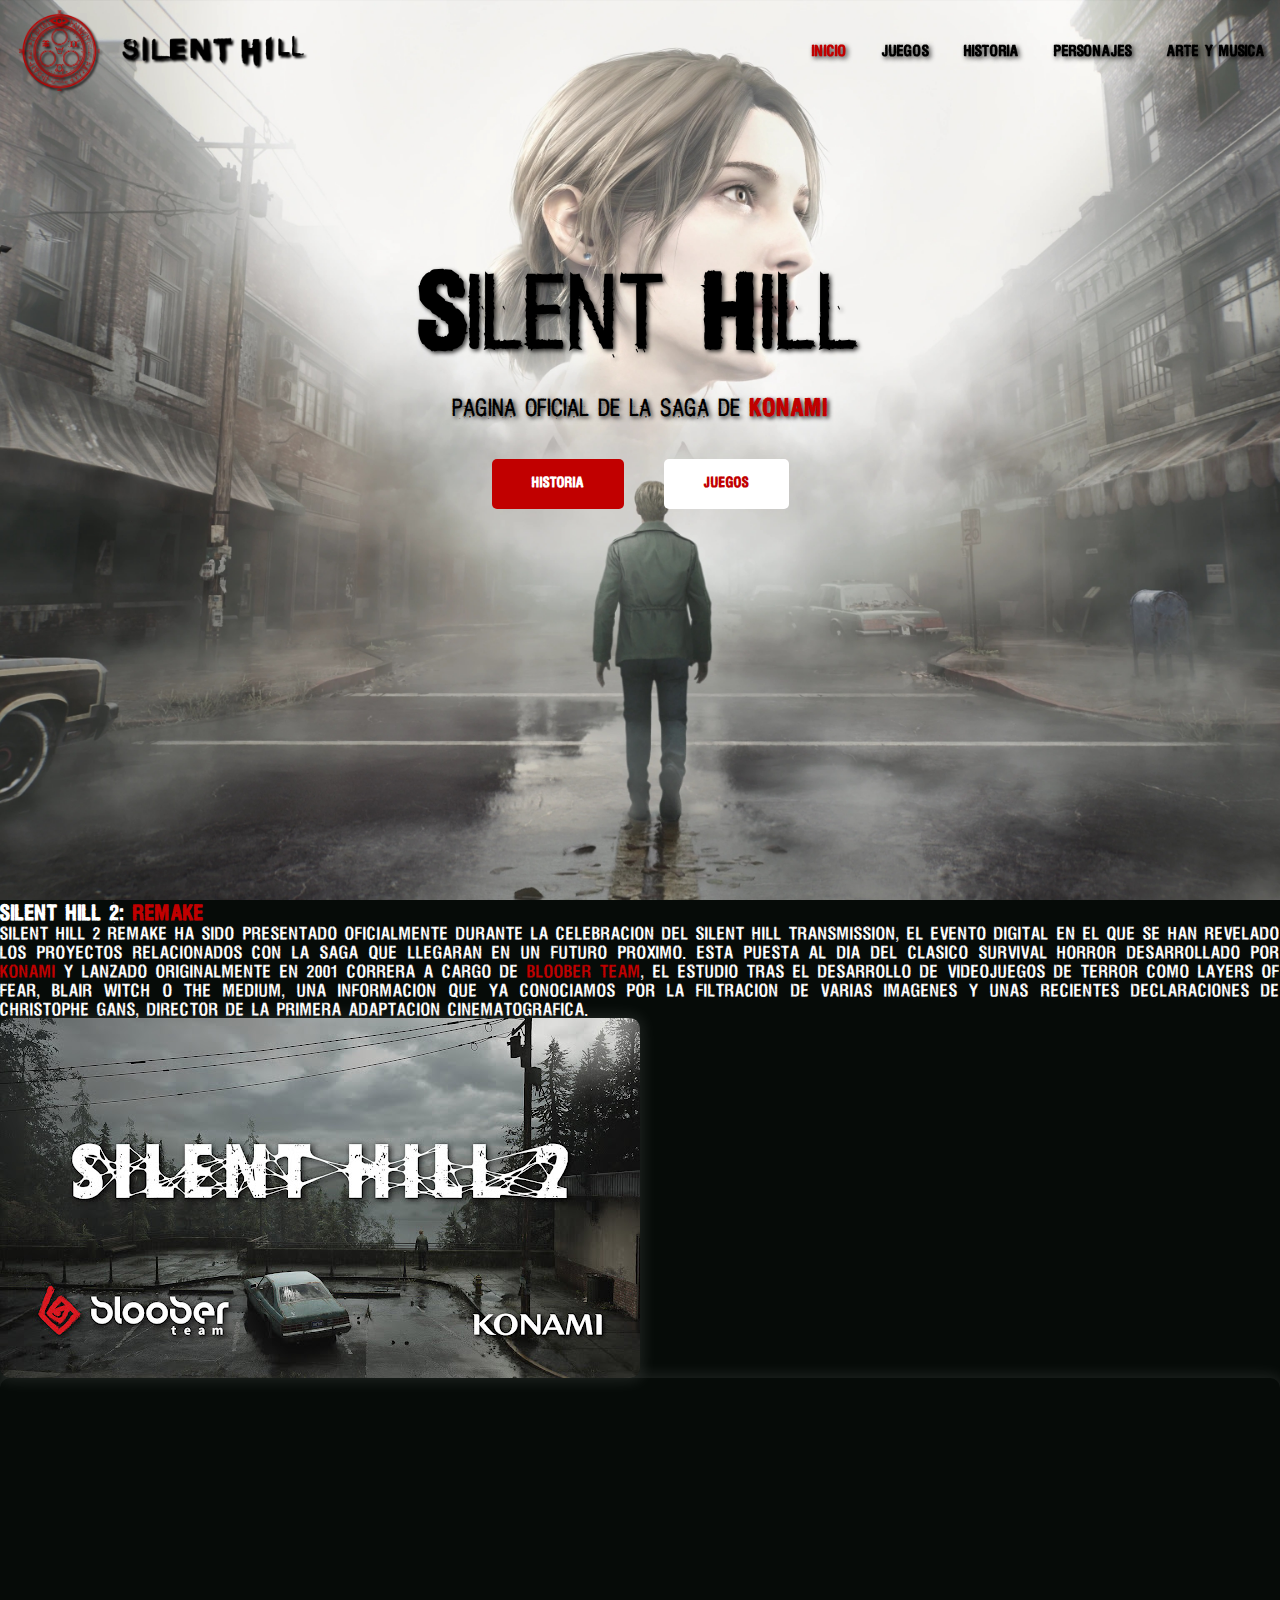
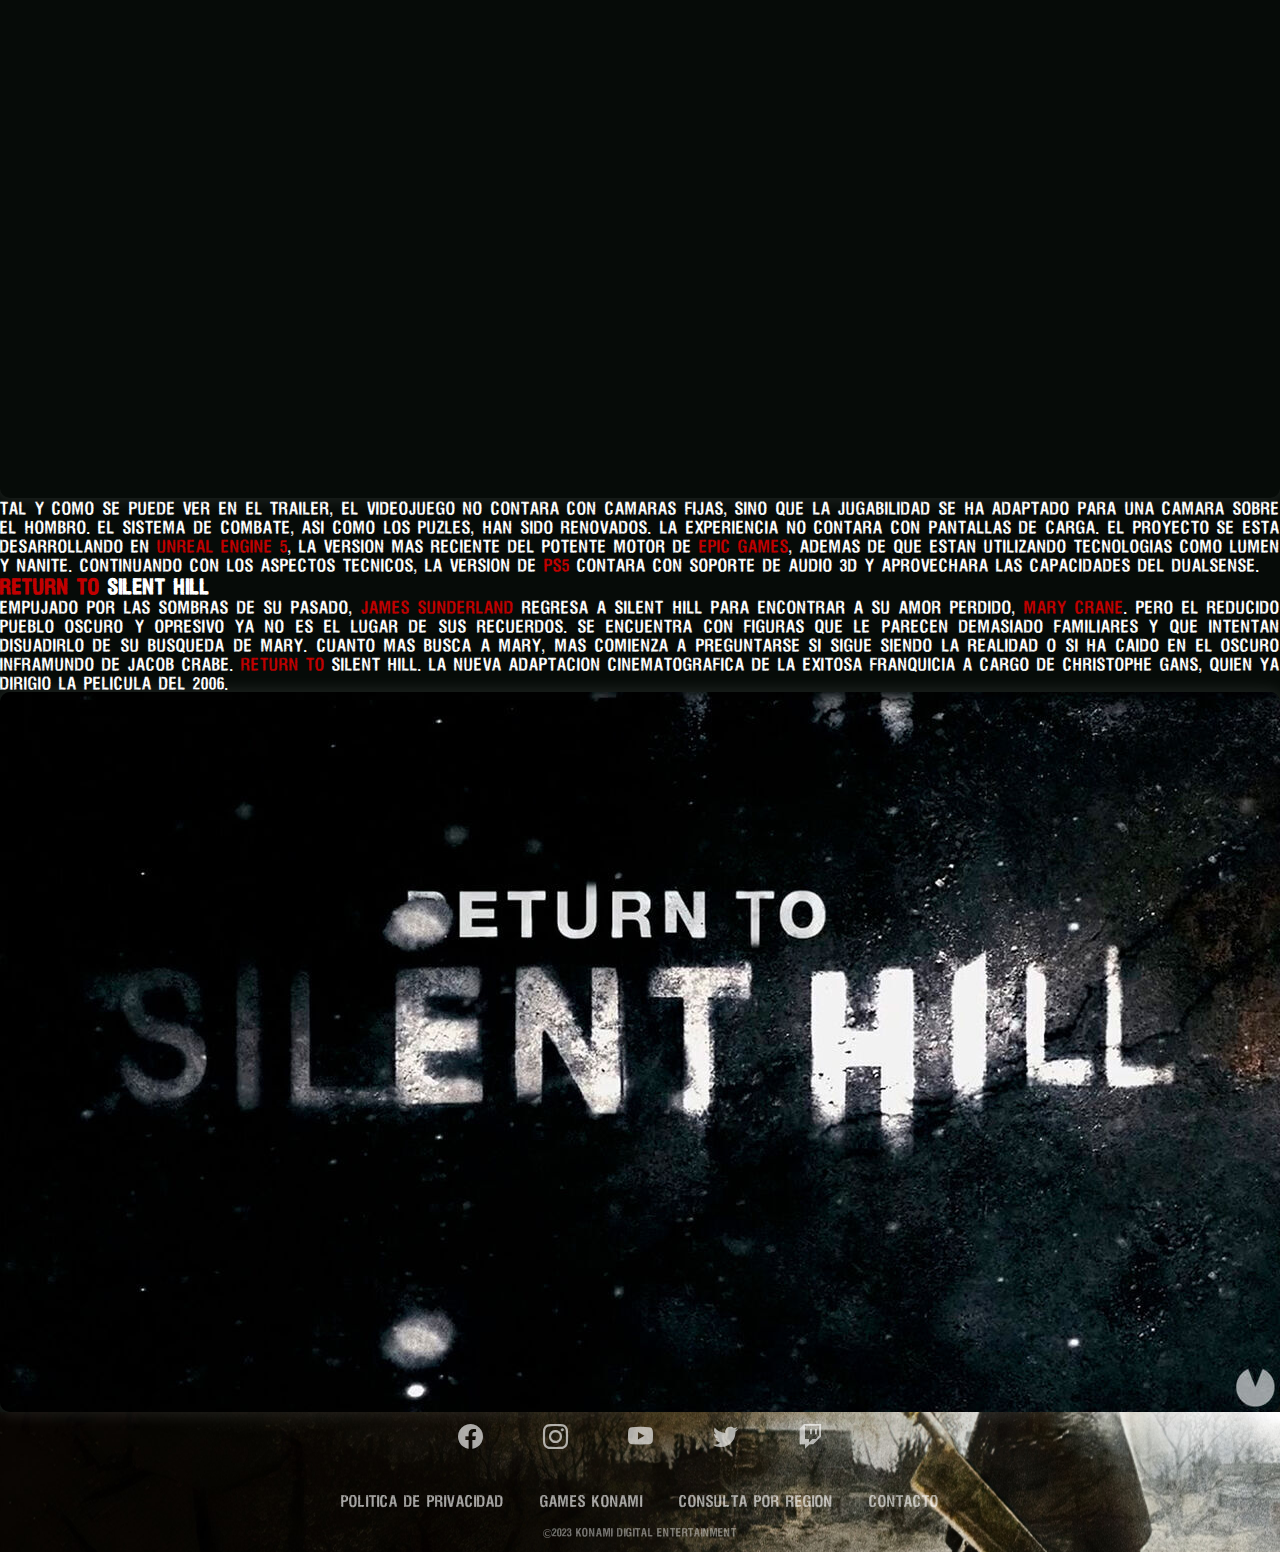
<file: index.html>
<!DOCTYPE html>
<html lang="es">

<head>

  <meta charset="UTF-8">
  <meta http-equiv="X-UA-Compatible" content="IE=edge">
  <meta name="viewport" content="width=device-width, initial-scale=1.0">
  <meta name="description"
    content="Página Oficial de la saga de Video Juegos Silent Hill. Creada y distribuida por Konami Enterteiment.">

  <!-- Favicon -->
  <link rel="icon" type="image/png" href="imgs/IconoSamael.png">
  <!-- Bootstrap -->

  <link href="https://cdn.jsdelivr.net/npm/bootstrap@5.3.0-alpha1/dist/css/bootstrap.min.css" rel="stylesheet"
    integrity="sha384-GLhlTQ8iRABdZLl6O3oVMWSktQOp6b7In1Zl3/Jr59b6EGGoI1aFkw7cmDA6j6gD" crossorigin="anonymous">

  <!-- Bootstrap Icons -->
  <link href="https://cdn.jsdelivr.net/npm/bootstrap-icons@1.7.2/font/bootstrap-icons.css" rel="stylesheet">

  <!-- CSS -->
  <link rel="stylesheet" href="css/estilo.css">

  <title>Silent Hill - Página Oficial</title>

</head>

<body>

  <header class="inicio">

    <nav>

      <a href="index.html">
        <img src="imgs/logo.png" alt="Logo de la saga Silent Hill" class="logo-img">
        <img src="imgs/logoSilentHill.png" alt="Logo con Nombre de la Saga" class="logo-nombre">
      </a>

      <input type="checkbox" id="check">
      <label for="check" class="btn-bar">
        <i class="bi bi-list"></i>
      </label>

      <ul class="nav-menu">
        <li><a class="active" href="index.html">Inicio</a></li>
        <li><a href="html/juegos.html">Juegos</a></li>
        <li><a href="html/historia.html">Historia</a></li>
        <li><a href="html/personajes.html">Personajes</a></li>
        <li><a href="html/arte.html">Arte y Musica</a></li>
      </ul>

    </nav>

    <div class="texto-portada">

      <h1>Silent Hill</h1>

      <h2>pagina oficial de la saga de <span>KONAMI</span></h2>

      <div class="botones">
        <a href="html/historia.html" class="boton1">HISTORIA</a>
        <a href="html/juegos.html" class="boton2">JUEGOS</a>
      </div>

    </div>

  </header>

  <main>

    <section class="noticias">

      <div class="m-4">

        <h2 class="text-center my-5">SILENT HILL 2: <span>REMAKE</span></h2>

        <div class="container my-5">
          <div class="row">
            <div class="col-xl-6 col-md-6 col-sm-12">
              <p class="text-not">SILENT HILL 2 REMAKE HA SIDO PRESENTADO OFICIALMENTE DURANTE LA CELEBRACION DEL SILENT
                HILL TRANSMISSION, EL EVENTO DIGITAL EN EL QUE SE HAN REVELADO LOS PROYECTOS RELACIONADOS CON LA SAGA
                QUE LLEGARAN EN UN FUTURO PROXIMO. ESTA PUESTA AL DIA DEL CLASICO SURVIVAL HORROR DESARROLLADO POR
                <span>KONAMI</span> Y LANZADO ORIGINALMENTE EN 2001 CORRERA A CARGO DE <span>BLOOBER TEAM</span>, EL
                ESTUDIO TRAS EL DESARROLLO DE VIDEOJUEGOS DE TERROR COMO LAYERS OF FEAR, BLAIR WITCH O THE MEDIUM, UNA
                INFORMACION QUE YA CONOCIAMOS POR LA FILTRACION DE VARIAS IMAGENES Y UNAS RECIENTES DECLARACIONES DE
                CHRISTOPHE GANS, DIRECTOR DE LA PRIMERA ADAPTACION CINEMATOGRAFICA.
              </p>
            </div>
            <div class="col-xl-6 col-md-6 col-sm-12">
              <img class="img-fluid sombra" src="imgs/sh2-portada.jpg" alt="Portada del videojuego Silent Hill 2">
            </div>
          </div>
        </div>

        <div class="container">
          <div class="row">
            <div class="col-xl-6 col-md-6 col-sm-12">
              <div class="video-container mb-3">
                <iframe class="sombra" width="560" height="315" src="https://www.youtube.com/embed/5B-YGFARv7M"
                  title="YouTube video player" frameborder="0"
                  allow="accelerometer; autoplay; clipboard-write; encrypted-media; gyroscope; picture-in-picture; web-share"
                  allowfullscreen></iframe>
              </div>
            </div>
            <div class="col-xl-6 col-md-6 col-sm-12">
              <p class="text-not">TAL Y COMO SE PUEDE VER EN EL TRAILER, EL VIDEOJUEGO NO CONTARA CON CAMARAS FIJAS,
                SINO QUE LA JUGABILIDAD SE HA ADAPTADO PARA UNA CAMARA SOBRE EL HOMBRO. EL SISTEMA DE COMBATE, ASI COMO
                LOS PUZLES, HAN SIDO RENOVADOS. LA EXPERIENCIA NO CONTARA CON PANTALLAS DE CARGA. EL PROYECTO SE ESTA
                DESARROLLANDO EN <span>UNREAL ENGINE 5</span>, LA VERSION MAS RECIENTE DEL POTENTE MOTOR DE <span>EPIC
                  GAMES</span>, ADEMAS DE QUE ESTAN UTILIZANDO TECNOLOGIAS COMO LUMEN Y NANITE. CONTINUANDO CON LOS
                ASPECTOS TECNICOS, LA VERSION DE <span>PS5</span> CONTARA CON SOPORTE DE AUDIO 3D Y APROVECHARA LAS
                CAPACIDADES DEL DUALSENSE.
              </p>
            </div>

            <h2 class="text-center my-5"><span>RETURN TO</span> SILENT HILL</h2>
            <div class="container my-5">
              <div class="row">
                <div class="col-xl-6 col-md-6 col-sm-12">
                  <p class="text-not">EMPUJADO POR LAS SOMBRAS DE SU PASADO, <span>JAMES SUNDERLAND</span> REGRESA A
                    SILENT HILL PARA ENCONTRAR A SU AMOR PERDIDO, <span>MARY CRANE</span>. PERO EL REDUCIDO PUEBLO
                    OSCURO Y OPRESIVO YA NO ES EL LUGAR DE SUS RECUERDOS. SE ENCUENTRA CON FIGURAS QUE LE PARECEN
                    DEMASIADO FAMILIARES Y QUE INTENTAN DISUADIRLO DE SU BUSQUEDA DE MARY. CUANTO MAS BUSCA A MARY, MAS
                    COMIENZA A PREGUNTARSE SI SIGUE SIENDO LA REALIDAD O SI HA CAIDO EN EL OSCURO INFRAMUNDO DE JACOB
                    CRABE. <span>RETURN TO</span> SILENT HILL. LA NUEVA ADAPTACION CINEMATOGRAFICA DE LA EXITOSA
                    FRANQUICIA A CARGO DE CHRISTOPHE GANS, QUIEN YA DIRIGIO LA PELICULA DEL 2006.
                  </p>
                </div>
                <div class="col-xl-6 col-md-6 col-sm-12">
                  <img class="img-fluid sombra" src="imgs/returnsh.jpg" alt="">
                </div>
              </div>
            </div>

          </div>
        </div>

      </div>
    </section>

  </main>

  <footer class="footer">
    <div class="social">
      <a href="https://www.facebook.com/silenthill" target="_blank"><i class="bi bi-facebook"></i></a>
      <a href="https://www.instagram.com/konamilatam/?hl=es" target="_blank"><i class="bi bi-instagram"></i></a>
      <a href="https://www.youtube.com/@silenthillofficial4937" target="_blank"><i class="bi bi-youtube"></i></a>
      <a href="https://twitter.com/SilentHill" target="_blank"><i class="bi bi-twitter"></i></a>
      <a href="https://www.twitch.tv/konami" target="_blank"><i class="bi bi-twitch"></i></a>
    </div>
    <ul class="list">
      <li><a href="https://legal.konami.com/games/privacy/es/" target="_blank">POLITICA DE PRIVACIDAD</a></li>
      <li><a href="https://www.konami.com/games/la/es/" target="_blank">GAMES KONAMI</a></li>
      <li><a href="https://www.konami.com/games/inquiry/" target="_blank">CONSULTA POR REGION</a></li>
      <li><a href="https://www.konami.com/games/eu/en/pages/contact_us/" target="_blank">CONTACTO</a></li>
    </ul>
    <p class="copy">
      ©2023 KONAMI DIGITAL ENTERTAINMENT
    </p>

  </footer>

  <script src="https://cdn.jsdelivr.net/npm/bootstrap@5.3.0-alpha1/dist/js/bootstrap.bundle.min.js"
    integrity="sha384-w76AqPfDkMBDXo30jS1Sgez6pr3x5MlQ1ZAGC+nuZB+EYdgRZgiwxhTBTkF7CXvN"
    crossorigin="anonymous"></script>
</body>

</html>
</file>
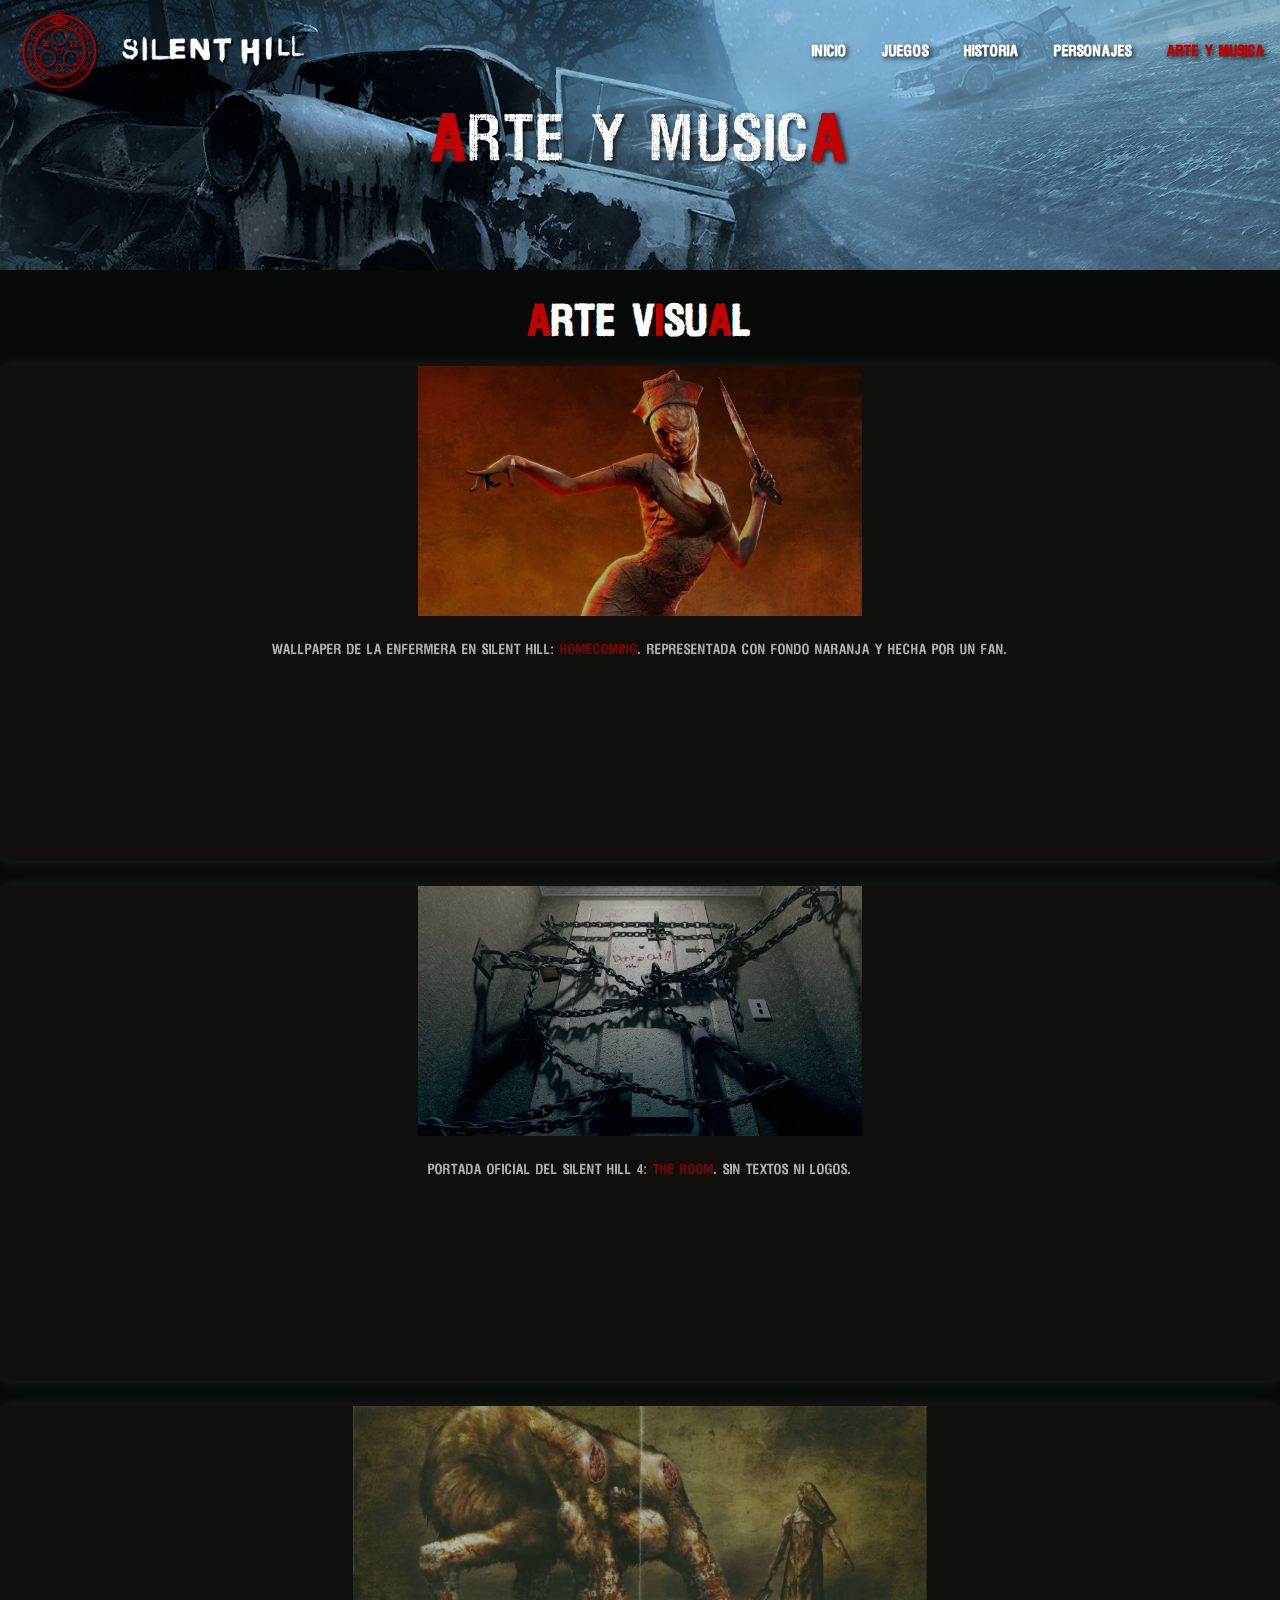
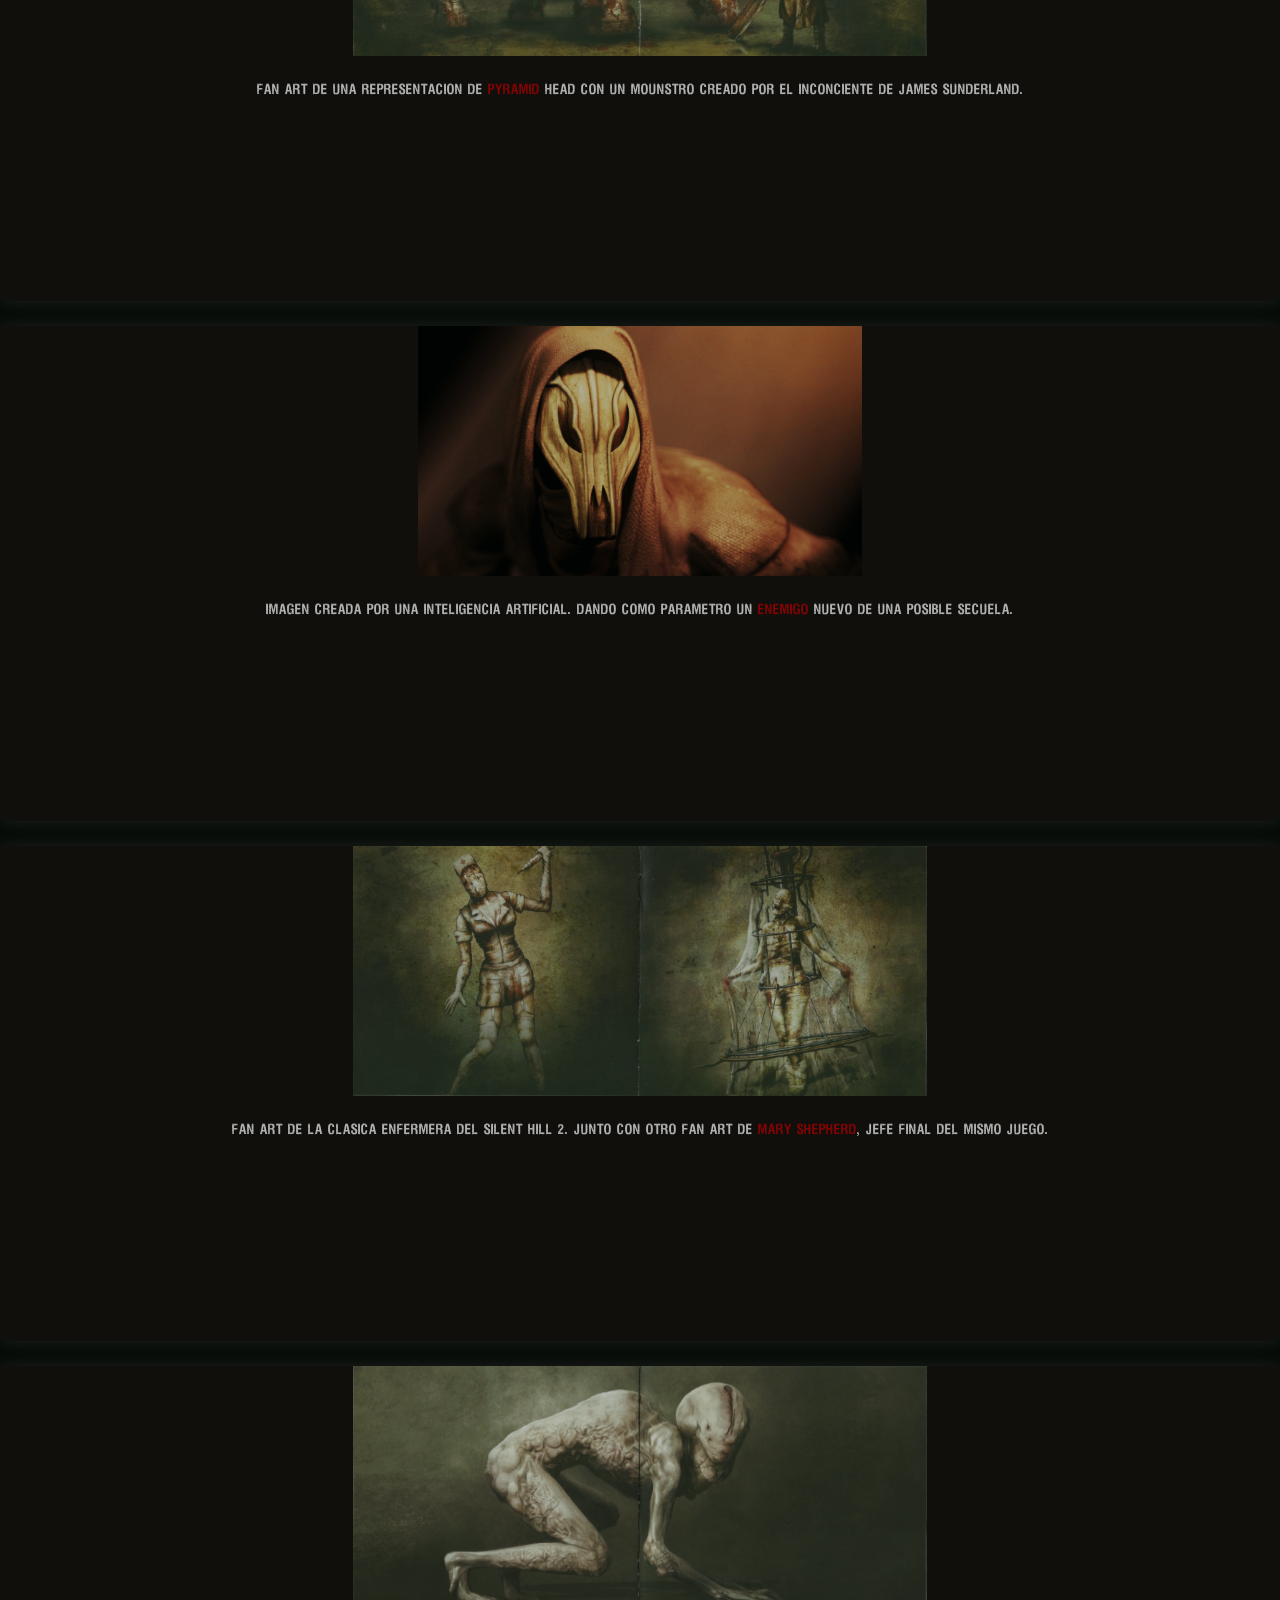
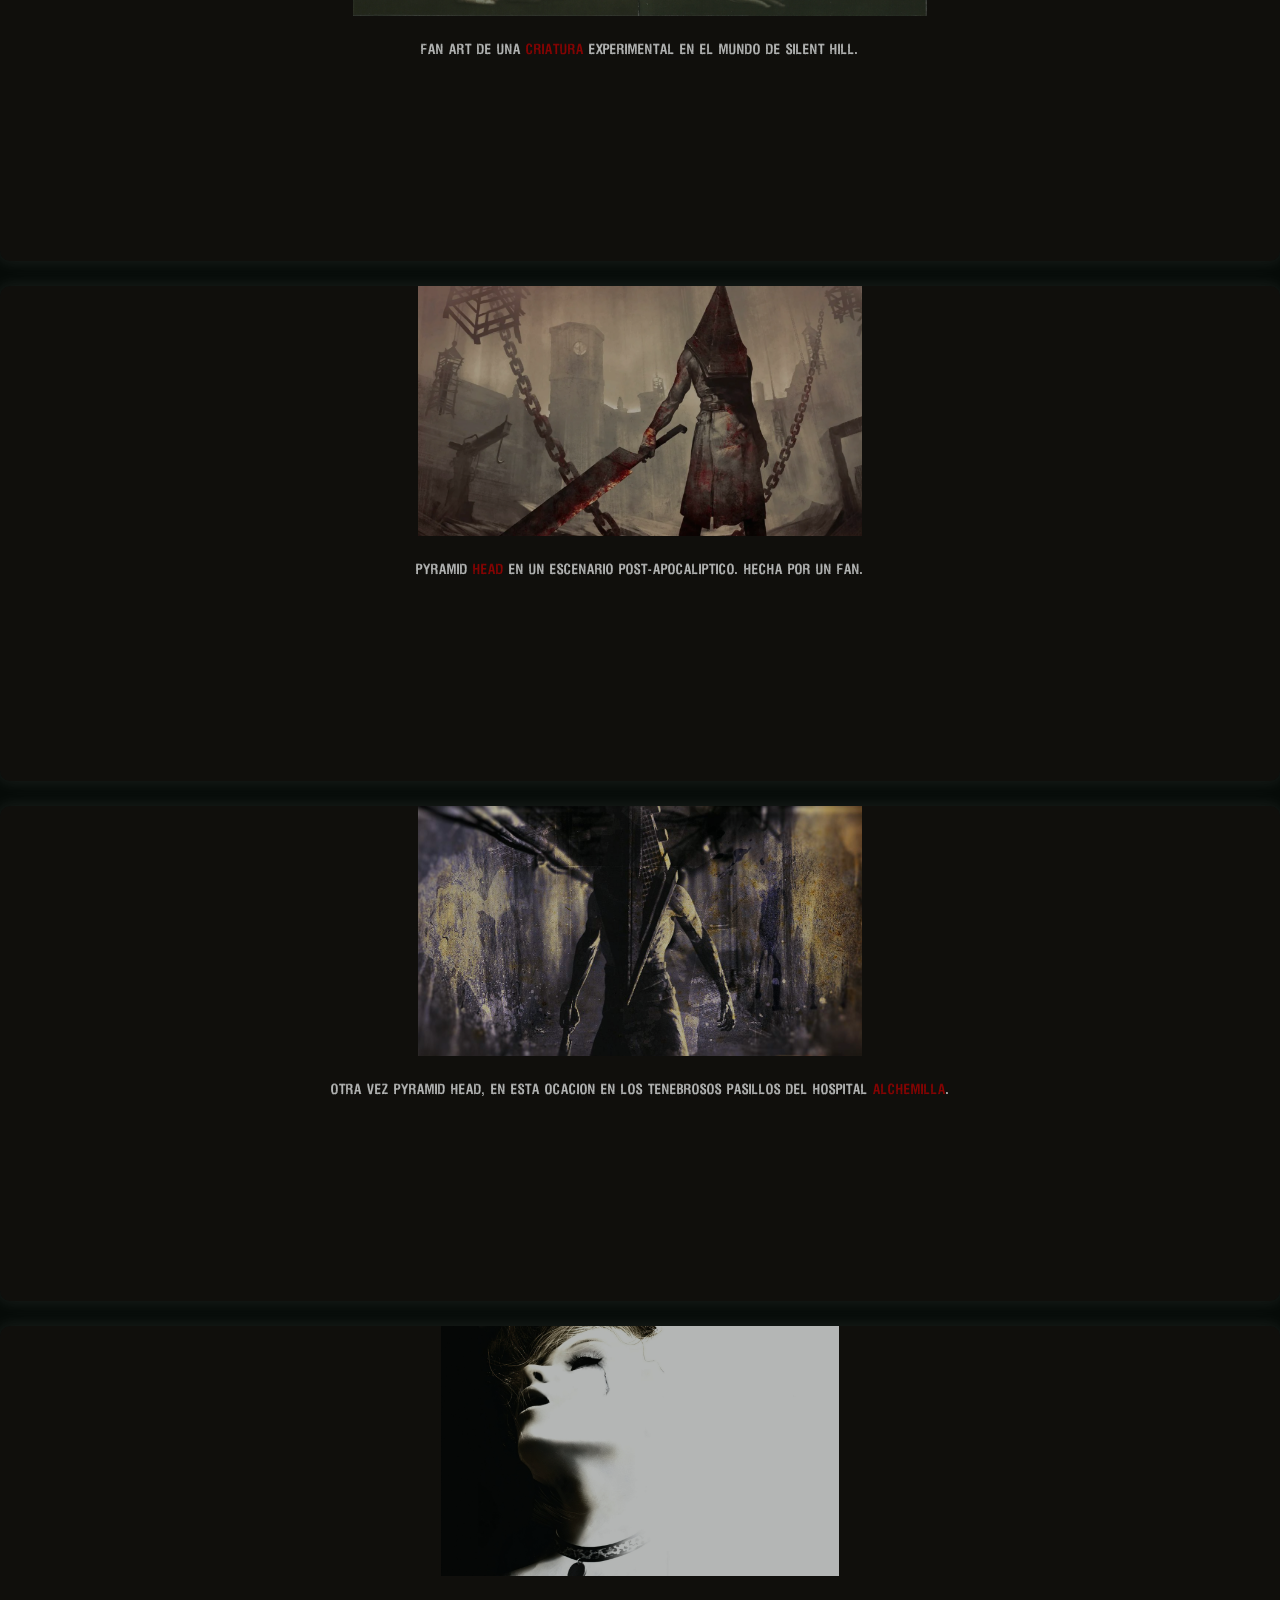
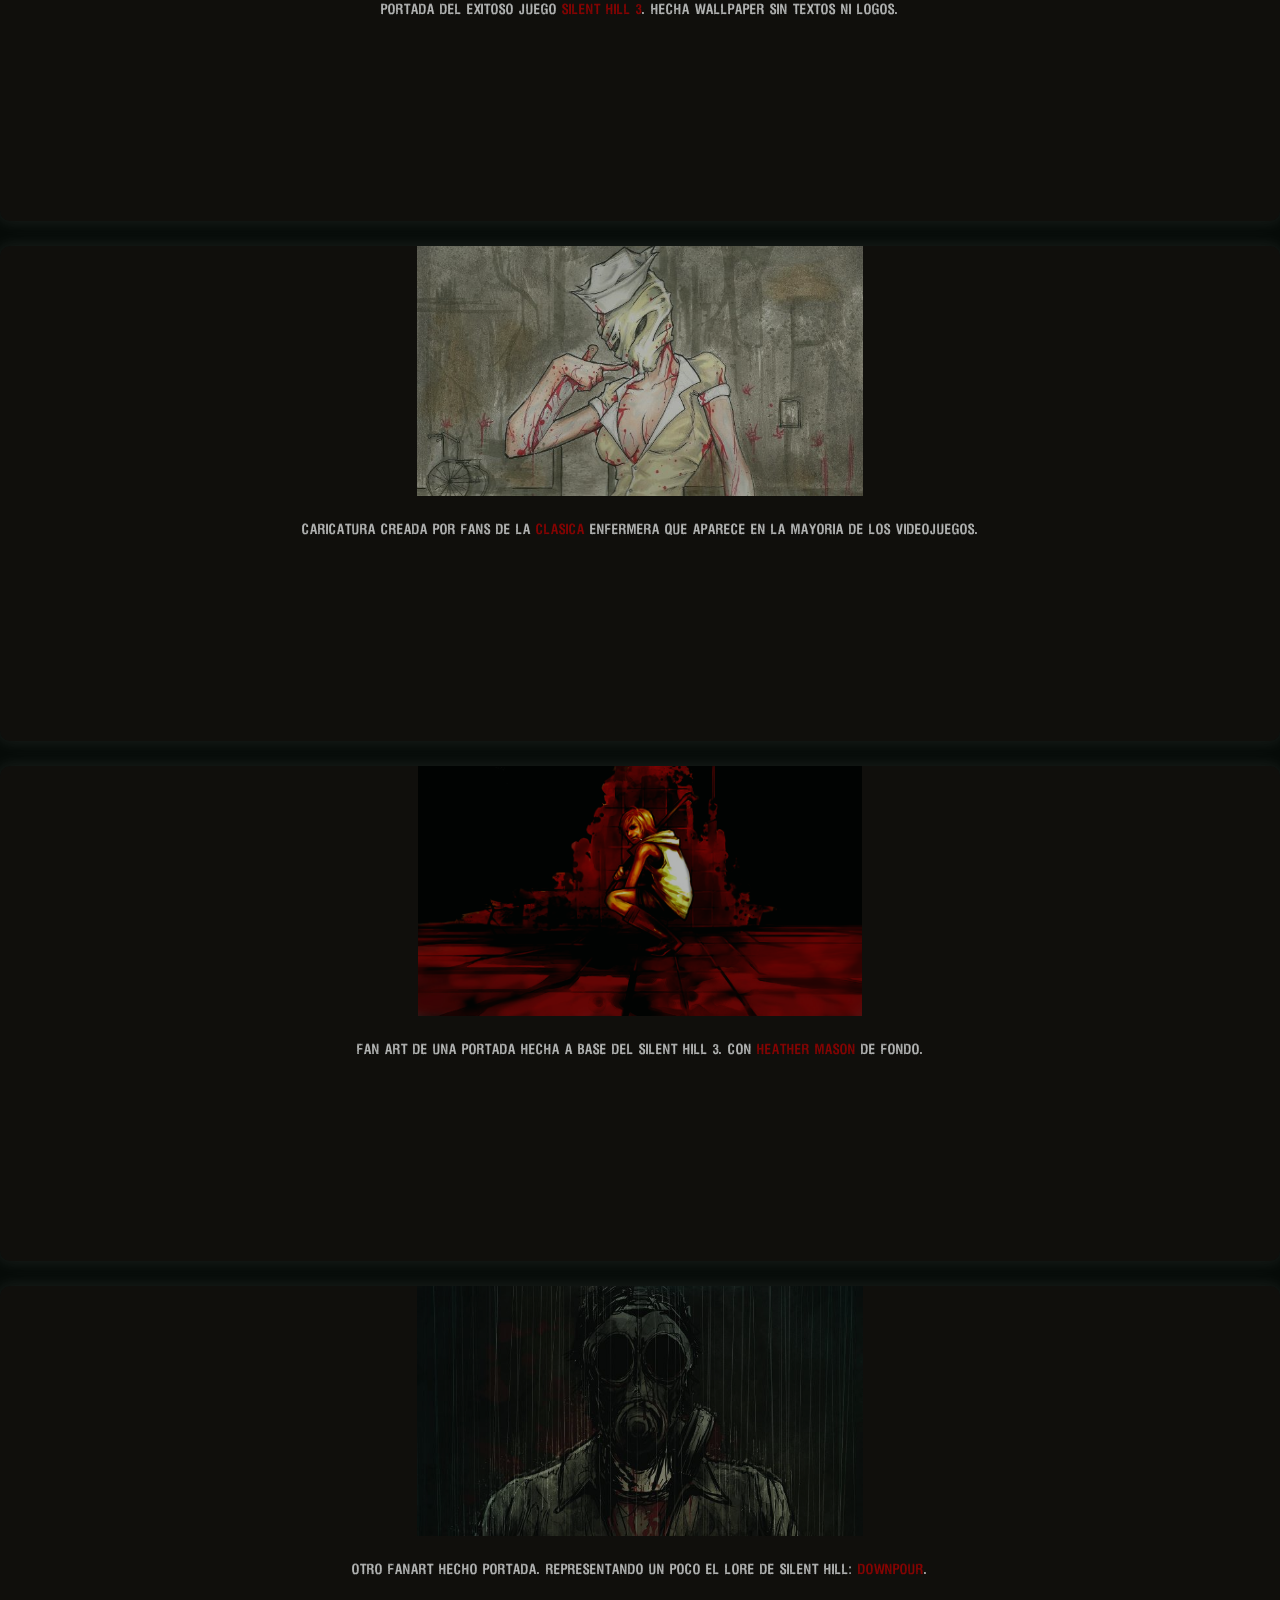
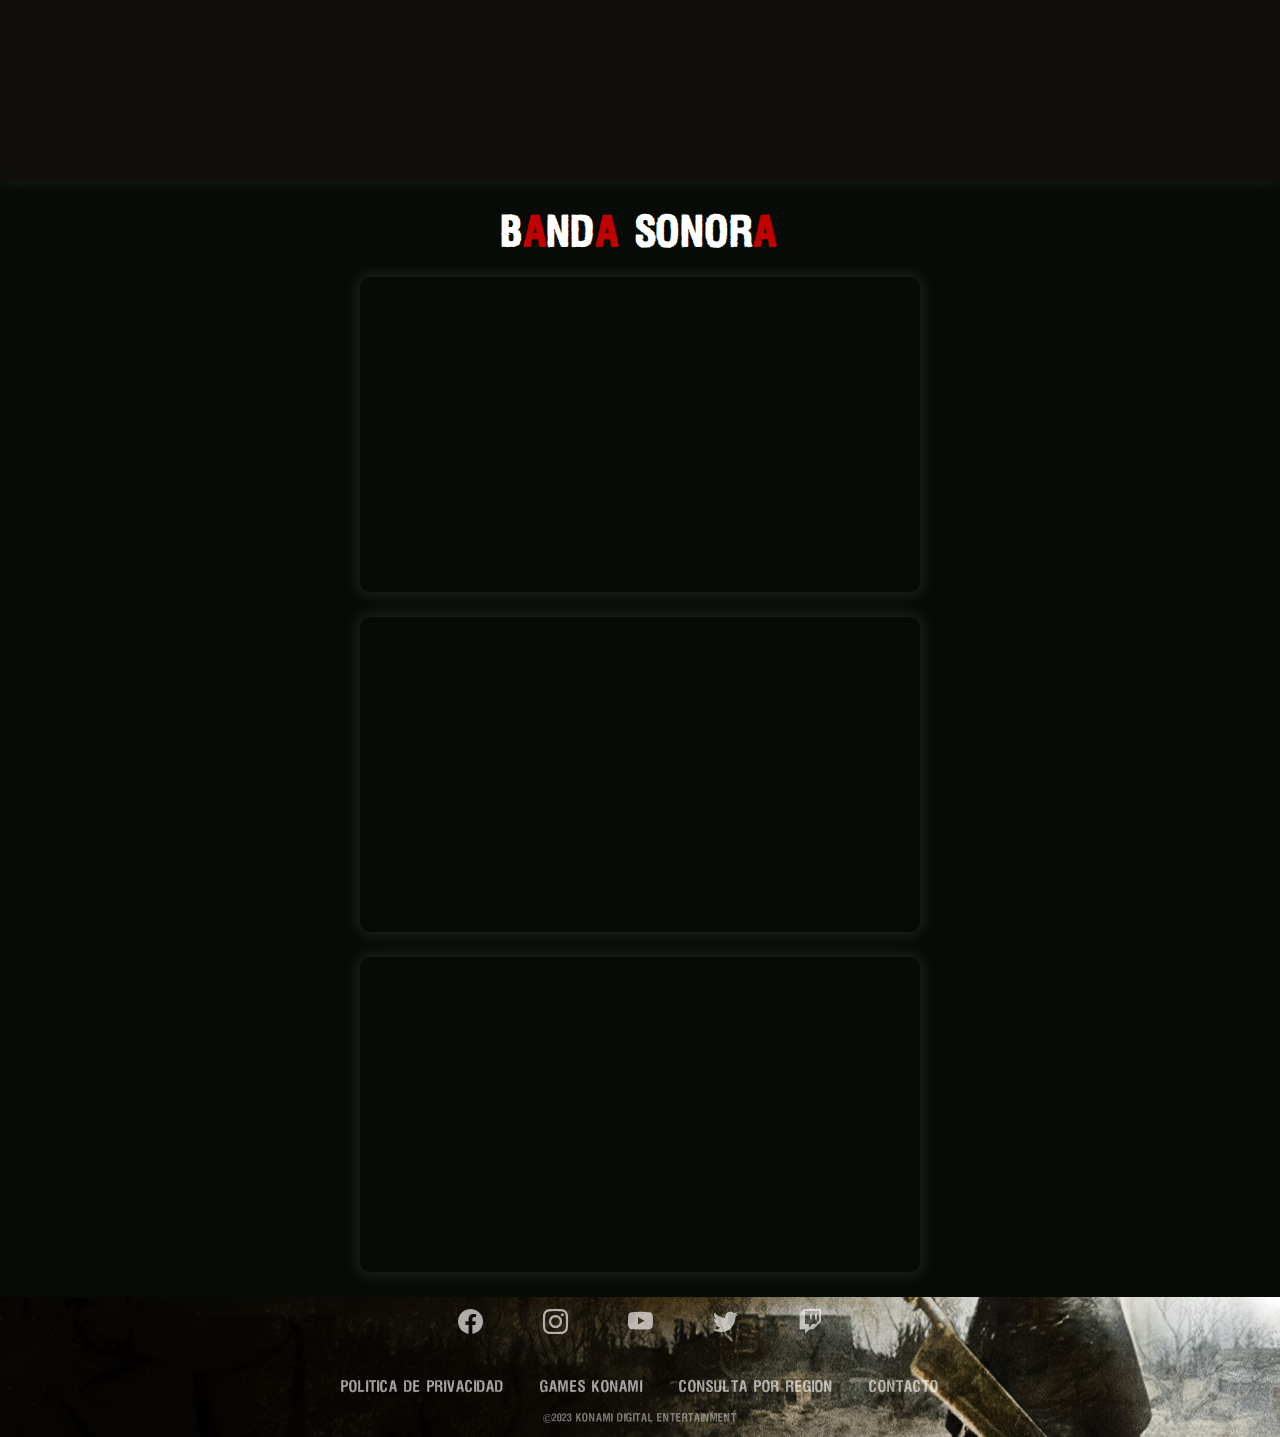
<file: html/arte.html>
<!DOCTYPE html>
<html lang="es">

<head>
    <meta charset="UTF-8">
    <meta http-equiv="X-UA-Compatible" content="IE=edge">
    <meta name="viewport" content="width=device-width, initial-scale=1.0">
    <meta name="description"
        content="Observamos el más destacado arte de la saga Silent Hill, tanto en sus Videojuegos principales como en sus dos peliculas.">
    <!-- Favicon -->
    <link rel="icon" type="image/png" href="../imgs/IconoSamael.png">
    <!-- Bootstrap -->
    <link href="https://cdn.jsdelivr.net/npm/bootstrap@5.3.0-alpha1/dist/css/bootstrap.min.css" rel="stylesheet"
        integrity="sha384-GLhlTQ8iRABdZLl6O3oVMWSktQOp6b7In1Zl3/Jr59b6EGGoI1aFkw7cmDA6j6gD" crossorigin="anonymous">
    <!-- Bootstrap Icons -->
    <link href="https://cdn.jsdelivr.net/npm/bootstrap-icons@1.7.2/font/bootstrap-icons.css" rel="stylesheet">
    <!-- CSS -->
    <link rel="stylesheet" href="../css/estilo.css">
    <title>Arte y musica - Silent Hill</title>
</head>

<body>
    <header class="header-arte header-sec">
        <nav>
            <a href="../index.html">
                <img src="../imgs/logo.png" alt="Logo de la saga Silent Hill" class="logo-img">
                <img src="../imgs/logoBlanco.png" alt="Logo con Nombre de la Saga" class="logo-nombre">
            </a>

            <input type="checkbox" id="check">
            <label for="check" class="btn-bar btn-blanco">
                <i class="bi bi-list"></i>
            </label>

            <ul class="nav-menu blanco">
                <li><a href="../index.html">Inicio</a></li>
                <li><a href="juegos.html">Juegos</a></li>
                <li><a href="historia.html">Historia</a></li>
                <li><a href="personajes.html">Personajes</a></li>
                <li><a class="active" href="arte.html">Arte y Musica</a></li>
            </ul>
        </nav>
        <div class="texto-portada">
            <h1><span>A</span>RTE Y MUSIC<span>A</span></h1>
        </div>
    </header>

    <main>
        <section class="arte">
            <div class="container-fluid">
                <h2><span>A</span>RTE V<span>I</span>SU<span>A</span>L</h2>

                <div class="container">
                    <div class="row cards">
                        <div class="col-xl-4 col-md-6 col-sm-12">
                            <div class="card text-center">
                                <img src="../imgs/enfermera.jpg" class="card-img-top"
                                    alt="Imagen de la enferma de Silent hill">
                                <div class="card-body">
                                    <p class="card-text">WALLPAPER DE LA ENFERMERA EN SILENT HILL:
                                        <span>HOMECOMING</span>. REPRESENTADA CON FONDO NARANJA Y HECHA POR UN FAN.</p>
                                </div>
                            </div>
                        </div>

                        <div class="col-xl-4 col-md-6 col-sm-12">
                            <div class="card text-center">
                                <img src="../imgs/door.jpg" class="card-img-top"
                                    alt="Portada de Silent hill 4: the room">
                                <div class="card-body">
                                    <p class="card-text">PORTADA OFICIAL DEL SILENT HILL 4: <span>THE ROOM</span>. SIN
                                        TEXTOS NI LOGOS.</p>
                                </div>
                            </div>
                        </div>

                        <div class="col-xl-4 col-md-6 col-sm-12">
                            <div class="card text-center">
                                <img src="../imgs/banner.jpg" class="card-img-top"
                                    alt="Un FanArt de Pyramid Head con un Mounstro">
                                <div class="card-body">
                                    <p class="card-text">FAN ART DE UNA REPRESENTACION DE <span>PYRAMID</span> HEAD CON
                                        UN MOUNSTRO CREADO POR EL INCONCIENTE DE JAMES SUNDERLAND.</p>
                                </div>
                            </div>
                        </div>

                        <div class="col-xl-4 col-md-6 col-sm-12">
                            <div class="card text-center">
                                <img src="../imgs/personaje.jpg" class="card-img-top"
                                    alt="Un Villano de la saga hecho por IA">
                                <div class="card-body">
                                    <p class="card-text">IMAGEN CREADA POR UNA INTELIGENCIA ARTIFICIAL. DANDO COMO
                                        PARAMETRO UN <span>ENEMIGO</span> NUEVO DE UNA POSIBLE SECUELA.</p>
                                </div>
                            </div>
                        </div>

                        <div class="col-xl-4 col-md-6 col-sm-12">
                            <div class="card text-center">
                                <img src="../imgs/conceptual.jpg" class="card-img-top" alt="FanArt de la enfermera">
                                <div class="card-body">
                                    <p class="card-text">FAN ART DE LA CLASICA ENFERMERA DEL SILENT HILL 2. JUNTO CON
                                        OTRO FAN ART DE <span>MARY SHEPHERD</span>, JEFE FINAL DEL MISMO JUEGO.</p>
                                </div>
                            </div>
                        </div>

                        <div class="col-xl-4 col-md-6 col-sm-12">
                            <div class="card text-center">
                                <img src="../imgs/bicho.jpg" class="card-img-top"
                                    alt="FanArt de un mounstro de la saga">
                                <div class="card-body">
                                    <p class="card-text">FAN ART DE UNA <span>CRIATURA</span> EXPERIMENTAL EN EL MUNDO
                                        DE SILENT HILL.</p>
                                </div>
                            </div>
                        </div>

                        <div class="col-xl-4 col-md-6 col-sm-12">
                            <div class="card text-center">
                                <img src="../imgs/arte-pyramid.jpg" class="card-img-top"
                                    alt="Pyramid Head con cuchillo">
                                <div class="card-body">
                                    <p class="card-text">PYRAMID <span>HEAD</span> EN UN ESCENARIO POST-APOCALIPTICO.
                                        HECHA POR UN FAN.</p>
                                </div>
                            </div>
                        </div>

                        <div class="col-xl-4 col-md-6 col-sm-12">
                            <div class="card text-center">
                                <img src="../imgs/head.jpg" class="card-img-top" alt="FanArt de Pyramid Head solo">
                                <div class="card-body">
                                    <p class="card-text">OTRA VEZ PYRAMID HEAD, EN ESTA OCACION EN LOS TENEBROSOS
                                        PASILLOS DEL HOSPITAL <span>ALCHEMILLA</span>.</p>
                                </div>
                            </div>
                        </div>

                        <div class="col-xl-4 col-md-6 col-sm-12">
                            <div class="card text-center">
                                <img src="../imgs/tapash3.jpg" class="card-img-top" alt="Portada de Silent Hill 3">
                                <div class="card-body">
                                    <p class="card-text">PORTADA DEL EXITOSO JUEGO <span>SILENT HILL 3</span>. HECHA
                                        WALLPAPER SIN TEXTOS NI LOGOS.</p>
                                </div>
                            </div>
                        </div>

                        <div class="col-xl-4 col-md-6 col-sm-12">
                            <div class="card text-center">
                                <img src="../imgs/fanart.jpg" class="card-img-top" alt="Caricatura de la Enfermera">
                                <div class="card-body">
                                    <p class="card-text">CARICATURA CREADA POR FANS DE LA <span>CLASICA</span> ENFERMERA
                                        QUE APARECE EN LA MAYORIA DE LOS VIDEOJUEGOS.</p>
                                </div>
                            </div>
                        </div>

                        <div class="col-xl-4 col-md-6 col-sm-12">
                            <div class="card text-center">
                                <img src="../imgs/rojo.jpg" class="card-img-top" alt="FanArt de Silent hill 3">
                                <div class="card-body">
                                    <p class="card-text">FAN ART DE UNA PORTADA HECHA A BASE DEL SILENT HILL 3. CON
                                        <span>HEATHER MASON</span> DE FONDO.</p>
                                </div>
                            </div>
                        </div>
                        <div class="col-xl-4 col-md-6 col-sm-12">
                            <div class="card text-center">
                                <img src="../imgs/gas.jpg" class="card-img-top" alt="FanArt de Silent hill Downpour">
                                <div class="card-body">
                                    <p class="card-text">OTRO FANART HECHO PORTADA. REPRESENTANDO UN POCO EL LORE DE
                                        SILENT HILL: <span>DOWNPOUR</span>.</p>
                                </div>
                            </div>
                        </div>

                    </div>
                </div>

                <h2>B<span>A</span>ND<span>A</span> SONOR<span>A</span></h2>

                <div class="container-fluid">
                    <div class="row">
                        <div class="col-xl-4 col-md-6 col-sm-12">
                            <div class="video">
                                <iframe width="560" height="315" src="https://www.youtube.com/embed/G-OYUQ-13xo"
                                    title="YouTube video player" frameborder="0"
                                    allow="accelerometer; autoplay; clipboard-write; encrypted-media; gyroscope; picture-in-picture; web-share"
                                    allowfullscreen></iframe>
                            </div>
                        </div>

                        <div class="col-xl-4 col-md-6 col-sm-12">

                            <div class="video">
                                <iframe width="560" height="315" src="https://www.youtube.com/embed/mdqNshgDwtQ"
                                    title="YouTube video player" frameborder="0"
                                    allow="accelerometer; autoplay; clipboard-write; encrypted-media; gyroscope; picture-in-picture; web-share"
                                    allowfullscreen></iframe>
                            </div>

                        </div>

                        <div class="col-xl-4 col-md-6 col-sm-12">

                            <div class="video">
                                <iframe width="560" height="315" src="https://www.youtube.com/embed/3y2khZcLJDc"
                                    title="YouTube video player" frameborder="0"
                                    allow="accelerometer; autoplay; clipboard-write; encrypted-media; gyroscope; picture-in-picture; web-share"
                                    allowfullscreen></iframe>
                            </div>
                        </div>
                    </div>
                </div>
            </div>
        </section>
    </main>

    <footer class="footer">
        <div class="social">
            <a href="https://www.facebook.com/silenthill" target="_blank"><i class="bi bi-facebook"></i></a>
            <a href="https://www.instagram.com/konamilatam/?hl=es" target="_blank"><i class="bi bi-instagram"></i></a>
            <a href="https://www.youtube.com/@silenthillofficial4937" target="_blank"><i class="bi bi-youtube"></i></a>
            <a href="https://twitter.com/SilentHill" target="_blank"><i class="bi bi-twitter"></i></a>
            <a href="https://www.twitch.tv/konami" target="_blank"><i class="bi bi-twitch"></i></a>
        </div>
        <ul class="list">
            <li><a href="https://legal.konami.com/games/privacy/es/" target="_blank">POLITICA DE PRIVACIDAD</a></li>
            <li><a href="https://www.konami.com/games/la/es/" target="_blank">GAMES KONAMI</a></li>
            <li><a href="https://www.konami.com/games/inquiry/" target="_blank">CONSULTA POR REGION</a></li>
            <li><a href="https://www.konami.com/games/eu/en/pages/contact_us/" target="_blank">CONTACTO</a></li>
        </ul>
        <p class="copy">
            ©2023 KONAMI DIGITAL ENTERTAINMENT
        </p>

    </footer>

    <script src="https://cdn.jsdelivr.net/npm/bootstrap@5.3.0-alpha1/dist/js/bootstrap.bundle.min.js"
        integrity="sha384-w76AqPfDkMBDXo30jS1Sgez6pr3x5MlQ1ZAGC+nuZB+EYdgRZgiwxhTBTkF7CXvN"
        crossorigin="anonymous"></script>
</body>

</html>
</file>
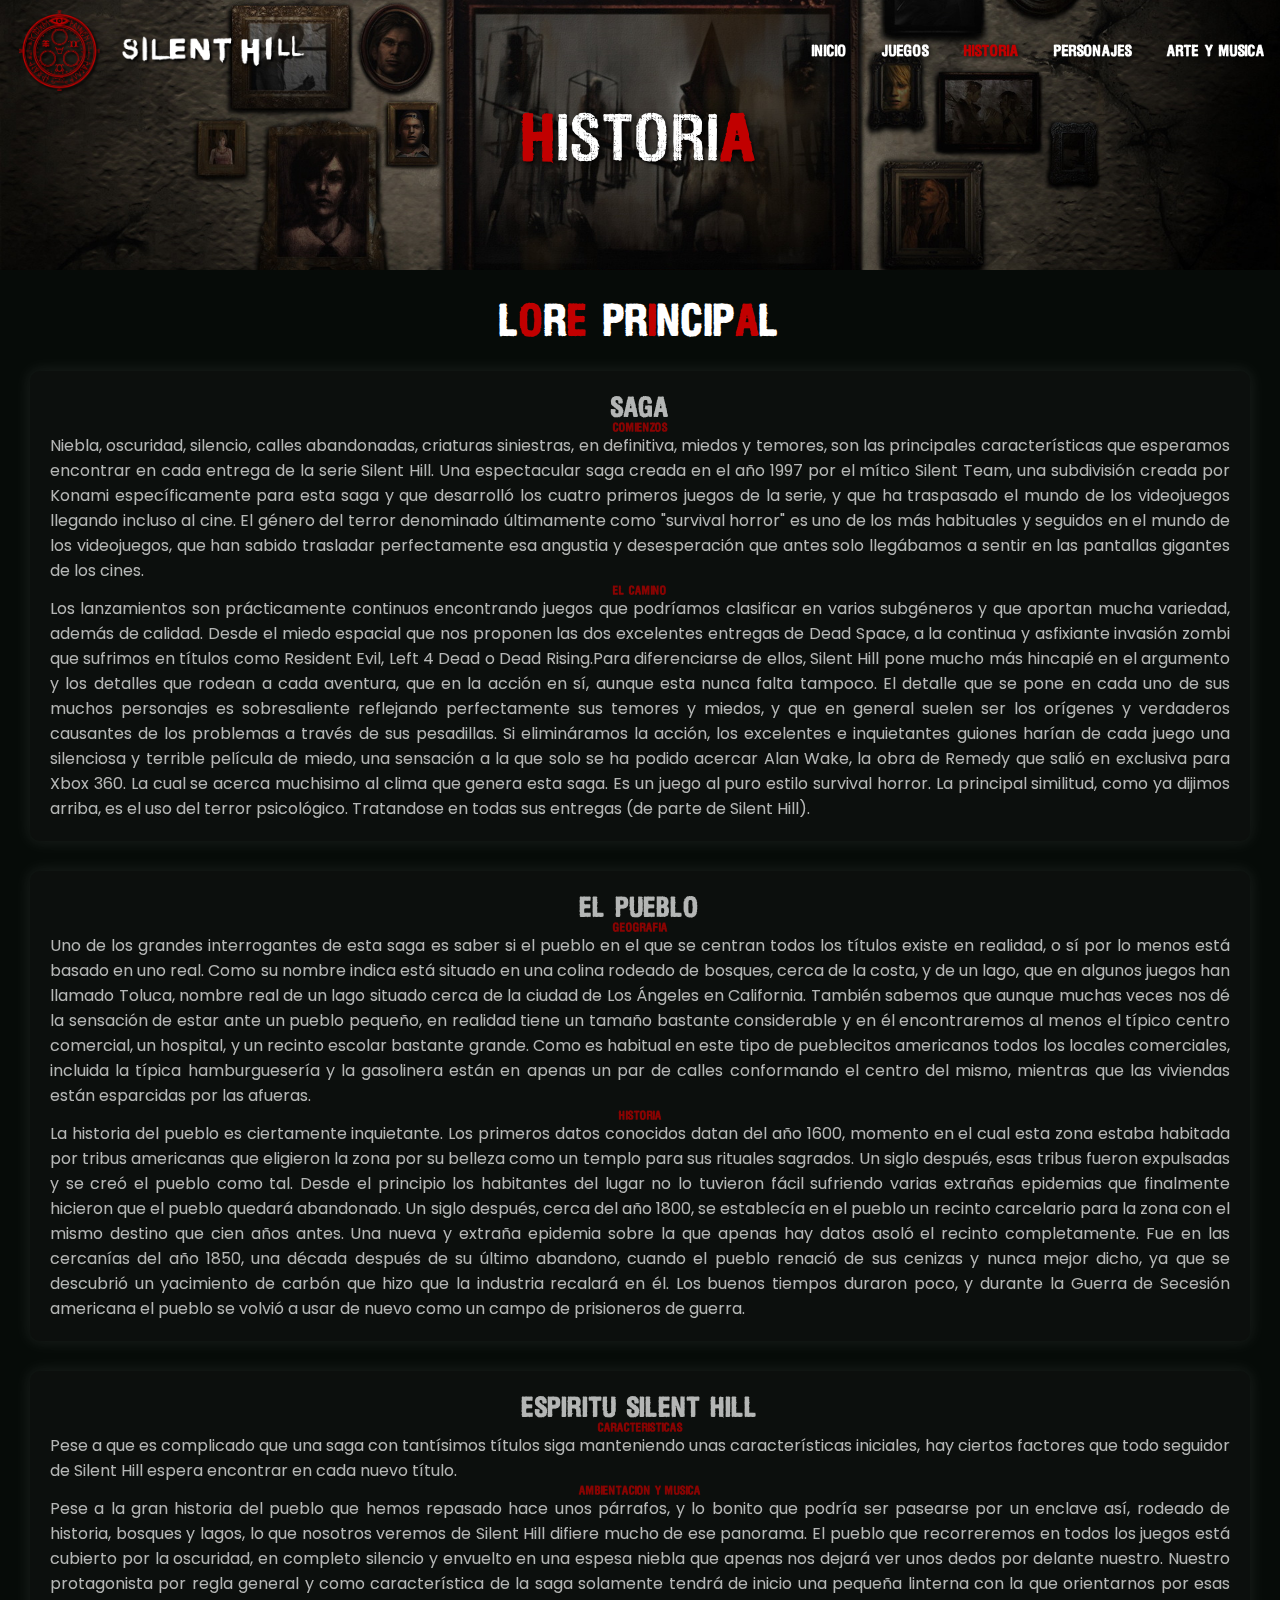
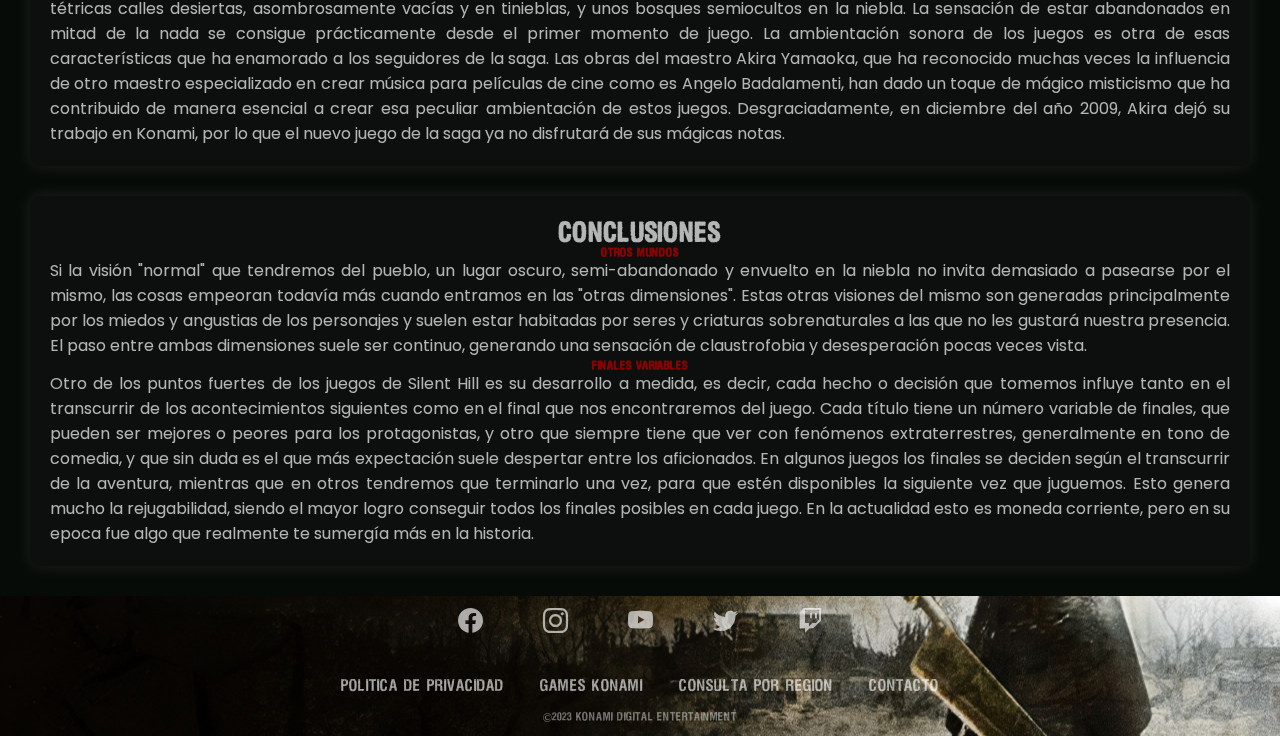
<file: html/historia.html>
<!DOCTYPE html>
<html lang="es">

<head>
    <meta charset="UTF-8">
    <meta http-equiv="X-UA-Compatible" content="IE=edge">
    <meta name="viewport" content="width=device-width, initial-scale=1.0">
    <meta name="description" content="Sección del sitio dedicada a la historia de la saga.">
    <!-- Favicon -->
    <link rel="icon" type="image/png" href="../imgs/IconoSamael.png">
    <!-- Bootstrap -->
    <link href="https://cdn.jsdelivr.net/npm/bootstrap@5.3.0-alpha1/dist/css/bootstrap.min.css" rel="stylesheet"
        integrity="sha384-GLhlTQ8iRABdZLl6O3oVMWSktQOp6b7In1Zl3/Jr59b6EGGoI1aFkw7cmDA6j6gD" crossorigin="anonymous">
    <!-- Bootstrap Icons -->
    <link href="https://cdn.jsdelivr.net/npm/bootstrap-icons@1.7.2/font/bootstrap-icons.css" rel="stylesheet">
    <!-- CSS -->
    <link rel="stylesheet" href="../css/estilo.css">
    <title>Próximos juegos - Silent Hill</title>
</head>

<body>
    <header class="header-historia  header-sec">
        <nav>
            <a href="../index.html">
                <img src="../imgs/logo.png" alt="Logo de la saga Silent Hill" class="logo-img">
                <img src="../imgs/logoBlanco.png" alt="Logo con Nombre de la Saga" class="logo-nombre">
            </a>

            <input type="checkbox" id="check">
            <label for="check" class="btn-bar btn-blanco">
                <i class="bi bi-list"></i>
            </label>

            <ul class="nav-menu blanco">
                <li><a href="../index.html">Inicio</a></li>
                <li><a href="juegos.html">Juegos</a></li>
                <li><a class="active" href="historia.html">Historia</a></li>
                <li><a href="personajes.html">Personajes</a></li>
                <li><a href="arte.html">Arte y Musica</a></li>
            </ul>
        </nav>
        <div class="texto-portada">
            <h1><span>H</span>ISTORI<span>A</span></h1>
        </div>
    </header>

    <main class="historia">
        <div class="container-fluid">
            <h2>L<span>O</span>R<span>E</span> PR<span>I</span>NCIP<span>A</span>L</h2>
            <div class="row">
                <div class="col-xl-6 col-md-12 col-sm-12">
                    <div class="card">
                        <h5 class="card-header">SAGA</h5>
                        <div class="card-body">
                            <h5 class="card-title">COMIENZOS</h5>
                            <p class="card-text">Niebla, oscuridad, silencio, calles abandonadas, criaturas siniestras,
                                en definitiva, miedos y temores, son las principales características que esperamos
                                encontrar en cada entrega de la serie Silent Hill. Una espectacular saga creada en el
                                año 1997 por el mítico Silent Team, una subdivisión creada por Konami específicamente
                                para esta saga y que desarrolló los cuatro primeros juegos de la serie, y que ha
                                traspasado el mundo de los videojuegos llegando incluso al cine.
                                El género del terror denominado últimamente como "survival horror" es uno de los más
                                habituales y seguidos en el mundo de los videojuegos, que han sabido trasladar
                                perfectamente esa angustia y desesperación que antes solo llegábamos a sentir en las
                                pantallas gigantes de los cines.
                            </p>
                            <h5 class="card-title">EL CAMINO</h5>
                            <p class="card-text">Los lanzamientos son prácticamente continuos encontrando juegos que
                                podríamos clasificar en varios subgéneros y que aportan mucha variedad, además de
                                calidad. Desde el miedo espacial que nos proponen las dos excelentes entregas de Dead
                                Space, a la continua y asfixiante invasión zombi que sufrimos en títulos como Resident
                                Evil, Left 4 Dead o Dead Rising.Para diferenciarse de ellos, Silent Hill pone mucho más
                                hincapié en el argumento y los detalles que rodean a cada aventura, que en la acción en
                                sí, aunque esta nunca falta tampoco. El detalle que se pone en cada uno de sus muchos
                                personajes es sobresaliente reflejando perfectamente sus temores y miedos, y que en
                                general suelen ser los orígenes y verdaderos causantes de los problemas a través de sus
                                pesadillas. Si elimináramos la acción, los excelentes e inquietantes guiones harían de
                                cada juego una silenciosa y terrible película de miedo, una sensación a la que solo se
                                ha podido acercar Alan Wake, la obra de Remedy que salió en exclusiva para Xbox 360. La
                                cual se acerca muchisimo al clima que genera esta saga. Es un juego al puro estilo
                                survival horror. La principal similitud, como ya dijimos arriba, es el uso del terror
                                psicológico. Tratandose en todas sus entregas (de parte de Silent Hill).
                            </p>
                        </div>
                    </div>
                </div>
                <div class="col-xl-6 col-md-12 col-sm-12">
                    <div class="card">
                        <h5 class="card-header">EL PUEBLO</h5>
                        <div class="card-body">
                            <h5 class="card-title">GEOGRAFIA</h5>
                            <p class="card-text">Uno de los grandes interrogantes de esta saga es saber si el pueblo en
                                el que se centran todos los títulos existe en realidad, o sí por lo menos está basado en
                                uno real. Como su nombre indica está situado en una colina rodeado de bosques, cerca de
                                la costa, y de un lago, que en algunos juegos han llamado Toluca, nombre real de un lago
                                situado cerca de la ciudad de Los Ángeles en California. También sabemos que aunque
                                muchas veces nos dé la sensación de estar ante un pueblo pequeño, en realidad tiene un
                                tamaño bastante considerable y en él encontraremos al menos el típico centro comercial,
                                un hospital, y un recinto escolar bastante grande. Como es habitual en este tipo de
                                pueblecitos americanos todos los locales comerciales, incluida la típica hamburguesería
                                y la gasolinera están en apenas un par de calles conformando el centro del mismo,
                                mientras que las viviendas están esparcidas por las afueras.</p>
                            <h5 class="card-title">HISTORIA</h5>
                            <p class="card-text">La historia del pueblo es ciertamente inquietante. Los primeros datos
                                conocidos datan del año 1600, momento en el cual esta zona estaba habitada por tribus
                                americanas que eligieron la zona por su belleza como un templo para sus rituales
                                sagrados. Un siglo después, esas tribus fueron expulsadas y se creó el pueblo como tal.
                                Desde el principio los habitantes del lugar no lo tuvieron fácil sufriendo varias
                                extrañas epidemias que finalmente hicieron que el pueblo quedará abandonado. Un siglo
                                después, cerca del año 1800, se establecía en el pueblo un recinto carcelario para la
                                zona con el mismo destino que cien años antes. Una nueva y extraña epidemia sobre la que
                                apenas hay datos asoló el recinto completamente.

                                Fue en las cercanías del año 1850, una década después de su último abandono, cuando el
                                pueblo renació de sus cenizas y nunca mejor dicho, ya que se descubrió un yacimiento de
                                carbón que hizo que la industria recalará en él. Los buenos tiempos duraron poco, y
                                durante la Guerra de Secesión americana el pueblo se volvió a usar de nuevo como un
                                campo de prisioneros de guerra.
                            </p>
                        </div>
                    </div>
                </div>
                <div class="col-xl-6 col-md-12 col-sm-12">
                    <div class="card">
                        <h5 class="card-header">ESPIRITU SILENT HILL</h5>

                        <div class="card-body">

                            <h5 class="card-title">CARACTERISTICAS</h5>

                            <p class="card-text">Pese a que es complicado que una saga con tantísimos títulos siga
                                manteniendo unas características iniciales, hay ciertos factores que todo seguidor de
                                Silent Hill espera encontrar en cada nuevo título.
                            </p>

                            <h5 class="card-title">AMBIENTACION Y MUSICA</h5>

                            <p class="card-text">Pese a la gran historia del pueblo que hemos repasado hace unos
                                párrafos, y lo bonito que podría ser pasearse por un enclave así, rodeado de historia,
                                bosques y lagos, lo que nosotros veremos de Silent Hill difiere mucho de ese panorama.
                                El pueblo que recorreremos en todos los juegos está cubierto por la oscuridad, en
                                completo silencio y envuelto en una espesa niebla que apenas nos dejará ver unos dedos
                                por delante nuestro.

                                Nuestro protagonista por regla general y como característica de la saga solamente tendrá
                                de inicio una pequeña linterna con la que orientarnos por esas tétricas calles
                                desiertas, asombrosamente vacías y en tinieblas, y unos bosques semiocultos en la
                                niebla. La sensación de estar abandonados en mitad de la nada se consigue prácticamente
                                desde el primer momento de juego.

                                La ambientación sonora de los juegos es otra de esas características que ha enamorado a
                                los seguidores de la saga. Las obras del maestro Akira Yamaoka, que ha reconocido muchas
                                veces la influencia de otro maestro especializado en crear música para películas de cine
                                como es Angelo Badalamenti, han dado un toque de mágico misticismo que ha contribuido de
                                manera esencial a crear esa peculiar ambientación de estos juegos. Desgraciadamente, en
                                diciembre del año 2009, Akira dejó su trabajo en Konami, por lo que el nuevo juego de la
                                saga ya no disfrutará de sus mágicas notas.
                            </p>
                        </div>
                    </div>
                </div>
                <div class="col-xl-6 col-md-12 col-sm-12">
                    <div class="card">
                        <h5 class="card-header">CONCLUSIONES</h5>
                        <div class="card-body">
                            <h5 class="card-title">OTROS MUNDOS</h5>
                            <p class="card-text">Si la visión "normal" que tendremos del pueblo, un lugar oscuro,
                                semi-abandonado y envuelto en la niebla no invita demasiado a pasearse por el mismo, las
                                cosas empeoran todavía más cuando entramos en las "otras dimensiones". Estas otras
                                visiones del mismo son generadas principalmente por los miedos y angustias de los
                                personajes y suelen estar habitadas por seres y criaturas sobrenaturales a las que no
                                les gustará nuestra presencia. El paso entre ambas dimensiones suele ser continuo,
                                generando una sensación de claustrofobia y desesperación pocas veces vista.
                            </p>

                            <h5 class="card-title">FINALES VARIABLES</h5>
                            <p class="card-text">Otro de los puntos fuertes de los juegos de Silent Hill es su
                                desarrollo a medida, es decir, cada hecho o decisión que tomemos influye tanto en el
                                transcurrir de los acontecimientos siguientes como en el final que nos encontraremos del
                                juego.

                                Cada título tiene un número variable de finales, que pueden ser mejores o peores para
                                los protagonistas, y otro que siempre tiene que ver con fenómenos extraterrestres,
                                generalmente en tono de comedia, y que sin duda es el que más expectación suele
                                despertar entre los aficionados. En algunos juegos los finales se deciden según el
                                transcurrir de la aventura, mientras que en otros tendremos que terminarlo una vez, para
                                que estén disponibles la siguiente vez que juguemos. Esto genera mucho la rejugabilidad,
                                siendo el mayor logro conseguir todos los finales posibles en cada juego. En la
                                actualidad esto es moneda corriente, pero en su epoca fue algo que realmente te sumergía
                                más en la historia.
                            </p>

                        </div>
                    </div>
                </div>
            </div>
        </div>
    </main>

    <footer class="footer">
        <div class="social">
            <a href="https://www.facebook.com/silenthill" target="_blank"><i class="bi bi-facebook"></i></a>
            <a href="https://www.instagram.com/konamilatam/?hl=es" target="_blank"><i class="bi bi-instagram"></i></a>
            <a href="https://www.youtube.com/@silenthillofficial4937" target="_blank"><i class="bi bi-youtube"></i></a>
            <a href="https://twitter.com/SilentHill" target="_blank"><i class="bi bi-twitter"></i></a>
            <a href="https://www.twitch.tv/konami" target="_blank"><i class="bi bi-twitch"></i></a>
        </div>
        <ul class="list">
            <li><a href="https://legal.konami.com/games/privacy/es/" target="_blank">POLITICA DE PRIVACIDAD</a></li>
            <li><a href="https://www.konami.com/games/la/es/" target="_blank">GAMES KONAMI</a></li>
            <li><a href="https://www.konami.com/games/inquiry/" target="_blank">CONSULTA POR REGION</a></li>
            <li><a href="https://www.konami.com/games/eu/en/pages/contact_us/" target="_blank">CONTACTO</a></li>
        </ul>
        <p class="copy">
            ©2023 KONAMI DIGITAL ENTERTAINMENT
        </p>

    </footer>

    <script src="https://cdn.jsdelivr.net/npm/bootstrap@5.3.0-alpha1/dist/js/bootstrap.bundle.min.js"
        integrity="sha384-w76AqPfDkMBDXo30jS1Sgez6pr3x5MlQ1ZAGC+nuZB+EYdgRZgiwxhTBTkF7CXvN"
        crossorigin="anonymous"></script>
</body>

</html>
</file>
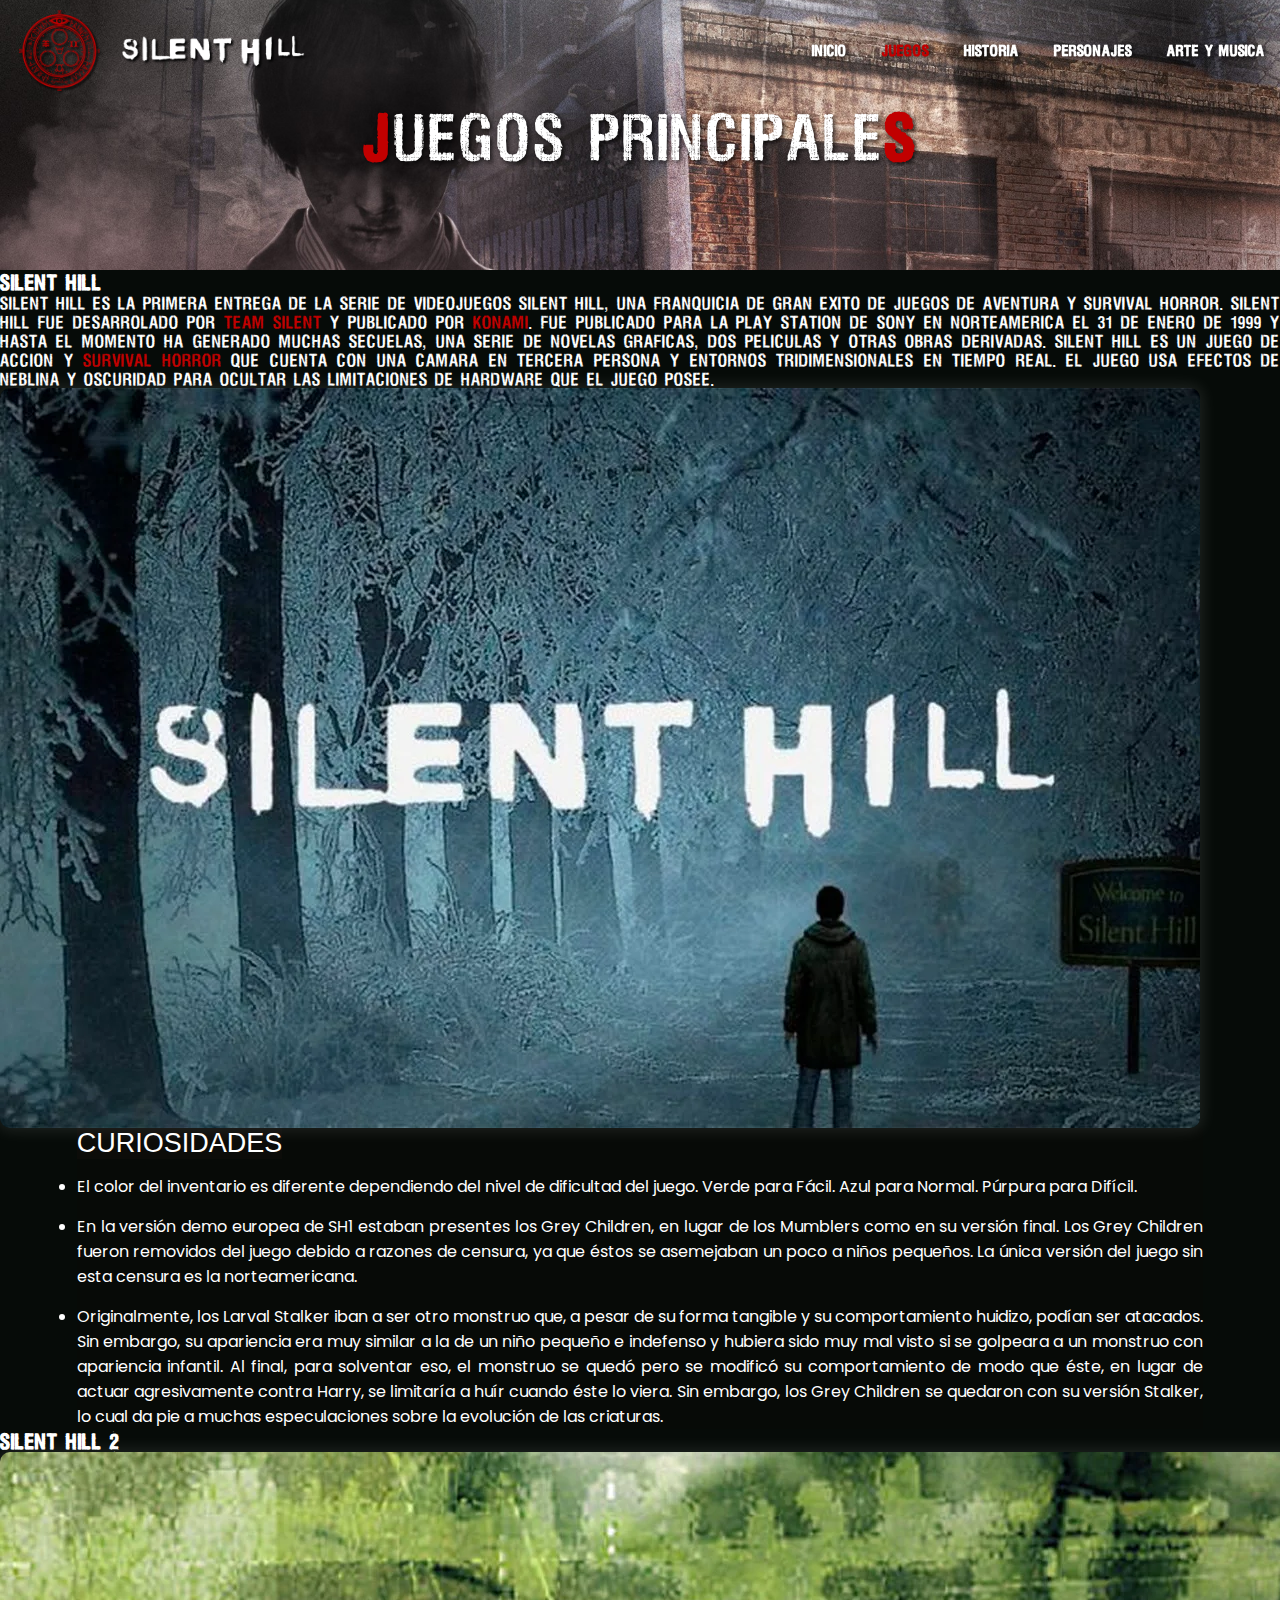
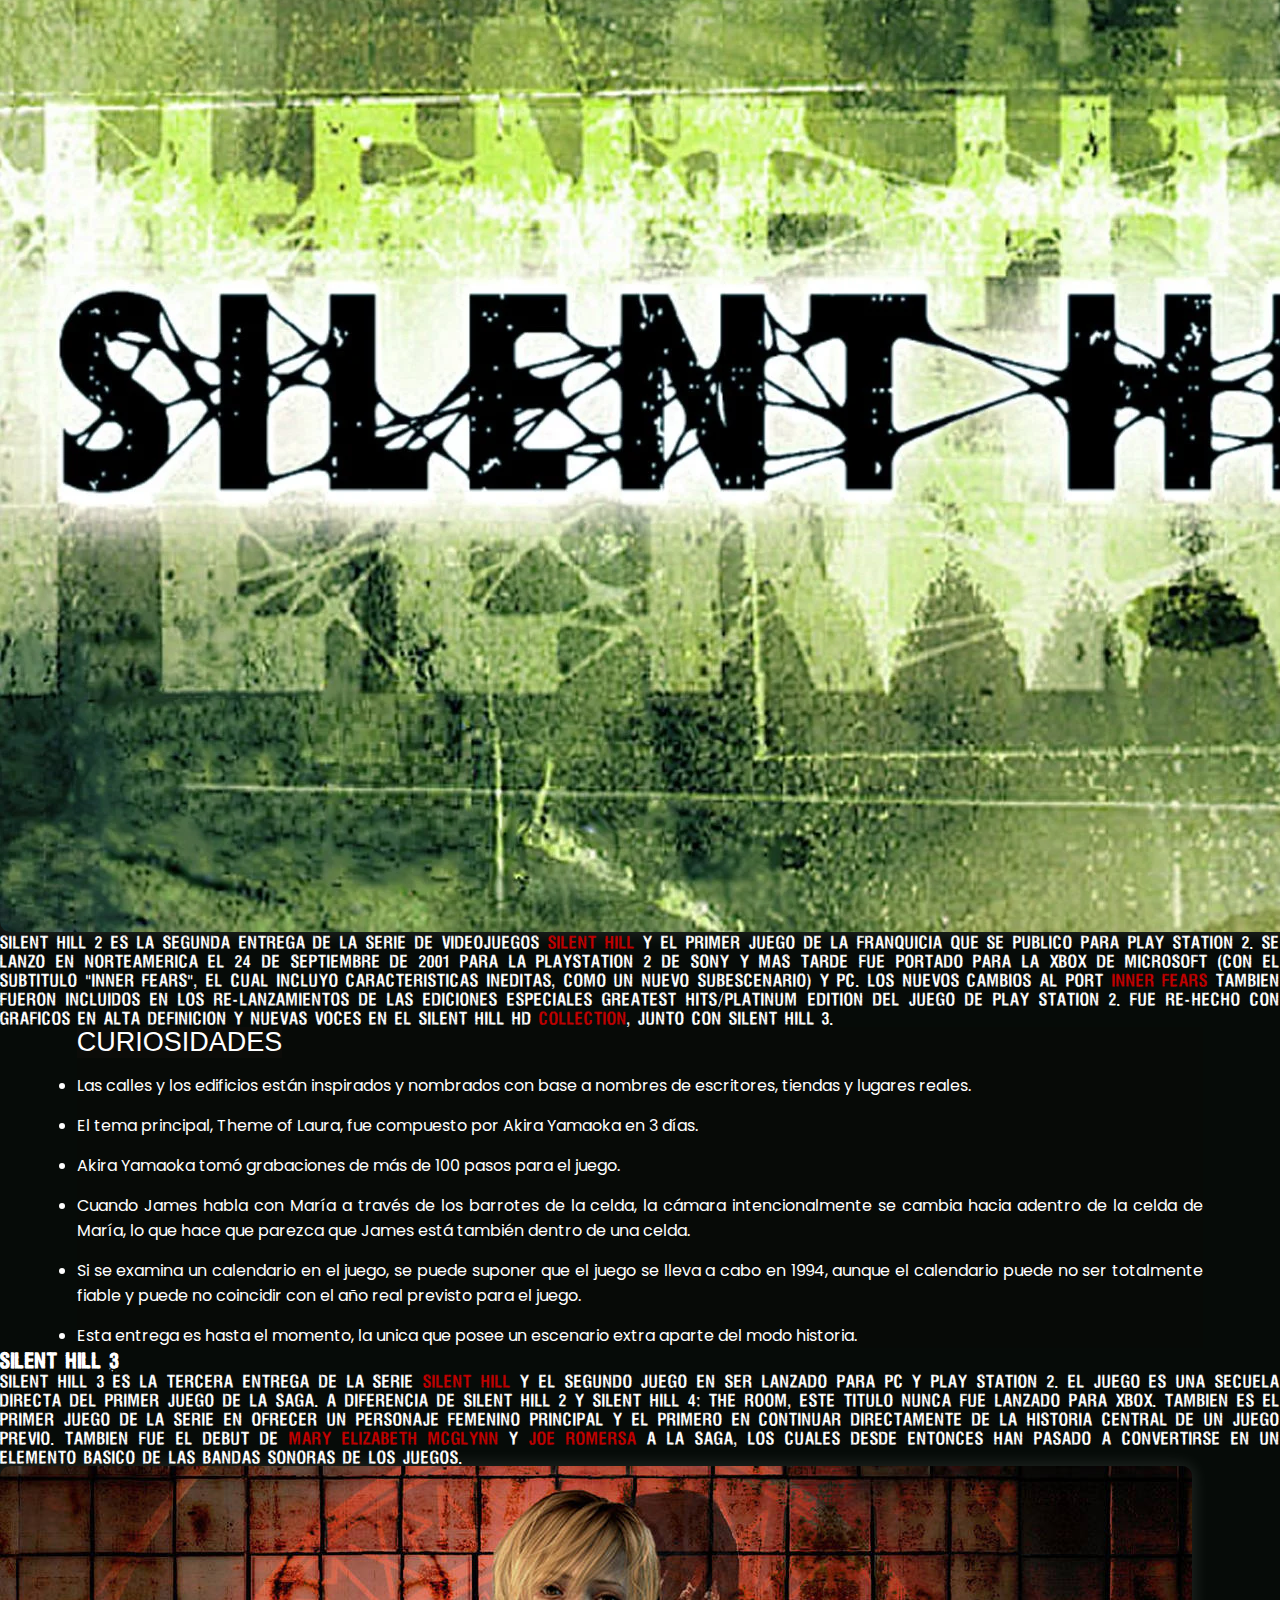
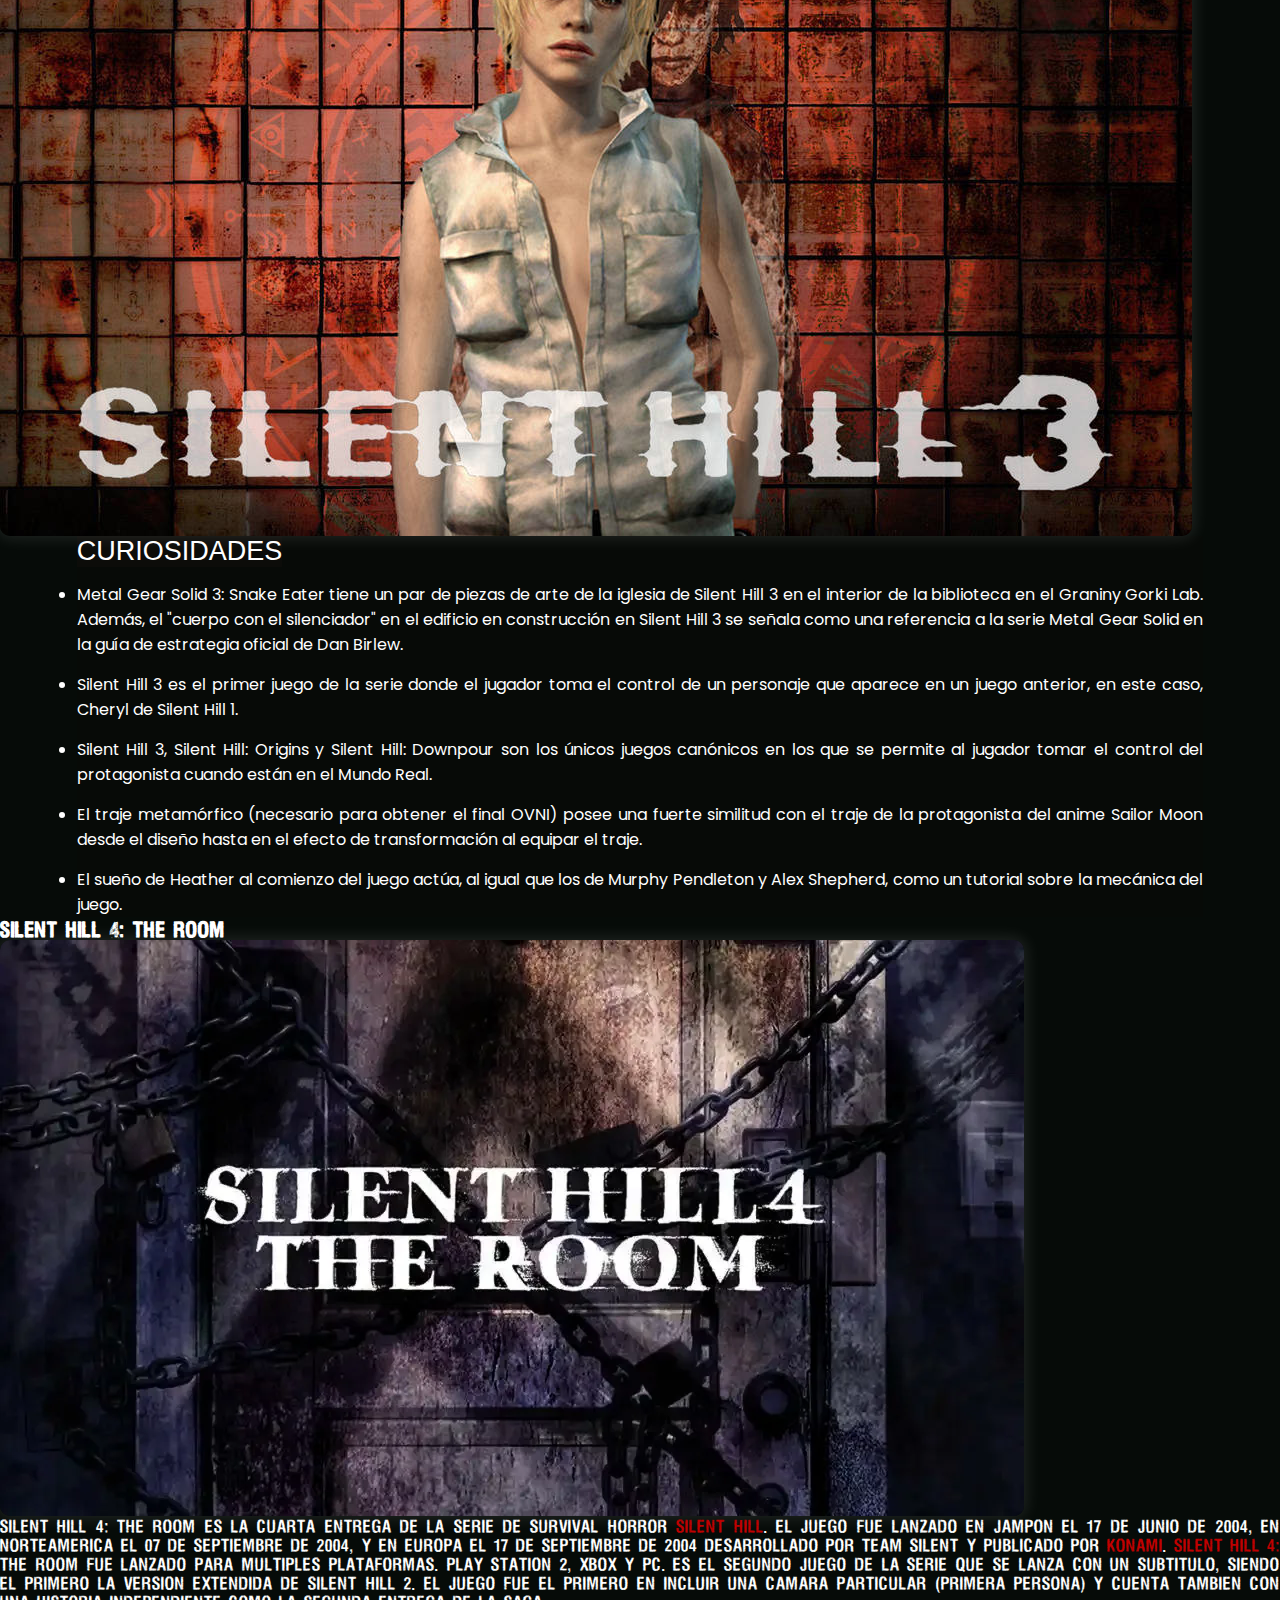
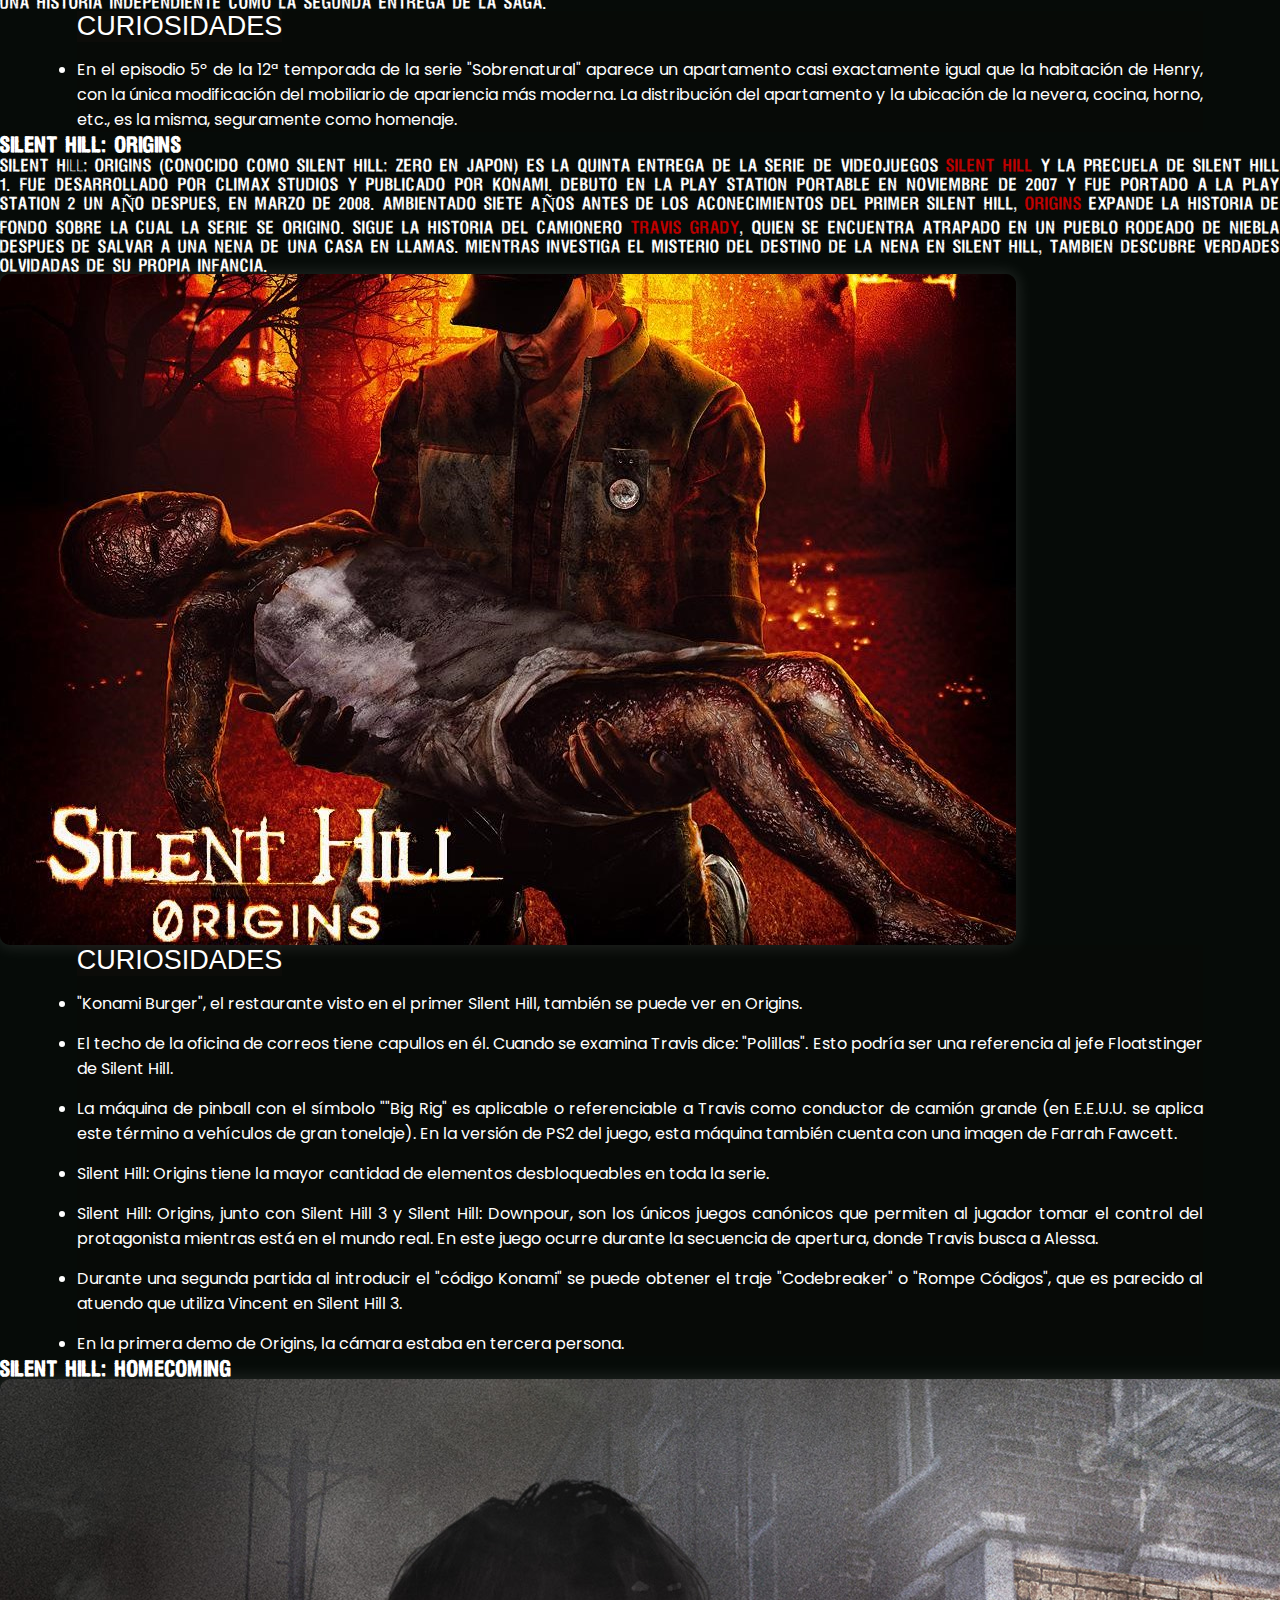
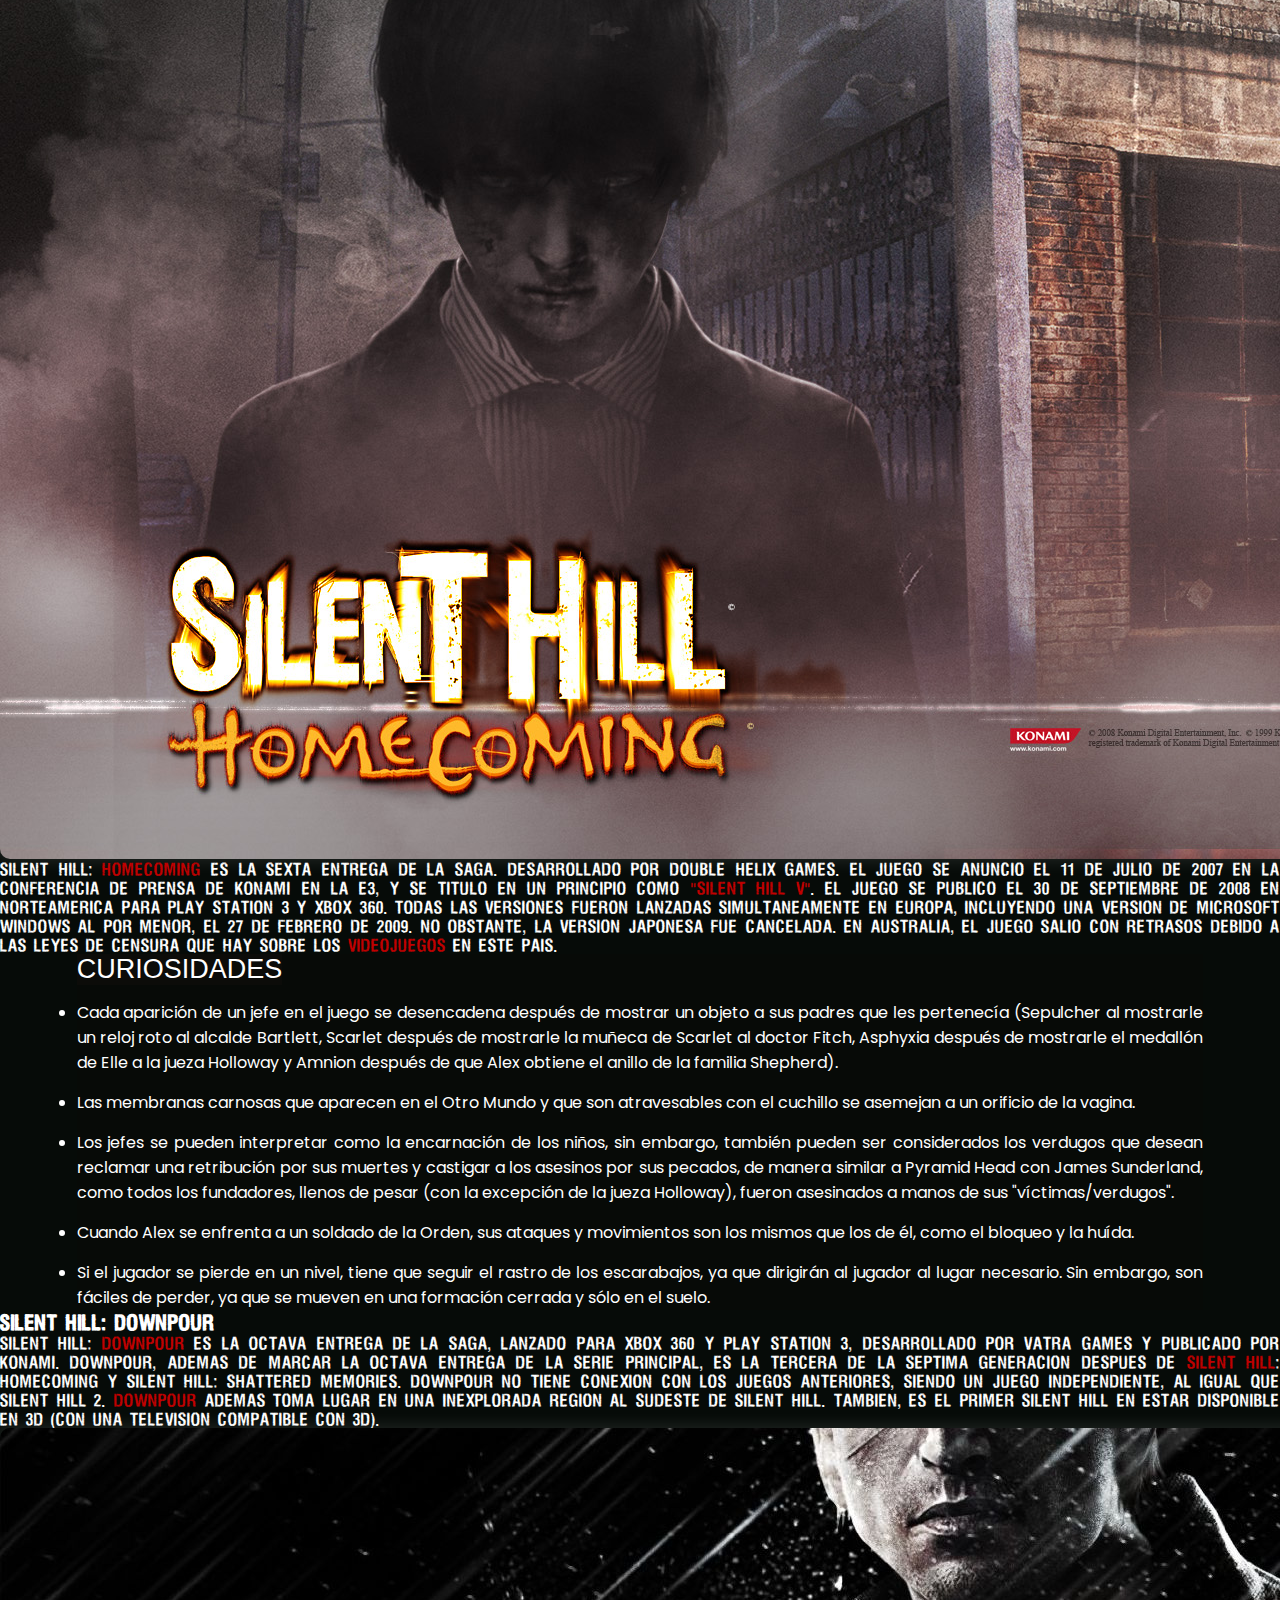
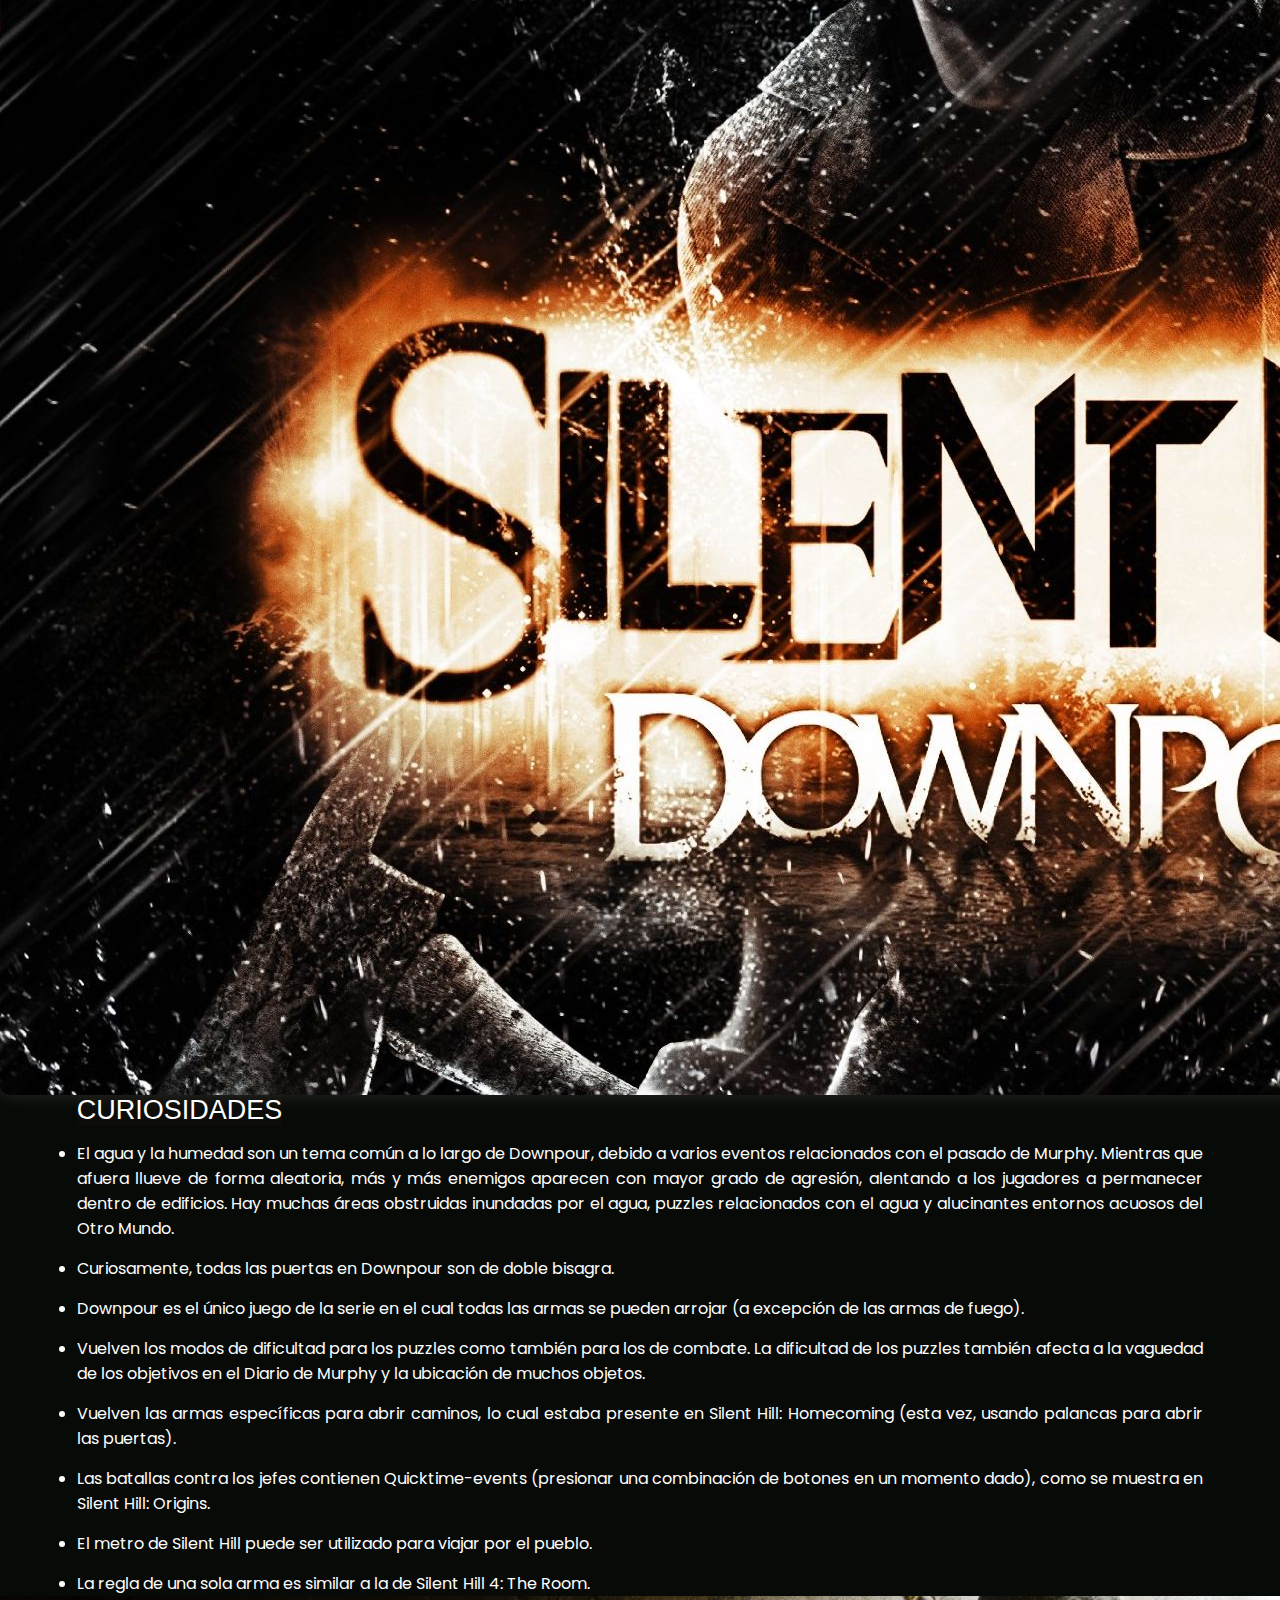
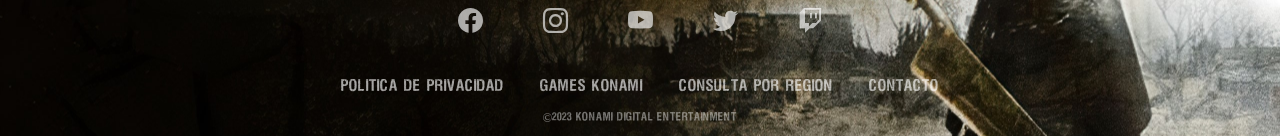
<file: html/juegos.html>
<!DOCTYPE html>
<html lang="es">

<head>
    <meta charset="UTF-8">
    <meta http-equiv="X-UA-Compatible" content="IE=edge">
    <meta name="viewport" content="width=device-width, initial-scale=1.0">
    <meta name="description"
        content="Sección del sitio web oficial de Silent Hill donde se exponen los títulos principales de la saga.">
    <!-- Favicon -->
    <link rel="icon" type="image/png" href="../imgs/IconoSamael.png">
    <!-- Bootstrap -->
    <link href="https://cdn.jsdelivr.net/npm/bootstrap@5.3.0-alpha1/dist/css/bootstrap.min.css" rel="stylesheet"
        integrity="sha384-GLhlTQ8iRABdZLl6O3oVMWSktQOp6b7In1Zl3/Jr59b6EGGoI1aFkw7cmDA6j6gD" crossorigin="anonymous">
    <!-- Bootstrap Icons -->
    <link href="https://cdn.jsdelivr.net/npm/bootstrap-icons@1.7.2/font/bootstrap-icons.css" rel="stylesheet">
    <!-- CSS -->
    <link rel="stylesheet" href="../css/estilo.css">
    <title>Juegos principales - Silent Hill</title>
</head>

<body>
    <header class="header-juegos  header-sec">
        <nav>
            <a href="../index.html">
                <img src="../imgs/logo.png" alt="Logo de la saga Silent Hill" class="logo-img">
                <img src="../imgs/logoBlanco.png" alt="Logo con Nombre de la Saga" class="logo-nombre">
            </a>

            <input type="checkbox" id="check">
            <label for="check" class="btn-bar btn-blanco">
                <i class="bi bi-list"></i>
            </label>

            <ul class="nav-menu blanco">
                <li><a href="../index.html">Inicio</a></li>
                <li><a class="active" href="juegos.html">Juegos</a></li>
                <li><a href="historia.html">Historia</a></li>
                <li><a href="personajes.html">Personajes</a></li>
                <li><a href="arte.html">Arte y Musica</a></li>
            </ul>
        </nav>
        <div class="texto-portada">
            <h1><span>J</span>UEGOS PRINCIPALE<span>S</span></h1>
        </div>
    </header>

    <main>
        <section class="noticias juegos">
            <div class="m-4">
                <!-- Primer Juego -->
                <h2 class="text-center my-5">SILENT HILL</h2>
                <div class="container my-5">
                    <div class="row">
                        <div class="col-xl-6 col-md-6 col-sm-12">
                            <p class="text-not">
                                SILENT HILL ES LA PRIMERA ENTREGA DE LA SERIE DE VIDEOJUEGOS SILENT HILL, UNA FRANQUICIA
                                DE GRAN EXITO DE JUEGOS DE AVENTURA Y SURVIVAL HORROR. SILENT HILL FUE DESARROLADO POR
                                <span>TEAM SILENT</span> Y PUBLICADO POR <span>KONAMI</span>. FUE PUBLICADO PARA LA PLAY
                                STATION DE SONY EN NORTEAMERICA EL 31 DE ENERO DE 1999 Y HASTA EL MOMENTO HA GENERADO
                                MUCHAS SECUELAS, UNA SERIE DE NOVELAS GRAFICAS, DOS PELICULAS Y OTRAS OBRAS DERIVADAS.
                                SILENT HILL ES UN JUEGO DE ACCION Y <span>SURVIVAL HORROR</span> QUE CUENTA CON UNA
                                CAMARA EN TERCERA PERSONA Y ENTORNOS TRIDIMENSIONALES EN TIEMPO REAL. EL JUEGO USA
                                EFECTOS DE NEBLINA Y OSCURIDAD PARA OCULTAR LAS LIMITACIONES DE HARDWARE QUE EL JUEGO
                                POSEE.
                            </p>
                        </div>
                        <div class="col-xl-6 col-md-6 col-sm-12">
                            <img class="img-fluid sombra" src="../imgs/sh1.jpg"
                                alt="Portada del videojuego Silent Hill 2">
                        </div>
                    </div>
                </div>

                <!-- Curiosidades -->
                <div class="accordion" id="accordionExample">
                    <div class="accordion-item">
                        <h2 class="accordion-header" id="headingOne">
                            <button class="accordion-button" type="button" data-bs-toggle="collapse"
                                data-bs-target="#collapseOne" aria-expanded="true" aria-controls="collapseOne">
                                CURIOSIDADES
                            </button>
                        </h2>
                        <div id="collapseOne" class="accordion-collapse collapse show" aria-labelledby="headingOne"
                            data-bs-parent="#accordionExample">
                            <div class="accordion-body">
                                <ul>
                                    <li>El color del inventario es diferente dependiendo del nivel de dificultad del
                                        juego. Verde para Fácil. Azul para Normal. Púrpura para Difícil.</li>
                                    <li>En la versión demo europea de SH1 estaban presentes los Grey Children, en lugar
                                        de los Mumblers como en su versión final. Los Grey Children fueron removidos del
                                        juego debido a razones de censura, ya que éstos se asemejaban un poco a niños
                                        pequeños. La única versión del juego sin esta censura es la norteamericana.</li>
                                    <li>Originalmente, los Larval Stalker iban a ser otro monstruo que, a pesar de su
                                        forma tangible y su comportamiento huidizo, podían ser atacados. Sin embargo, su
                                        apariencia era muy similar a la de un niño pequeño e indefenso y hubiera sido
                                        muy mal visto si se golpeara a un monstruo con apariencia infantil. Al final,
                                        para solventar eso, el monstruo se quedó pero se modificó su comportamiento de
                                        modo que éste, en lugar de actuar agresivamente contra Harry, se limitaría a
                                        huír cuando éste lo viera. Sin embargo, los Grey Children se quedaron con su
                                        versión Stalker, lo cual da pie a muchas especulaciones sobre la evolución de
                                        las criaturas.</li>
                                </ul>
                            </div>
                        </div>
                    </div>
                </div>

                <!-- Segundo Juego -->

                <h2 class="text-center my-5">SILENT HILL 2</h2>
                <div class="container my-5">
                    <div class="row">
                        <div class="col-xl-6 col-md-6 col-sm-12">
                            <img class="img-fluid sombra" src="../imgs/sh2-juego.jpg"
                                alt="Portada del videojuego Silent Hill 2">
                        </div>

                        <div class="col-xl-6 col-md-6 col-sm-12">
                            <p class="text-not">
                                SILENT HILL 2 ES LA SEGUNDA ENTREGA DE LA SERIE DE VIDEOJUEGOS <span>SILENT HILL</span>
                                Y EL PRIMER JUEGO DE LA FRANQUICIA QUE SE PUBLICO PARA PLAY STATION 2. SE LANZO EN
                                NORTEAMERICA EL 24 DE SEPTIEMBRE DE 2001 PARA LA PLAYSTATION 2 DE SONY Y MAS TARDE FUE
                                PORTADO PARA LA XBOX DE MICROSOFT (CON EL SUBTITULO "INNER FEARS", EL CUAL INCLUYO
                                CARACTERISTICAS INEDITAS, COMO UN NUEVO SUBESCENARIO) Y PC.
                                LOS NUEVOS CAMBIOS AL PORT <span>INNER FEARS</span> TAMBIEN FUERON INCLUIDOS EN LOS
                                RE-LANZAMIENTOS DE LAS EDICIONES ESPECIALES GREATEST HITS/PLATINUM EDITION DEL JUEGO DE
                                PLAY STATION 2.
                                FUE RE-HECHO CON GRAFICOS EN ALTA DEFINICION Y NUEVAS VOCES EN EL SILENT HILL HD
                                <span>COLLECTION</span>, JUNTO CON SILENT HILL 3.

                            </p>
                        </div>

                    </div>
                </div>

                <!-- Curiosidades -->
                <div class="accordion" id="accordionExample">
                    <div class="accordion-item">
                        <h2 class="accordion-header" id="headingOne">
                            <button class="accordion-button" type="button" data-bs-toggle="collapse"
                                data-bs-target="#collapseOne" aria-expanded="true" aria-controls="collapseOne">
                                CURIOSIDADES
                            </button>
                        </h2>
                        <div id="collapseOne" class="accordion-collapse collapse show" aria-labelledby="headingOne"
                            data-bs-parent="#accordionExample">
                            <div class="accordion-body">
                                <ul>
                                    <li>Las calles y los edificios están inspirados y nombrados con base a nombres de
                                        escritores, tiendas y lugares reales.</li>
                                    <li>El tema principal, Theme of Laura, fue compuesto por Akira Yamaoka en 3 días.
                                    </li>
                                    <li>Akira Yamaoka tomó grabaciones de más de 100 pasos para el juego.</li>
                                    <li>Cuando James habla con María a través de los barrotes de la celda, la cámara
                                        intencionalmente se cambia hacia adentro de la celda de María, lo que hace que
                                        parezca que James está también dentro de una celda.</li>
                                    <li>Si se examina un calendario en el juego, se puede suponer que el juego se lleva
                                        a cabo en 1994, aunque el calendario puede no ser totalmente fiable y puede no
                                        coincidir con el año real previsto para el juego.</li>
                                    <li>Esta entrega es hasta el momento, la unica que posee un escenario extra aparte
                                        del modo historia.</li>
                                </ul>
                            </div>
                        </div>
                    </div>
                </div>

                <!-- Tercer Juego -->

                <h2 class="text-center my-5">SILENT HILL 3</h2>
                <div class="container my-5">
                    <div class="row">
                        <div class="col-xl-6 col-md-6 col-sm-12">
                            <p class="text-not">
                                SILENT HILL 3 ES LA TERCERA ENTREGA DE LA SERIE <span>SILENT HILL</span> Y EL SEGUNDO
                                JUEGO EN SER LANZADO PARA PC Y PLAY STATION 2. EL JUEGO ES UNA SECUELA DIRECTA DEL
                                PRIMER JUEGO DE LA SAGA. A DIFERENCIA DE SILENT HILL 2 Y SILENT HILL 4: THE ROOM, ESTE
                                TITULO NUNCA FUE LANZADO PARA XBOX. TAMBIEN ES EL PRIMER JUEGO DE LA SERIE EN OFRECER UN
                                PERSONAJE FEMENINO PRINCIPAL Y EL PRIMERO EN CONTINUAR DIRECTAMENTE DE LA HISTORIA
                                CENTRAL DE UN JUEGO PREVIO. TAMBIEN FUE EL DEBUT DE <span>MARY ELIZABETH MCGLYNN</span>
                                Y <span>JOE ROMERSA</span> A LA SAGA, LOS CUALES DESDE ENTONCES HAN PASADO A CONVERTIRSE
                                EN UN ELEMENTO BASICO DE LAS BANDAS SONORAS DE LOS JUEGOS.
                            </p>
                        </div>
                        <div class="col-xl-6 col-md-6 col-sm-12">
                            <img class="img-fluid sombra" src="../imgs/sh3.jpg"
                                alt="Portada del videojuego Silent Hill 2">
                        </div>
                    </div>
                </div>

                <!-- Curiosidades -->
                <div class="accordion" id="accordionExample">
                    <div class="accordion-item">
                        <h2 class="accordion-header" id="headingOne">
                            <button class="accordion-button" type="button" data-bs-toggle="collapse"
                                data-bs-target="#collapseOne" aria-expanded="true" aria-controls="collapseOne">
                                CURIOSIDADES
                            </button>
                        </h2>
                        <div id="collapseOne" class="accordion-collapse collapse show" aria-labelledby="headingOne"
                            data-bs-parent="#accordionExample">
                            <div class="accordion-body">
                                <ul>
                                    <li>Metal Gear Solid 3: Snake Eater tiene un par de piezas de arte de la iglesia de
                                        Silent Hill 3 en el interior de la biblioteca en el Graniny Gorki Lab. Además,
                                        el "cuerpo con el silenciador" en el edificio en construcción en Silent Hill 3
                                        se señala como una referencia a la serie Metal Gear Solid en la guía de
                                        estrategia oficial de Dan Birlew.</li>
                                    <li>Silent Hill 3 es el primer juego de la serie donde el jugador toma el control de
                                        un personaje que aparece en un juego anterior, en este caso, Cheryl de Silent
                                        Hill 1.</li>
                                    <li>Silent Hill 3, Silent Hill: Origins y Silent Hill: Downpour son los únicos
                                        juegos canónicos en los que se permite al jugador tomar el control del
                                        protagonista cuando están en el Mundo Real.</li>
                                    <li>El traje metamórfico (necesario para obtener el final OVNI) posee una fuerte
                                        similitud con el traje de la protagonista del anime Sailor Moon desde el diseño
                                        hasta en el efecto de transformación al equipar el traje.</li>
                                    <li>El sueño de Heather al comienzo del juego actúa, al igual que los de Murphy
                                        Pendleton y Alex Shepherd, como un tutorial sobre la mecánica del juego.</li>
                                </ul>
                            </div>
                        </div>
                    </div>
                </div>

                <!-- Cuarto Juego -->

                <h2 class="text-center my-5">SILENT HILL 4: THE ROOM</h2>
                <div class="container my-5">
                    <div class="row">
                        <div class="col-xl-6 col-md-6 col-sm-12">
                            <img class="img-fluid sombra" src="../imgs/sh4.jpg"
                                alt="Portada del videojuego Silent Hill 2">
                        </div>
                        <div class="col-xl-6 col-md-6 col-sm-12">
                            <p class="text-not">
                                SILENT HILL 4: THE ROOM ES LA CUARTA ENTREGA DE LA SERIE DE SURVIVAL HORROR <span>SILENT
                                    HILL</span>. EL JUEGO FUE LANZADO EN JAMPON EL 17 DE JUNIO DE 2004, EN NORTEAMERICA
                                EL 07 DE SEPTIEMBRE DE 2004, Y EN EUROPA EL 17 DE SEPTIEMBRE DE 2004 DESARROLLADO POR
                                TEAM SILENT Y PUBLICADO POR <span>KONAMI</span>. <span>SILENT HILL 4:</span> THE ROOM
                                FUE LANZADO PARA MULTIPLES PLATAFORMAS. PLAY STATION 2, XBOX Y PC. ES EL SEGUNDO JUEGO
                                DE LA SERIE QUE SE LANZA CON UN SUBTITULO, SIENDO EL PRIMERO LA VERSION EXTENDIDA DE
                                SILENT HILL 2. EL JUEGO FUE EL PRIMERO EN INCLUIR UNA CAMARA PARTICULAR (PRIMERA
                                PERSONA) Y CUENTA TAMBIEN CON UNA HISTORIA INDEPENDIENTE COMO LA SEGUNDA ENTREGA DE LA
                                SAGA.
                            </p>
                        </div>

                    </div>
                </div>

                <!-- Curiosidades -->
                <div class="accordion" id="accordionExample">
                    <div class="accordion-item">
                        <h2 class="accordion-header" id="headingOne">
                            <button class="accordion-button" type="button" data-bs-toggle="collapse"
                                data-bs-target="#collapseOne" aria-expanded="true" aria-controls="collapseOne">
                                CURIOSIDADES
                            </button>
                        </h2>
                        <div id="collapseOne" class="accordion-collapse collapse show" aria-labelledby="headingOne"
                            data-bs-parent="#accordionExample">
                            <div class="accordion-body">
                                <ul>
                                    <li>En el episodio 5º de la 12ª temporada de la serie "Sobrenatural" aparece un
                                        apartamento casi exactamente igual que la habitación de Henry, con la única
                                        modificación del mobiliario de apariencia más moderna. La distribución del
                                        apartamento y la ubicación de la nevera, cocina, horno, etc., es la misma,
                                        seguramente como homenaje. </li>
                                </ul>
                            </div>
                        </div>
                    </div>
                </div>

                <!-- Quinto Juego -->

                <h2 class="text-center my-5">SILENT HILL: ORIGINS</h2>
                <div class="container my-5">
                    <div class="row">
                        <div class="col-xl-6 col-md-6 col-sm-12">
                            <p class="text-not">
                                SILENT Hill: ORIGINS (CONOCIDO COMO SILENT HILL: ZERO EN JAPON) ES LA QUINTA ENTREGA DE
                                LA SERIE DE VIDEOJUEGOS <span>SILENT HILL</span> Y LA PRECUELA DE SILENT HILL 1. FUE
                                DESARROLLADO POR CLIMAX STUDIOS Y PUBLICADO POR KONAMI. DEBUTO EN LA PLAY STATION
                                PORTABLE EN NOVIEMBRE DE 2007 Y FUE PORTADO A LA PLAY STATION 2 UN AÑO DESPUES, EN MARZO
                                DE 2008. AMBIENTADO SIETE AÑOS ANTES DE LOS ACONECIMIENTOS DEL PRIMER SILENT HILL,
                                <span>ORIGINS</span> EXPANDE LA HISTORIA DE FONDO SOBRE LA CUAL LA SERIE SE ORIGINO.
                                SIGUE LA HISTORIA DEL CAMIONERO <span>TRAVIS GRADY</span>, QUIEN SE ENCUENTRA ATRAPADO
                                EN UN PUEBLO RODEADO DE NIEBLA DESPUES DE SALVAR A UNA NENA DE UNA CASA EN LLAMAS.
                                MIENTRAS INVESTIGA EL MISTERIO DEL DESTINO DE LA NENA EN SILENT HILL, TAMBIEN DESCUBRE
                                VERDADES OLVIDADAS DE SU PROPIA INFANCIA.
                            </p>
                        </div>
                        <div class="col-xl-6 col-md-6 col-sm-12">
                            <img class="img-fluid sombra" src="../imgs/shorigins.jpg"
                                alt="Portada del videojuego Silent Hill 2">
                        </div>
                    </div>
                </div>

                <!-- Curiosidades -->
                <div class="accordion" id="accordionExample">
                    <div class="accordion-item">
                        <h2 class="accordion-header" id="headingOne">
                            <button class="accordion-button" type="button" data-bs-toggle="collapse"
                                data-bs-target="#collapseOne" aria-expanded="true" aria-controls="collapseOne">
                                CURIOSIDADES
                            </button>
                        </h2>
                        <div id="collapseOne" class="accordion-collapse collapse show" aria-labelledby="headingOne"
                            data-bs-parent="#accordionExample">
                            <div class="accordion-body">
                                <ul>
                                    <li>"Konami Burger", el restaurante visto en el primer Silent Hill, también se puede
                                        ver en Origins.</li>
                                    <li>El techo de la oficina de correos tiene capullos en él. Cuando se examina Travis
                                        dice: "Polillas". Esto podría ser una referencia al jefe Floatstinger de Silent
                                        Hill.</li>
                                    <li>La máquina de pinball con el símbolo ""Big Rig" es aplicable o referenciable a
                                        Travis como conductor de camión grande (en E.E.U.U. se aplica este término a
                                        vehículos de gran tonelaje). En la versión de PS2 del juego, esta máquina
                                        también cuenta con una imagen de Farrah Fawcett.</li>
                                    <li>Silent Hill: Origins tiene la mayor cantidad de elementos desbloqueables en toda
                                        la serie.</li>
                                    <li>Silent Hill: Origins, junto con Silent Hill 3 y Silent Hill: Downpour, son los
                                        únicos juegos canónicos que permiten al jugador tomar el control del
                                        protagonista mientras está en el mundo real. En este juego ocurre durante la
                                        secuencia de apertura, donde Travis busca a Alessa.</li>
                                    <li>Durante una segunda partida al introducir el "código Konami" se puede obtener el
                                        traje "Codebreaker" o "Rompe Códigos", que es parecido al atuendo que utiliza
                                        Vincent en Silent Hill 3.</li>
                                    <li>En la primera demo de Origins, la cámara estaba en tercera persona.</li>
                                </ul>
                            </div>
                        </div>
                    </div>
                </div>

                <!-- Sexto Juego -->

                <h2 class="text-center my-5">SILENT HILL: HOMECOMING</h2>
                <div class="container my-5">
                    <div class="row">

                        <div class="col-xl-6 col-md-6 col-sm-12">
                            <img class="img-fluid sombra" src="../imgs/shhome.jpg"
                                alt="Portada del videojuego Silent Hill 2">
                        </div>

                        <div class="col-xl-6 col-md-6 col-sm-12">
                            <p class="text-not">
                                SILENT HILL: <span>HOMECOMING</span> ES LA SEXTA ENTREGA DE LA SAGA. DESARROLLADO POR
                                DOUBLE HELIX GAMES. EL JUEGO SE ANUNCIO EL 11 DE JULIO DE 2007 EN LA CONFERENCIA DE
                                PRENSA DE KONAMI EN LA E3, Y SE TITULO EN UN PRINCIPIO COMO <span>"SILENT HILL
                                    V"</span>. EL JUEGO SE PUBLICO EL 30 DE SEPTIEMBRE DE 2008 EN NORTEAMERICA PARA PLAY
                                STATION 3 Y XBOX 360. TODAS LAS VERSIONES FUERON LANZADAS SIMULTANEAMENTE EN EUROPA,
                                INCLUYENDO UNA VERSION DE MICROSOFT WINDOWS AL POR MENOR, EL 27 DE FEBRERO DE 2009. NO
                                OBSTANTE, LA VERSION JAPONESA FUE CANCELADA. EN AUSTRALIA, EL JUEGO SALIO CON RETRASOS
                                DEBIDO A LAS LEYES DE CENSURA QUE HAY SOBRE LOS <span>VIDEOJUEGOS</span> EN ESTE PAIS.
                            </p>
                        </div>

                    </div>
                </div>

                <!-- Curiosidades -->
                <div class="accordion" id="accordionExample">
                    <div class="accordion-item">
                        <h2 class="accordion-header" id="headingOne">
                            <button class="accordion-button" type="button" data-bs-toggle="collapse"
                                data-bs-target="#collapseOne" aria-expanded="true" aria-controls="collapseOne">
                                CURIOSIDADES
                            </button>
                        </h2>
                        <div id="collapseOne" class="accordion-collapse collapse show" aria-labelledby="headingOne"
                            data-bs-parent="#accordionExample">
                            <div class="accordion-body">
                                <ul>
                                    <li>Cada aparición de un jefe en el juego se desencadena después de mostrar un
                                        objeto a sus padres que les pertenecía (Sepulcher al mostrarle un reloj roto al
                                        alcalde Bartlett, Scarlet después de mostrarle la muñeca de Scarlet al doctor
                                        Fitch, Asphyxia después de mostrarle el medallón de Elle a la jueza Holloway y
                                        Amnion después de que Alex obtiene el anillo de la familia Shepherd).</li>
                                    <li>Las membranas carnosas que aparecen en el Otro Mundo y que son atravesables con
                                        el cuchillo se asemejan a un orificio de la vagina.</li>
                                    <li>Los jefes se pueden interpretar como la encarnación de los niños, sin embargo,
                                        también pueden ser considerados los verdugos que desean reclamar una retribución
                                        por sus muertes y castigar a los asesinos por sus pecados, de manera similar a
                                        Pyramid Head con James Sunderland, como todos los fundadores, llenos de pesar
                                        (con la excepción de la jueza Holloway), fueron asesinados a manos de sus
                                        "víctimas/verdugos".</li>
                                    <li>Cuando Alex se enfrenta a un soldado de la Orden, sus ataques y movimientos son
                                        los mismos que los de él, como el bloqueo y la huída.</li>
                                    <li>Si el jugador se pierde en un nivel, tiene que seguir el rastro de los
                                        escarabajos, ya que dirigirán al jugador al lugar necesario. Sin embargo, son
                                        fáciles de perder, ya que se mueven en una formación cerrada y sólo en el suelo.
                                    </li>
                                </ul>
                            </div>
                        </div>
                    </div>
                </div>

                <!-- Septimo Juego -->

                <h2 class="text-center my-5">SILENT HILL: DOWNPOUR</h2>
                <div class="container my-5">
                    <div class="row">
                        <div class="col-xl-6 col-md-6 col-sm-12">
                            <p class="text-not">
                                SILENT HILL: <span>DOWNPOUR</span> ES LA OCTAVA ENTREGA DE LA SAGA, LANZADO PARA XBOX
                                360 Y PLAY STATION 3, DESARROLLADO POR VATRA GAMES Y PUBLICADO POR KONAMI. DOWNPOUR,
                                ADEMAS DE MARCAR LA OCTAVA ENTREGA DE LA SERIE PRINCIPAL, ES LA TERCERA DE LA SEPTIMA
                                GENERACION DESPUES DE <span>SILENT HILL</span>: HOMECOMING Y SILENT HILL: SHATTERED
                                MEMORIES. DOWNPOUR NO TIENE CONEXION CON LOS JUEGOS ANTERIORES, SIENDO UN JUEGO
                                INDEPENDIENTE, AL IGUAL QUE SILENT HILL 2. <span>DOWNPOUR</span> ADEMAS TOMA LUGAR EN
                                UNA INEXPLORADA REGION AL SUDESTE DE SILENT HILL. TAMBIEN, ES EL PRIMER SILENT HILL EN
                                ESTAR DISPONIBLE EN 3D (CON UNA TELEVISION COMPATIBLE CON 3D).
                            </p>
                        </div>
                        <div class="col-xl-6 col-md-6 col-sm-12">
                            <img class="img-fluid sombra" src="../imgs/downpour.jpg"
                                alt="Portada del videojuego Silent Hill 2">
                        </div>
                    </div>
                </div>

                <!-- Curiosidades -->
                <div class="accordion" id="accordionExample">
                    <div class="accordion-item">
                        <h2 class="accordion-header" id="headingOne">
                            <button class="accordion-button" type="button" data-bs-toggle="collapse"
                                data-bs-target="#collapseOne" aria-expanded="true" aria-controls="collapseOne">
                                CURIOSIDADES
                            </button>
                        </h2>
                        <div id="collapseOne" class="accordion-collapse collapse show" aria-labelledby="headingOne"
                            data-bs-parent="#accordionExample">
                            <div class="accordion-body">
                                <ul>
                                    <li>El agua y la humedad son un tema común a lo largo de Downpour, debido a varios
                                        eventos relacionados con el pasado de Murphy. Mientras que afuera llueve de
                                        forma aleatoria, más y más enemigos aparecen con mayor grado de agresión,
                                        alentando a los jugadores a permanecer dentro de edificios. Hay muchas áreas
                                        obstruidas inundadas por el agua, puzzles relacionados con el agua y alucinantes
                                        entornos acuosos del Otro Mundo.</li>
                                    <li>Curiosamente, todas las puertas en Downpour son de doble bisagra.</li>
                                    <li>Downpour es el único juego de la serie en el cual todas las armas se pueden
                                        arrojar (a excepción de las armas de fuego).</li>
                                    <li>Vuelven los modos de dificultad para los puzzles como también para los de
                                        combate. La dificultad de los puzzles también afecta a la vaguedad de los
                                        objetivos en el Diario de Murphy y la ubicación de muchos objetos.</li>
                                    <li>Vuelven las armas específicas para abrir caminos, lo cual estaba presente en
                                        Silent Hill: Homecoming (esta vez, usando palancas para abrir las puertas).</li>
                                    <li>Las batallas contra los jefes contienen Quicktime-events (presionar una
                                        combinación de botones en un momento dado), como se muestra en Silent Hill:
                                        Origins.</li>
                                    <li>El metro de Silent Hill puede ser utilizado para viajar por el pueblo.</li>
                                    <li>La regla de una sola arma es similar a la de Silent Hill 4: The Room.</li>
                                </ul>
                            </div>
                        </div>
                    </div>
                </div>
            </div>
        </section>
    </main>

    <footer class="footer">

        <div class="social">

            <a href="https://www.facebook.com/silenthill" target="_blank"><i class="bi bi-facebook"></i></a>
            <a href="https://www.instagram.com/konamilatam/?hl=es" target="_blank"><i class="bi bi-instagram"></i></a>
            <a href="https://www.youtube.com/@silenthillofficial4937" target="_blank"><i class="bi bi-youtube"></i></a>
            <a href="https://twitter.com/SilentHill" target="_blank"><i class="bi bi-twitter"></i></a>
            <a href="https://www.twitch.tv/konami" target="_blank"><i class="bi bi-twitch"></i></a>
        </div>
        <ul class="list">
            <li><a href="https://legal.konami.com/games/privacy/es/" target="_blank">POLITICA DE PRIVACIDAD</a></li>
            <li><a href="https://www.konami.com/games/la/es/" target="_blank">GAMES KONAMI</a></li>
            <li><a href="https://www.konami.com/games/inquiry/" target="_blank">CONSULTA POR REGION</a></li>
            <li><a href="https://www.konami.com/games/eu/en/pages/contact_us/" target="_blank">CONTACTO</a></li>
        </ul>
        <p class="copy">
            ©2023 KONAMI DIGITAL ENTERTAINMENT
        </p>

    </footer>

    <script src="https://cdn.jsdelivr.net/npm/bootstrap@5.3.0-alpha1/dist/js/bootstrap.bundle.min.js"
        integrity="sha384-w76AqPfDkMBDXo30jS1Sgez6pr3x5MlQ1ZAGC+nuZB+EYdgRZgiwxhTBTkF7CXvN"
        crossorigin="anonymous"></script>
</body>

</html>
</file>
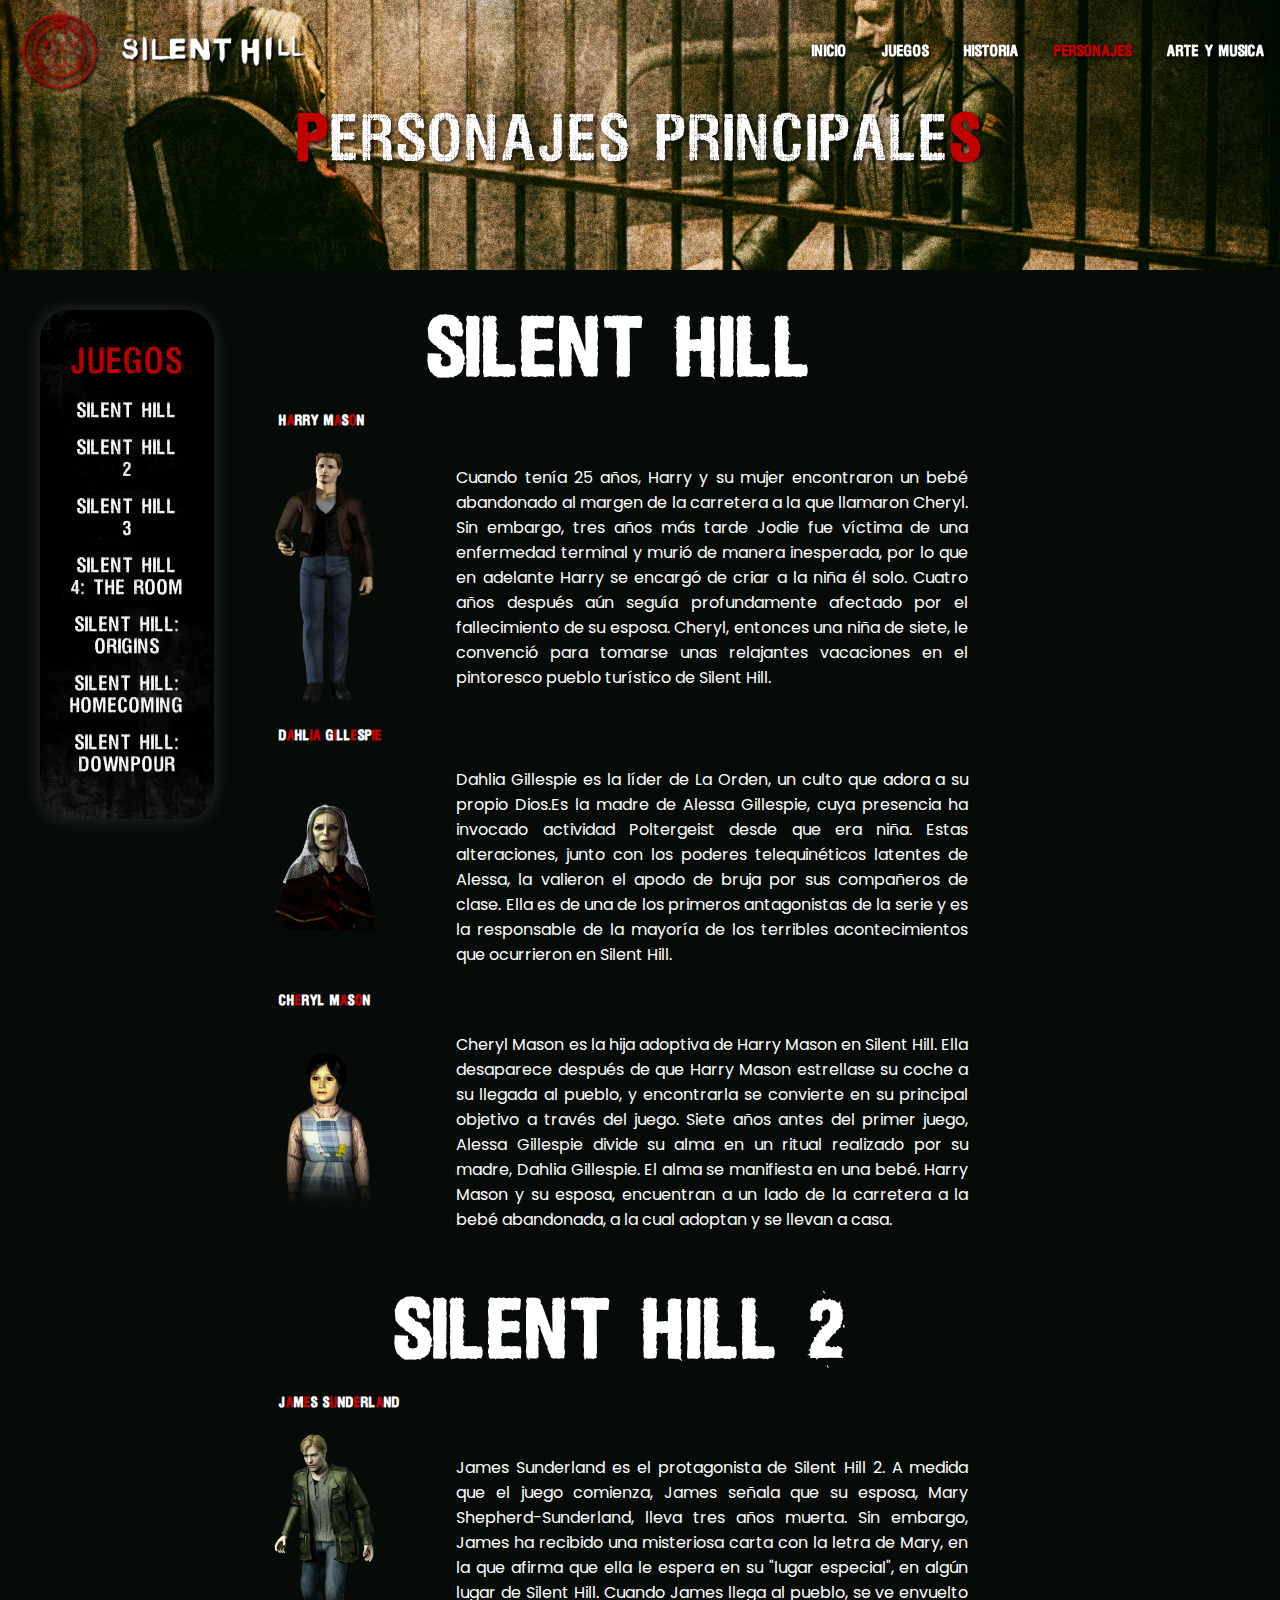
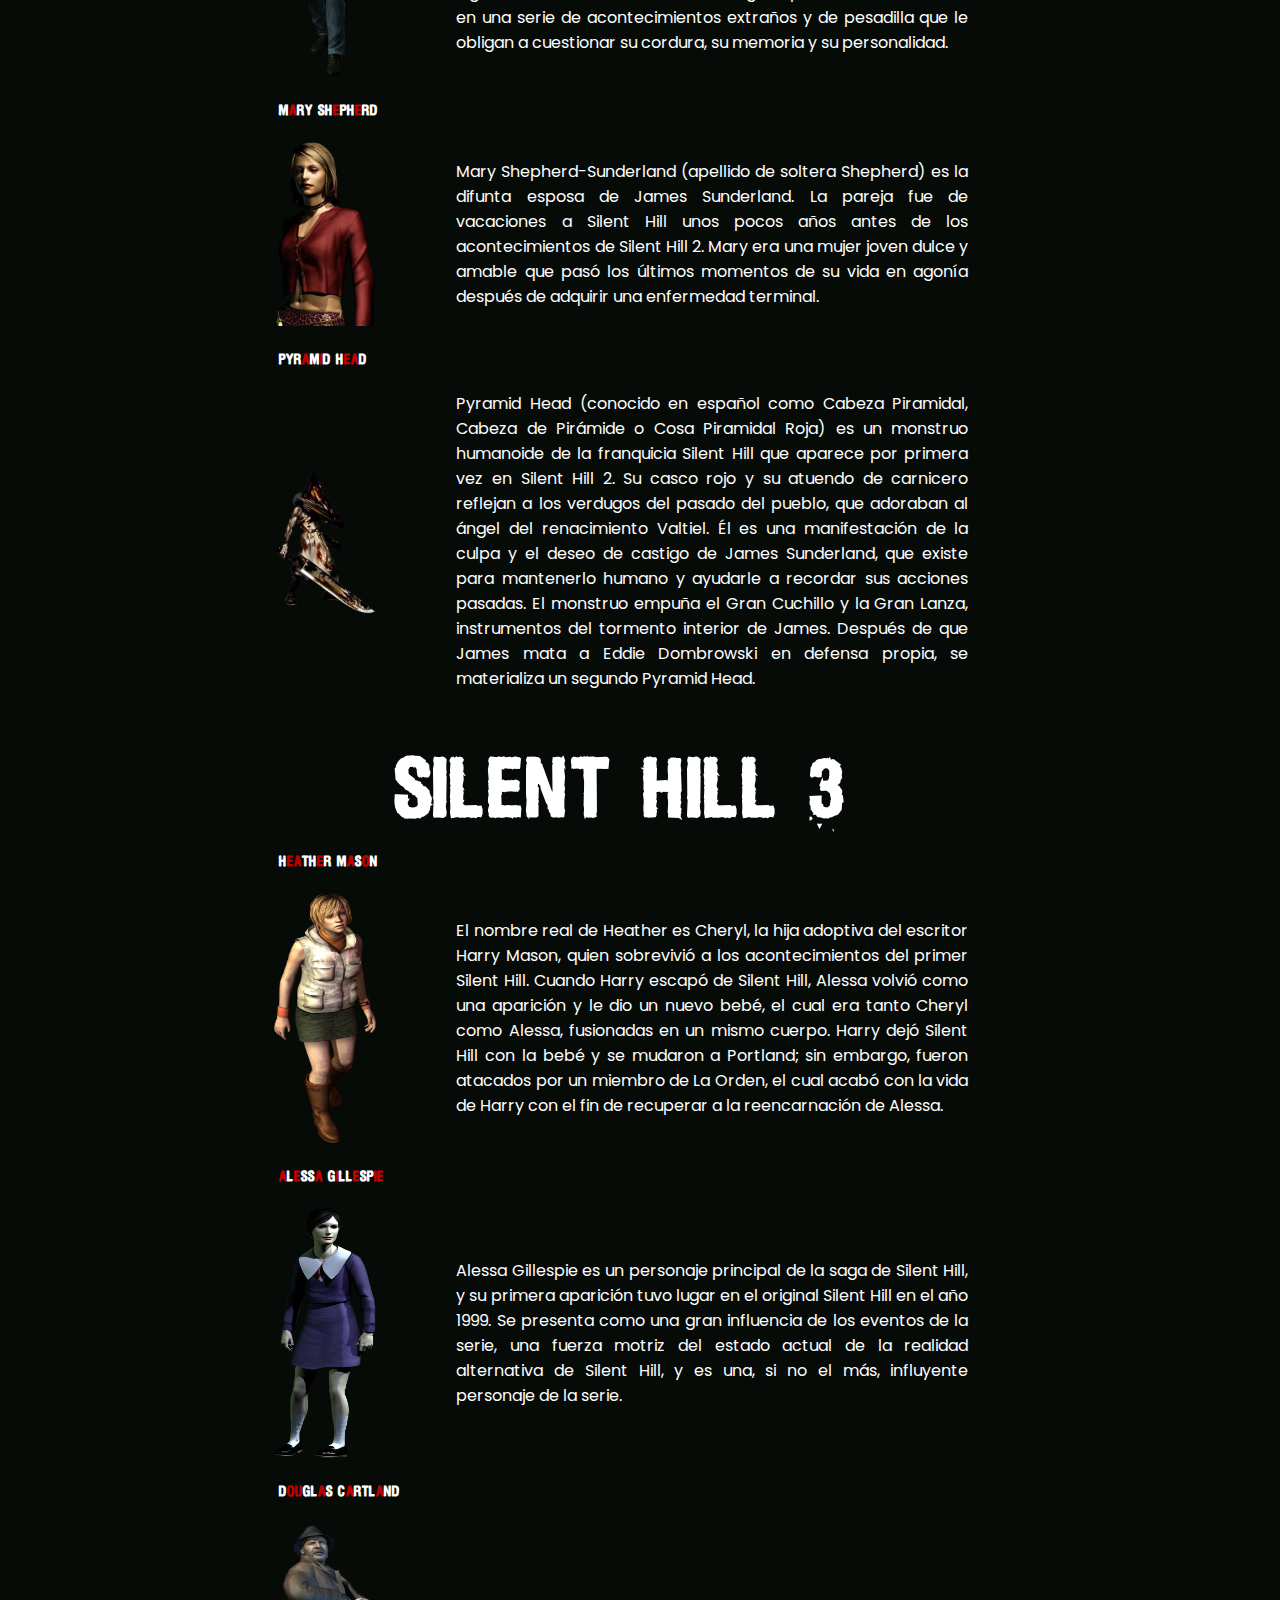
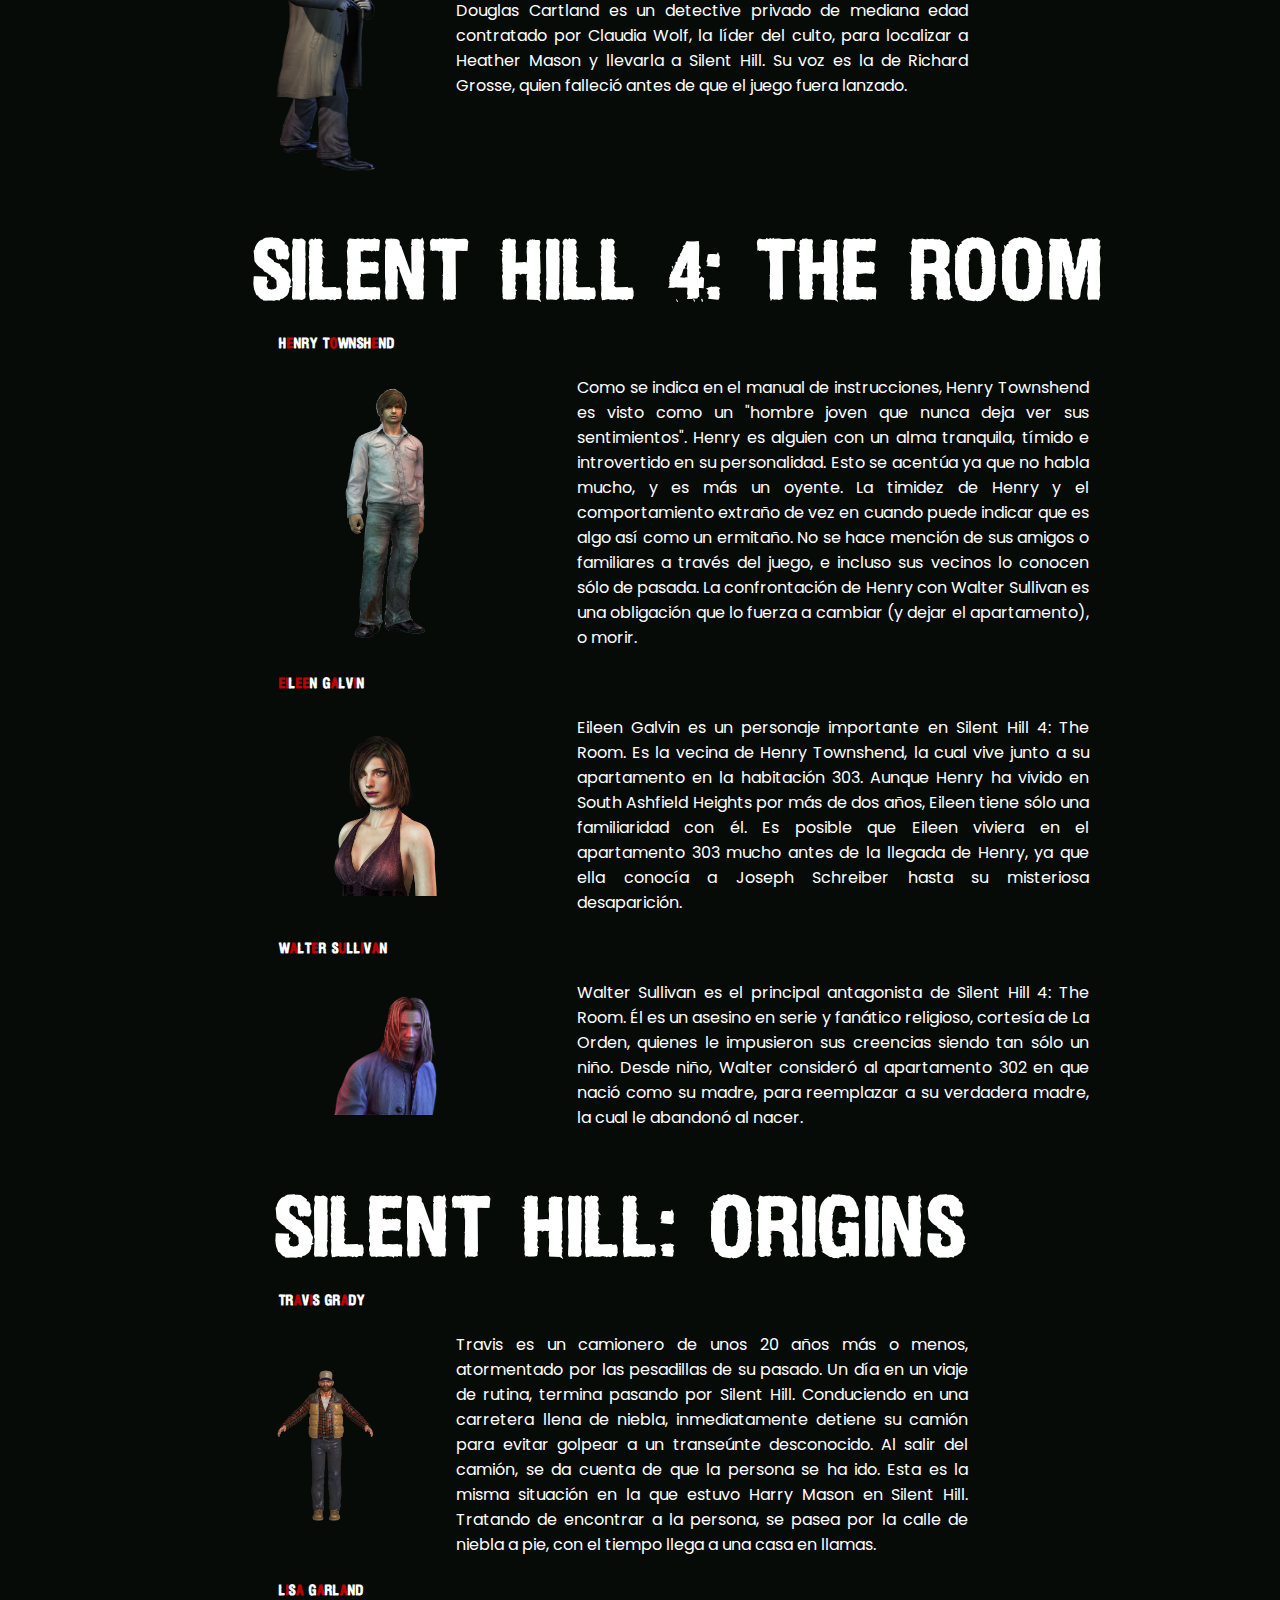
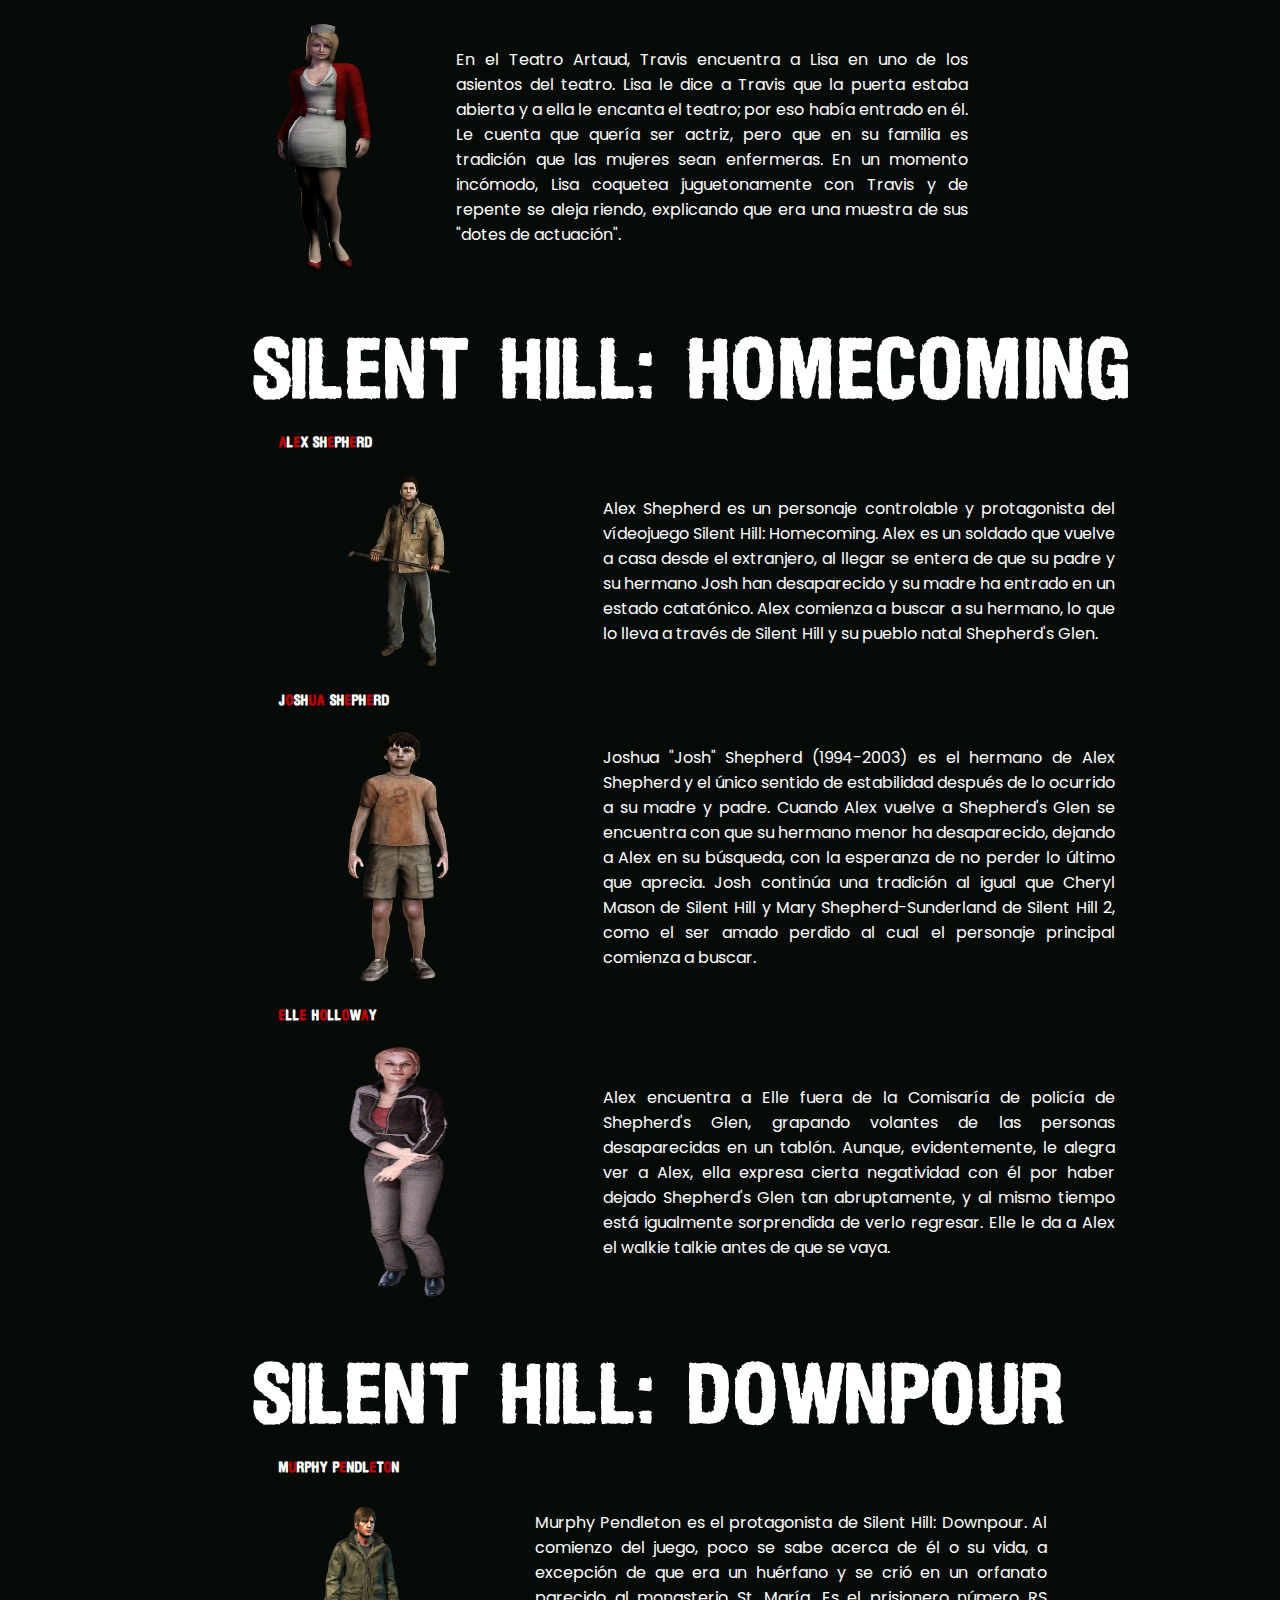
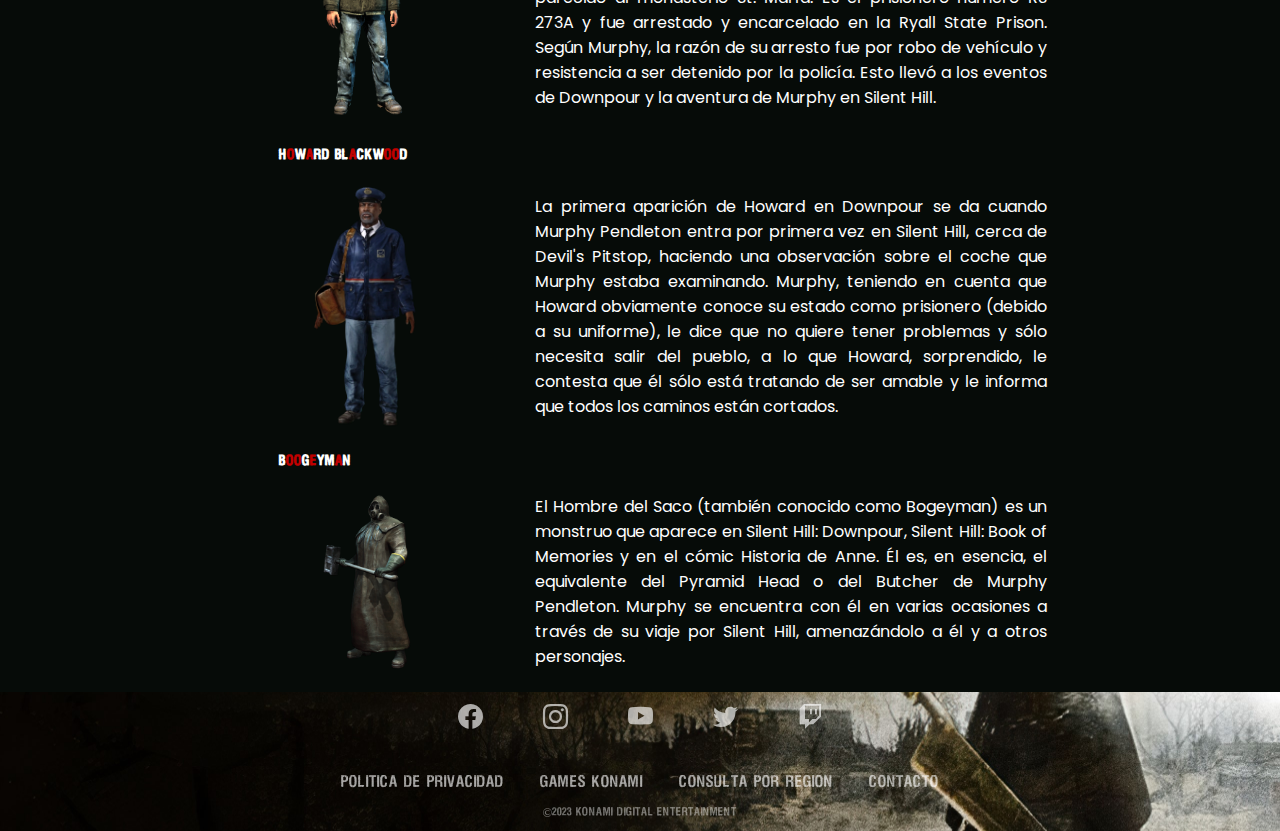
<file: html/personajes.html>
<!DOCTYPE html>
<html lang="es">

<head>
    <meta charset="UTF-8">
    <meta http-equiv="X-UA-Compatible" content="IE=edge">
    <meta name="viewport" content="width=device-width, initial-scale=1.0">
    <meta name="description"
        content="Personajes Principales y algunos secundarios importantes para la saga y la historia principal.">
    <!-- Favicon -->
    <link rel="icon" type="image/png" href="../imgs/IconoSamael.png">
    <!-- Bootstrap -->
    <link href="https://cdn.jsdelivr.net/npm/bootstrap@5.3.0-alpha1/dist/css/bootstrap.min.css" rel="stylesheet"
        integrity="sha384-GLhlTQ8iRABdZLl6O3oVMWSktQOp6b7In1Zl3/Jr59b6EGGoI1aFkw7cmDA6j6gD" crossorigin="anonymous">
    <!-- Bootstrap Icons -->
    <link href="https://cdn.jsdelivr.net/npm/bootstrap-icons@1.7.2/font/bootstrap-icons.css" rel="stylesheet">
    <!-- CSS -->
    <link rel="stylesheet" href="../css/estilo.css">
    <title>Personajes - Silent Hill</title>
</head>

<body>
    <header class="header-personajes  header-sec">
        <nav>
            <a href="../index.html">
                <img src="../imgs/logo.png" alt="Logo de la saga Silent Hill" class="logo-img">
                <img src="../imgs/logoBlanco.png" alt="Logo con Nombre de la Saga" class="logo-nombre">
            </a>

            <input type="checkbox" id="check">
            <label for="check" class="btn-bar btn-blanco">
                <i class="bi bi-list"></i>
            </label>

            <ul class="nav-menu blanco">
                <li><a href="../index.html">Inicio</a></li>
                <li><a href="juegos.html">Juegos</a></li>
                <li><a href="historia.html">Historia</a></li>
                <li><a class="active" href="personajes.html">Personajes</a></li>
                <li><a href="arte.html">Arte y Musica</a></li>
            </ul>
        </nav>
        <div class="texto-portada">
            <h1><span>P</span>ERSONAJES PRINCIPALE<span>S</span></h1>
        </div>

    </header>

    <main class="main-pj">
        <div class="contenedor container-fluid">
            <aside>
                <h3 class="titulo-pj">JUEGOS</h3>
                <div class="indice">
                    <a href="#uno">SILENT HILL</a>
                    <a href="#dos">SILENT HILL 2</a>
                    <a href="#tres">SILENT HILL 3</a>
                    <a href="#cuatro">SILENT HILL 4: THE ROOM</a>
                    <a href="#origins">SILENT HILL: ORIGINS</a>
                    <a href="#homecoming">SILENT HILL: HOMECOMING</a>
                    <a href="#downpour">SILENT HILL: DOWNPOUR</a>
                </div>
            </aside>
            <div class="contenido container-fluid">
                <div class="post">
                    <h2 id="uno" class="titulo-pj">SILENT HILL</h2>

                    <h4>H<span>A</span>RRY M<span>A</span>S<span>O</span>N</h4>

                    <div class="pj-info container-fluid">

                        <img class="img-fluid" src="../imgs/harrymason.png" alt="Imagen de Harry Mason">

                        <p class="texto-pj">Cuando tenía 25 años, Harry y su mujer encontraron un bebé abandonado al
                            margen de la carretera a la que llamaron Cheryl. Sin embargo, tres años más tarde Jodie fue
                            víctima de una enfermedad terminal y murió de manera inesperada, por lo que en adelante
                            Harry se encargó de criar a la niña él solo.

                            Cuatro años después aún seguía profundamente afectado por el fallecimiento de su esposa.
                            Cheryl, entonces una niña de siete, le convenció para tomarse unas relajantes vacaciones en
                            el pintoresco pueblo turístico de Silent Hill.</p>

                    </div>

                    <h4>D<span>A</span>HL<span>IA</span> G<span>I</span>LL<span>E</span>SP<span>IE</span></h4>

                    <div class="pj-info container-fluid">

                        <img class="img-fluid" src="../imgs/gillespie2.png" alt="Imagen de Dahlia Gillespie">

                        <p class="texto-pj">Dahlia Gillespie es la líder de La Orden, un culto que adora a su propio
                            Dios.Es la madre de Alessa Gillespie, cuya presencia ha invocado actividad Poltergeist desde
                            que era niña. Estas alteraciones, junto con los poderes telequinéticos latentes de Alessa,
                            la valieron el apodo de bruja por sus compañeros de clase. Ella es de una de los primeros
                            antagonistas de la serie y es la responsable de la mayoría de los terribles acontecimientos
                            que ocurrieron en Silent Hill.</p>

                    </div>

                    <h4>CH<span>E</span>RYL M<span>A</span>S<span>O</span>N</h4>

                    <div class="pj-info container-fluid">

                        <img class="img-fluid" src="../imgs/cheryl.png" alt="Imagen de Cheryl Mason">

                        <p class="texto-pj">Cheryl Mason es la hija adoptiva de Harry Mason en Silent Hill. Ella
                            desaparece después de que Harry Mason estrellase su coche a su llegada al pueblo, y
                            encontrarla se convierte en su principal objetivo a través del juego. Siete años antes del
                            primer juego, Alessa Gillespie divide su alma en un ritual realizado por su madre, Dahlia
                            Gillespie. El alma se manifiesta en una bebé. Harry Mason y su esposa, encuentran a un lado
                            de la carretera a la bebé abandonada, a la cual adoptan y se llevan a casa.</p>

                    </div>

                </div>

                <div class="post">

                    <h2 id="dos" class="titulo-pj">SILENT HILL 2</h2>

                    <h4>J<span>A</span>M<span>E</span>S S<span>U</span>ND<span>E</span>RL<span>A</span>ND</h4>

                    <div class="pj-info container-fluid">

                        <img class="img-fluid" src="../imgs/james.png" alt="Imagen de James Sunderland">
                        <p class="texto-pj">James Sunderland es el protagonista de Silent Hill 2. A medida que el juego
                            comienza, James señala que su esposa, Mary Shepherd-Sunderland, lleva tres años muerta. Sin
                            embargo, James ha recibido una misteriosa carta con la letra de Mary, en la que afirma que
                            ella le espera en su "lugar especial", en algún lugar de Silent Hill. Cuando James llega al
                            pueblo, se ve envuelto en una serie de acontecimientos extraños y de pesadilla que le
                            obligan a cuestionar su cordura, su memoria y su personalidad.</p>

                    </div>

                    <h4>M<span>A</span>RY SH<span>E</span>PH<span>E</span>RD</h4>

                    <div class="pj-info container-fluid">

                        <img class="img-fluid" src="../imgs/mary.png" alt="Imagen de Maty Shepherd">

                        <p class="texto-pj">Mary Shepherd-Sunderland (apellido de soltera Shepherd) es la difunta esposa
                            de James Sunderland. La pareja fue de vacaciones a Silent Hill unos pocos años antes de los
                            acontecimientos de Silent Hill 2. Mary era una mujer joven dulce y amable que pasó los
                            últimos momentos de su vida en agonía después de adquirir una enfermedad terminal. </p>

                    </div>

                    <h4>PYR<span>A</span>M<span>I</span>D H<span>EA</span>D</h4>

                    <div class="pj-info container-fluid">

                        <img class="img-fluid" src="../imgs/pyramid.png" alt="Imagen de Pyramid Head">

                        <p class="texto-pj">Pyramid Head (conocido en español como Cabeza Piramidal, Cabeza de Pirámide
                            o Cosa Piramidal Roja) es un monstruo humanoide de la franquicia Silent Hill que aparece por
                            primera vez en Silent Hill 2. Su casco rojo y su atuendo de carnicero reflejan a los
                            verdugos del pasado del pueblo, que adoraban al ángel del renacimiento Valtiel. Él es una
                            manifestación de la culpa y el deseo de castigo de James Sunderland, que existe para
                            mantenerlo humano y ayudarle a recordar sus acciones pasadas. El monstruo empuña el Gran
                            Cuchillo y la Gran Lanza, instrumentos del tormento interior de James. Después de que James
                            mata a Eddie Dombrowski en defensa propia, se materializa un segundo Pyramid Head.</p>

                    </div>

                </div>

                <div class="post">

                    <h2 id="tres" class="titulo-pj">SILENT HILL 3</h2>

                    <h4>H<span>EA</span>TH<span>E</span>R M<span>A</span>S<span>O</span>N</h4>

                    <div class="pj-info container-fluid">

                        <img class="img-fluid" src="../imgs/heather.png" alt="Imagen de Heather Mason">
                        <p class="texto-pj">El nombre real de Heather es Cheryl, la hija adoptiva del escritor Harry
                            Mason, quien sobrevivió a los acontecimientos del primer Silent Hill. Cuando Harry escapó de
                            Silent Hill, Alessa volvió como una aparición y le dio un nuevo bebé, el cual era tanto
                            Cheryl como Alessa, fusionadas en un mismo cuerpo. Harry dejó Silent Hill con la bebé y se
                            mudaron a Portland; sin embargo, fueron atacados por un miembro de La Orden, el cual acabó
                            con la vida de Harry con el fin de recuperar a la reencarnación de Alessa.</p>

                    </div>

                    <h4><span>A</span>L<span>E</span>SS<span>A</span> G<span>I</span>LL<span>E</span>SP<span>IE</span>
                    </h4>

                    <div class="pj-info container-fluid">

                        <img class="img-fluid" src="../imgs/alessa.png" alt="Imagen de Alessa Gillespie">
                        <p class="texto-pj">Alessa Gillespie es un personaje principal de la saga de Silent Hill, y su
                            primera aparición tuvo lugar en el original Silent Hill en el año 1999. Se presenta como una
                            gran influencia de los eventos de la serie, una fuerza motriz del estado actual de la
                            realidad alternativa de Silent Hill, y es una, si no el más, influyente personaje de la
                            serie.</p>

                    </div>

                    <h4>D<span>OU</span>GL<span>A</span>S C<span>A</span>RTL<span>A</span>ND</h4>

                    <div class="pj-info container-fluid">

                        <img class="img-fluid" src="../imgs/douglas.png" alt="Imagen de Douglas Cartland">
                        <p class="texto-pj">Douglas Cartland es un detective privado de mediana edad contratado por
                            Claudia Wolf, la líder del culto, para localizar a Heather Mason y llevarla a Silent Hill.
                            Su voz es la de Richard Grosse, quien falleció antes de que el juego fuera lanzado.</p>

                    </div>



                </div>
                <div class="post">
                    <h2 id="cuatro" class="titulo-pj">SILENT HILL 4: THE ROOM</h2>

                    <h4>H<span>E</span>NRY T<span>O</span>WNSH<span>E</span>ND</h4>

                    <div class="pj-info container-fluid">

                        <img class="img-fluid" src="../imgs/henry.png" alt="Imagen de Henry Townshend">
                        <p class="texto-pj">Como se indica en el manual de instrucciones, Henry Townshend es visto como
                            un "hombre joven que nunca deja ver sus sentimientos". Henry es alguien con un alma
                            tranquila, tímido e introvertido en su personalidad. Esto se acentúa ya que no habla mucho,
                            y es más un oyente. La timidez de Henry y el comportamiento extraño de vez en cuando puede
                            indicar que es algo así como un ermitaño. No se hace mención de sus amigos o familiares a
                            través del juego, e incluso sus vecinos lo conocen sólo de pasada. La confrontación de Henry
                            con Walter Sullivan es una obligación que lo fuerza a cambiar (y dejar el apartamento), o
                            morir.</p>

                    </div>

                    <h4><span>EI</span>L<span>EE</span>N G<span>A</span>LV<span>I</span>N</h4>

                    <div class="pj-info container-fluid">

                        <img class="img-fluid" src="../imgs/eileen.png" alt="Imagen de Eileen Galvin">
                        <p class="texto-pj">Eileen Galvin es un personaje importante en Silent Hill 4: The Room. Es la
                            vecina de Henry Townshend, la cual vive junto a su apartamento en la habitación 303. Aunque
                            Henry ha vivido en South Ashfield Heights por más de dos años, Eileen tiene sólo una
                            familiaridad con él. Es posible que Eileen viviera en el apartamento 303 mucho antes de la
                            llegada de Henry, ya que ella conocía a Joseph Schreiber hasta su misteriosa desaparición.
                        </p>

                    </div>

                    <h4>W<span>A</span>LT<span>E</span>R S<span>U</span>LL<span>I</span>V<span>A</span>N</h4>

                    <div class="pj-info container-fluid">

                        <img class="img-fluid" src="../imgs/walter.png" alt="Imagen de Walter Sullivan">
                        <p class="texto-pj">Walter Sullivan es el principal antagonista de Silent Hill 4: The Room. Él
                            es un asesino en serie y fanático religioso, cortesía de La Orden, quienes le impusieron sus
                            creencias siendo tan sólo un niño. Desde niño, Walter consideró al apartamento 302 en que
                            nació como su madre, para reemplazar a su verdadera madre, la cual le abandonó al nacer.</p>

                    </div>


                </div>
                <div class="post">
                    <h2 id="origins" class="titulo-pj">SILENT HILL: ORIGINS</h2>

                    <h4>TR<span>A</span>V<span>I</span>S GR<span>A</span>DY</h4>

                    <div class="pj-info container-fluid">

                        <img class="img-fluid" src="../imgs/travis.png" alt="Imagen de Travis Grady">
                        <p class="texto-pj">Travis es un camionero de unos 20 años más o menos, atormentado por las
                            pesadillas de su pasado. Un día en un viaje de rutina, termina pasando por Silent Hill.
                            Conduciendo en una carretera llena de niebla, inmediatamente detiene su camión para evitar
                            golpear a un transeúnte desconocido. Al salir del camión, se da cuenta de que la persona se
                            ha ido. Esta es la misma situación en la que estuvo Harry Mason en Silent Hill. Tratando de
                            encontrar a la persona, se pasea por la calle de niebla a pie, con el tiempo llega a una
                            casa en llamas.</p>

                    </div>

                    <h4>L<span>I</span>S<span>A</span> G<span>A</span>RL<span>A</span>ND</h4>

                    <div class="pj-info container-fluid">

                        <img class="img-fluid" src="../imgs/lisa.png" alt="Imagen de Lisa Garland">
                        <p class="texto-pj">En el Teatro Artaud, Travis encuentra a Lisa en uno de los asientos del
                            teatro. Lisa le dice a Travis que la puerta estaba abierta y a ella le encanta el teatro;
                            por eso había entrado en él. Le cuenta que quería ser actriz, pero que en su familia es
                            tradición que las mujeres sean enfermeras. En un momento incómodo, Lisa coquetea
                            juguetonamente con Travis y de repente se aleja riendo, explicando que era una muestra de
                            sus "dotes de actuación".</p>

                    </div>

                </div>
                <div id="homecoming" class="post">
                    <h2 class="titulo-pj">SILENT HILL: HOMECOMING</h2>

                    <h4><span>A</span>L<span>E</span>X SH<span>E</span>PH<span>E</span>RD</h4>

                    <div class="pj-info container-fluid">

                        <img class="img-fluid" src="../imgs/alex.png" alt="Imagen de Alex Shepherd">
                        <p class="texto-pj">Alex Shepherd es un personaje controlable y protagonista del vídeojuego
                            Silent Hill: Homecoming. Alex es un soldado que vuelve a casa desde el extranjero, al llegar
                            se entera de que su padre y su hermano Josh han desaparecido y su madre ha entrado en un
                            estado catatónico. Alex comienza a buscar a su hermano, lo que lo lleva a través de Silent
                            Hill y su pueblo natal Shepherd's Glen.</p>

                    </div>

                    <h4>J<span>O</span>SH<span>UA</span> SH<span>E</span>PH<span>E</span>RD</h4>

                    <div class="pj-info container-fluid">

                        <img class="img-fluid" src="../imgs/joshua.png" alt="Imagen de Joshua Shepherd">
                        <p class="texto-pj">Joshua "Josh" Shepherd (1994-2003) es el hermano de Alex Shepherd y el único
                            sentido de estabilidad después de lo ocurrido a su madre y padre. Cuando Alex vuelve a
                            Shepherd's Glen se encuentra con que su hermano menor ha desaparecido, dejando a Alex en su
                            búsqueda, con la esperanza de no perder lo último que aprecia. Josh continúa una tradición
                            al igual que Cheryl Mason de Silent Hill y Mary Shepherd-Sunderland de Silent Hill 2, como
                            el ser amado perdido al cual el personaje principal comienza a buscar.</p>

                    </div>

                    <h4><span>E</span>LL<span>E</span> H<span>O</span>LL<span>O</span>W<span>A</span>Y</h4>

                    <div class="pj-info container-fluid">

                        <img class="img-fluid" src="../imgs/elle.png" alt="Imagen de Elle Holloway">
                        <p class="texto-pj">Alex encuentra a Elle fuera de la Comisaría de policía de Shepherd's Glen,
                            grapando volantes de las personas desaparecidas en un tablón. Aunque, evidentemente, le
                            alegra ver a Alex, ella expresa cierta negatividad con él por haber dejado Shepherd's Glen
                            tan abruptamente, y al mismo tiempo está igualmente sorprendida de verlo regresar. Elle le
                            da a Alex el walkie talkie antes de que se vaya.</p>

                    </div>

                </div>
                <div class="post">
                    <h2 id="downpour" class="titulo-pj">SILENT HILL: DOWNPOUR</h2>

                    <h4>M<span>U</span>RPHY P<span>E</span>NDL<span>E</span>T<span>O</span>N</h4>

                    <div class="pj-info container-fluid">

                        <img class="img-fluid" src="../imgs/murphy.png" alt="Imagen de Murphy Pendleton">
                        <p class="texto-pj">Murphy Pendleton es el protagonista de Silent Hill: Downpour. Al comienzo
                            del juego, poco se sabe acerca de él o su vida, a excepción de que era un huérfano y se crió
                            en un orfanato parecido al monasterio St. María. Es el prisionero número RS 273A y fue
                            arrestado y encarcelado en la Ryall State Prison. Según Murphy, la razón de su arresto fue
                            por robo de vehículo y resistencia a ser detenido por la policía. Esto llevó a los eventos
                            de Downpour y la aventura de Murphy en Silent Hill.</p>

                    </div>

                    <h4>H<span>O</span>W<span>A</span>RD BL<span>A</span>CKW<span>OO</span>D</h4>

                    <div class="pj-info container-fluid">

                        <img class="img-fluid" src="../imgs/howard.png" alt="Imagen de Howard Blackwood">
                        <p class="texto-pj">La primera aparición de Howard en Downpour se da cuando Murphy Pendleton
                            entra por primera vez en Silent Hill, cerca de Devil's Pitstop, haciendo una observación
                            sobre el coche que Murphy estaba examinando. Murphy, teniendo en cuenta que Howard
                            obviamente conoce su estado como prisionero (debido a su uniforme), le dice que no quiere
                            tener problemas y sólo necesita salir del pueblo, a lo que Howard, sorprendido, le contesta
                            que él sólo está tratando de ser amable y le informa que todos los caminos están cortados.
                        </p>

                    </div>

                    <h4>B<span>OO</span>G<span>E</span>YM<span>A</span>N</h4>

                    <div class="pj-info container-fluid">

                        <img class="img-fluid" src="../imgs/boogeyman.png" alt="Imagen de boogeyman">
                        <p class="texto-pj">El Hombre del Saco (también conocido como Bogeyman) es un monstruo que
                            aparece en Silent Hill: Downpour, Silent Hill: Book of Memories y en el cómic Historia de
                            Anne. Él es, en esencia, el equivalente del Pyramid Head o del Butcher de Murphy Pendleton.
                            Murphy se encuentra con él en varias ocasiones a través de su viaje por Silent Hill,
                            amenazándolo a él y a otros personajes.</p>

                    </div>

                </div>
            </div>
        </div>
    </main>

    <footer class="footer">
        <div class="social">
            <a href="https://www.facebook.com/silenthill" target="_blank"><i class="bi bi-facebook"></i></a>
            <a href="https://www.instagram.com/konamilatam/?hl=es" target="_blank"><i class="bi bi-instagram"></i></a>
            <a href="https://www.youtube.com/@silenthillofficial4937" target="_blank"><i class="bi bi-youtube"></i></a>
            <a href="https://twitter.com/SilentHill" target="_blank"><i class="bi bi-twitter"></i></a>
            <a href="https://www.twitch.tv/konami" target="_blank"><i class="bi bi-twitch"></i></a>
        </div>
        <ul class="list">
            <li><a href="https://legal.konami.com/games/privacy/es/" target="_blank">POLITICA DE PRIVACIDAD</a></li>
            <li><a href="https://www.konami.com/games/la/es/" target="_blank">GAMES KONAMI</a></li>
            <li><a href="https://www.konami.com/games/inquiry/" target="_blank">CONSULTA POR REGION</a></li>
            <li><a href="https://www.konami.com/games/eu/en/pages/contact_us/" target="_blank">CONTACTO</a></li>
        </ul>
        <p class="copy">
            ©2023 KONAMI DIGITAL ENTERTAINMENT
        </p>

    </footer>


    <script src="https://cdn.jsdelivr.net/npm/bootstrap@5.3.0-alpha1/dist/js/bootstrap.bundle.min.js"
        integrity="sha384-w76AqPfDkMBDXo30jS1Sgez6pr3x5MlQ1ZAGC+nuZB+EYdgRZgiwxhTBTkF7CXvN"
        crossorigin="anonymous"></script>
</body>

</html>
</file>
<file: css/estilo.css>
@charset "UTF-8";
@import url("https://fonts.googleapis.com/css2?family=Poppins:wght@300&display=swap");
@font-face {
  font-family: silenthill;
  src: url(../fuente/SLNTHLN.TTF);
}
.inicio {
  width: 100%;
  height: 100vh;
  background-image: url(../imgs/portada.jpg);
  background-repeat: no-repeat;
  background-position: center;
  background-size: cover;
}
.inicio .texto-portada {
  padding: 0 30px;
  margin-top: 150px;
  text-align: center;
  color: black;
}
.inicio .texto-portada h1 {
  font-family: silenthill;
  font-size: 10vh;
  font-weight: 800;
  margin-bottom: 30px;
  text-shadow: 2px 2px 4px rgba(0, 0, 0, 0.8);
}
.inicio .texto-portada h2 {
  font-size: 22px;
  font-weight: 600;
  margin-bottom: 40px;
  text-shadow: 2px 2px 4px rgba(0, 0, 0, 0.8);
}
.inicio .texto-portada h2 span {
  color: #c10000;
  font-weight: 800;
}
.inicio .texto-portada .botones {
  margin-left: 40px;
  display: flex;
  justify-content: center;
}
.inicio .texto-portada .botones .boton1 {
  font-family: silenthill;
  text-decoration: none;
  font-weight: 600;
  margin-right: 40px;
  padding: 10px 30px;
  background-color: #c10000;
  color: #fff;
  border-radius: 5px;
}
.inicio .texto-portada .botones .boton1:hover {
  background-color: #fff;
  color: #c10000;
  transition: 0.5s;
}
.inicio .texto-portada .botones .boton2 {
  font-family: silenthill;
  text-decoration: none;
  font-weight: 600;
  margin-right: 40px;
  padding: 10px 30px;
  background-color: #fff;
  color: #c10000;
  border-radius: 5px;
}
.inicio .texto-portada .botones .boton2:hover {
  background-color: #c10000;
  color: #fff;
  transition: 0.5s;
}

.header-personajes {
  width: 100%;
  height: 30vh;
  background-repeat: no-repeat;
  background-position: center;
  background-size: cover;
  background-image: url(../imgs/sh2.jpg);
}
.header-personajes .texto-portada {
  padding: 0 30px;
  text-align: center;
  color: #fff;
}
.header-personajes .texto-portada h1 {
  font-family: silenthill;
  font-size: 6vh;
  font-weight: 400;
  text-shadow: 2px 2px 5px rgba(0, 0, 0, 0.8);
}
.header-personajes .texto-portada span {
  color: #c10000;
  font-weight: 800;
}

.header-juegos {
  width: 100%;
  height: 30vh;
  background-repeat: no-repeat;
  background-position: center;
  background-size: cover;
  background-image: url(../imgs/homecoming.jpg);
}
.header-juegos .texto-portada {
  padding: 0 30px;
  text-align: center;
  color: #fff;
}
.header-juegos .texto-portada h1 {
  font-family: silenthill;
  font-size: 6vh;
  font-weight: 400;
  text-shadow: 2px 2px 5px rgba(0, 0, 0, 0.8);
}
.header-juegos .texto-portada span {
  color: #c10000;
  font-weight: 800;
}

.header-historia {
  width: 100%;
  height: 30vh;
  background-repeat: no-repeat;
  background-position: center;
  background-size: cover;
  background-image: url(../imgs/historia.jpg);
}
.header-historia .texto-portada {
  padding: 0 30px;
  text-align: center;
  color: #fff;
}
.header-historia .texto-portada h1 {
  font-family: silenthill;
  font-size: 6vh;
  font-weight: 400;
  text-shadow: 2px 2px 5px rgba(0, 0, 0, 0.8);
}
.header-historia .texto-portada span {
  color: #c10000;
  font-weight: 800;
}

.header-arte {
  width: 100%;
  height: 30vh;
  background-repeat: no-repeat;
  background-position: center;
  background-size: cover;
  background-image: url(../imgs/frio.jpg);
}
.header-arte .texto-portada {
  padding: 0 30px;
  text-align: center;
  color: #fff;
}
.header-arte .texto-portada h1 {
  font-family: silenthill;
  font-size: 6vh;
  font-weight: 400;
  text-shadow: 2px 2px 5px rgba(0, 0, 0, 0.8);
}
.header-arte .texto-portada span {
  color: #c10000;
  font-weight: 800;
}

nav {
  height: 100px;
  width: 100%;
  display: flex;
  justify-content: space-between;
  align-items: center;
}
@media screen and (min-width: 1200px) {
  nav {
    position: sticky;
    top: 0;
  }
}
nav a {
  text-decoration: none;
  list-style: none;
}
nav .logo-img {
  height: 7vh;
  margin-left: 15px;
  filter: drop-shadow(2px 2px 1px black);
}
nav .logo-nombre {
  height: 7vh;
  margin-left: 9px;
  filter: drop-shadow(2px 2px 1px black);
}
nav .btn-bar {
  font-size: 35px;
  color: #000000;
  margin-right: 25px;
  cursor: pointer;
  text-shadow: 2px 2px 5px rgba(0, 0, 0, 0.8);
}
nav .btn-blanco {
  color: #fff;
}
nav .nav-menu {
  position: absolute;
  width: 100%;
  height: 0vh;
  top: 100px;
  background: rgba(0, 0, 0, 0.97);
  text-align: center;
  transition: all 0.5s;
  left: 50%;
  transform: translateX(-50%);
}
nav .nav-menu li {
  display: none;
  line-height: 30px;
  margin: 50px 0px;
  transition: all 0.5s;
}
nav .nav-menu li a {
  color: #000000;
  font-size: 16px;
  text-transform: uppercase;
  text-decoration: none;
  font-weight: 600;
}
nav .blanco li a {
  color: #fff;
}

#check {
  display: none;
}

#check:checked ~ .nav-menu {
  height: 100vh;
  z-index: 1;
}
#check:checked ~ .nav-menu li {
  display: block;
}
#check:checked ~ .nav-menu li a {
  color: #fff;
}
#check:checked ~ .nav-menu li a:hover, #check:checked ~ .nav-menu li a.active {
  color: #c10000;
  transition: 0.3s;
}

@media screen and (min-width: 768px) {
  .inicio .texto-portada h1 {
    font-size: 13vh;
  }
  .inicio .texto-portada h2 {
    font-size: 27px;
  }
  .inicio .texto-portada .botones .boton1 {
    font-weight: 800;
    padding: 15px 40px;
    height: 50px;
  }
  .inicio .texto-portada .botones .boton1:hover {
    font-size: 23px;
    padding: 20px 50px;
    height: 70px;
    transition: 0.3s;
  }
  .inicio .texto-portada .botones .boton2 {
    font-weight: 800;
    padding: 15px 40px;
    height: 50px;
  }
  .inicio .texto-portada .botones .boton2:hover {
    font-size: 23px;
    padding: 20px 50px;
    height: 70px;
    transition: 0.3s;
  }
  .header-sec .texto-portada h1 {
    font-size: 8vh;
  }
  nav .logo-img {
    height: 9vh;
    margin-left: 18px;
  }
  nav .logo-img:hover {
    height: 11vh;
    transition: 0.3s;
  }
  nav .logo-nombre {
    height: 9vh;
    margin-left: 9px;
  }
  nav .logo-nombre:hover {
    height: 11vh;
    transition: 0.3s;
  }
  nav .black {
    color: #000000;
  }
  nav .btn-bar {
    display: none;
  }
  nav .nav-menu {
    top: 0;
    background: none;
    transition: none;
    text-align: right;
    margin-right: 50px;
  }
  nav .nav-menu li {
    display: inline-block;
    line-height: 100px;
    margin: 0 15px;
    transition: none;
    text-shadow: 2px 2px 5px rgba(0, 0, 0, 0.8);
  }
  nav .nav-menu li a {
    font-size: 17px;
    transition: font-size 0.3s;
  }
  nav .nav-menu li a:hover {
    color: #c10000;
    font-size: 25px;
    transition: 0.3s;
  }
  nav .nav-menu li a.active {
    color: #c10000;
    transition: 0.3s;
  }
}
main .noticias .sombra {
  box-shadow: 0px 0px 15px 3px rgba(255, 255, 255, 0.103);
  border-radius: 10px;
}
main .noticias h2 {
  color: #fff;
}
main .noticias h2 span {
  color: #c10000;
}
main .noticias .text-not {
  color: #fff;
  font-size: 12px;
  text-align: justify;
}
main .noticias .text-not span {
  color: #c10000;
}
@media screen and (min-width: 992px) {
  main .noticias .text-not {
    font-size: 15px;
  }
}
@media screen and (min-width: 1200px) {
  main .noticias .text-not {
    font-size: 20px;
  }
}
main .noticias .text-not .noticias-container {
  max-width: 1200px;
  margin: 0 auto;
  text-align: center;
}
main .noticias .text-not .noticias-container img {
  width: 100%;
}
main .noticias .video-container {
  position: relative;
  padding-bottom: 56.25%;
  height: 0;
}
main .noticias .video-container iframe {
  position: absolute;
  top: 0;
  left: 0;
  width: 100%;
  height: 100%;
}

.juegos .accordion-button {
  color: #fff;
  font-size: 3vh;
  background-color: rgba(87, 38, 38, 0.068);
  border: none;
}
.juegos .accordion-item {
  text-align: justify;
  background-color: rgba(28, 5, 5, 0.077);
  margin: 0 6%;
}
.juegos .accordion-item .accordion-body {
  font-family: poppins;
}
.juegos .accordion-item .accordion-body ul {
  color: #fff;
}
.juegos .accordion-item .accordion-body ul li {
  margin-top: 15px;
  list-style: disc;
}

.main-pj .contenedor {
  max-width: auto;
  /* Establecer el ancho máximo deseado */
  margin: 0 auto;
  width: 100%;
  display: flex;
}
.main-pj .contenedor aside {
  width: 40%;
  margin: 40px;
  height: 65%;
  background-image: url(../imgs/logoazul2.jpg);
  background-size: cover;
  background-position: right center;
  padding: 30px;
  box-shadow: 0px 0px 15px 3px rgba(255, 255, 255, 0.103);
  border-radius: 10px;
  border-radius: 30px;
  position: sticky;
  top: 25px;
  text-align: center;
  max-width: calc(100vw - 400px);
}
.main-pj .contenedor aside .titulo-pj {
  font-weight: normal;
  font-size: 40px;
  margin-bottom: 20px;
  color: #c10000;
}
.main-pj .contenedor aside .indice a {
  display: block;
  margin-bottom: 15px;
  color: #fff;
  text-decoration: none;
  font-size: 20px;
}
.main-pj .contenedor aside .indice a:hover {
  color: #c10000;
  transition: all 0.3s;
}
.main-pj .contenedor .contenido .post h2 {
  color: #fff;
  text-align: center;
  margin-top: 30px;
  font-size: 8vh;
}
.main-pj .contenedor .contenido .post h4 {
  color: #fff;
  margin: 25px;
}
.main-pj .contenedor .contenido .post h4 span {
  color: #c10000;
}
.main-pj .contenedor .contenido .post .pj-info {
  margin: 20px;
  display: flex;
  align-items: center;
  flex-wrap: wrap;
  justify-content: space-between;
}
.main-pj .contenedor .contenido .post .pj-info .content-pj {
  display: flex;
  align-items: center;
}
.main-pj .contenedor .contenido .post .pj-info img {
  width: 8vw;
  max-height: 250px;
  margin: auto;
}
.main-pj .contenedor .contenido .post .pj-info .texto-pj {
  max-width: 40vw;
  margin-left: 80px;
  text-align: justify;
  font-family: poppins;
  color: #fff;
}

@media screen and (max-width: 767px) {
  .main-pj .contenedor {
    flex-direction: column;
  }
  .main-pj .contenedor aside {
    width: 100vw;
    max-width: 80%;
    margin: 40px auto;
    padding: 30px;
    position: static;
  }
  .main-pj .contenedor aside .indice a {
    font-size: 18px;
  }
  .main-pj .contenedor .contenido .post h2 {
    font-size: 50px;
  }
  .main-pj .contenedor .contenido .post .pj-info {
    display: flex;
    flex-direction: row;
  }
  .main-pj .contenedor .contenido .post .pj-info img {
    height: auto;
    width: 20vw;
  }
  .main-pj .contenedor .contenido .post .pj-info .texto-pj {
    margin: auto;
  }
}
@media screen and (max-width: 550px) {
  .texto-pj {
    font-size: 10px;
  }
}
@media screen and (min-width: 1000px) {
  .main-pj .contenedor aside .indice a {
    font-size: 23px;
  }
  .main-pj .contenedor .contenido .post {
    display: inline-block;
  }
  .main-pj .contenedor .contenido .post h2 {
    font-size: 10vh;
  }
}
.arte div {
  text-align: center;
  justify-content: center;
  align-items: center;
  margin: 25px auto;
}
.arte div h2 {
  color: #fff;
  font-size: 3rem;
}
.arte div h2 span {
  color: #c10000;
}
.arte div .card {
  box-shadow: 0px 0px 15px 3px rgba(255, 255, 255, 0.103);
  border-radius: 10px;
  background-color: rgba(86, 49, 49, 0.189);
  border: none;
  opacity: 0.7;
  transition: opacity 0.3s ease-in-out;
  height: 55vh;
}
.arte div .card:hover {
  opacity: 1;
}
@media screen and (max-width: 992px) {
  .arte div .card {
    opacity: 1;
  }
}
.arte div .card .card-img-top {
  height: 250px;
  object-fit: cover;
}
.arte div .card .card-text {
  color: #fff;
  font-size: 1rem;
}
.arte div .card .card-text span {
  color: #c10000;
}
.arte .video {
  display: flex;
}
.arte .video iframe {
  box-shadow: 0px 0px 15px 3px rgba(255, 255, 255, 0.103);
  border-radius: 10px;
}

.historia {
  text-align: center;
}
.historia h2 {
  margin-top: 25px;
  color: #fff;
  font-size: 3rem;
}
.historia h2 span {
  color: #c10000;
}
.historia .card {
  box-shadow: 0px 0px 15px 3px rgba(255, 255, 255, 0.103);
  border-radius: 10px;
  background-color: rgba(77, 63, 63, 0.144);
  color: #fff;
  margin: 30px;
  border: none;
  opacity: 0.7;
  transition: opacity 0.3s ease-in-out;
  padding: 20px;
}
.historia .card .card-header {
  font-size: 30px;
}
.historia .card:hover {
  opacity: 1;
}
@media screen and (max-width: 992px) {
  .historia .card {
    opacity: 1;
  }
}
.historia .card .card-body {
  text-align: justify;
}
.historia .card .card-body h5 {
  text-align: center;
  color: #c10000;
  font-weight: 800;
}
.historia .card .card-body .card-text {
  font-family: poppins;
}

.footer {
  background-image: url(../imgs/footer.jpg);
  background-size: cover;
  background-position: center center;
  padding: 10px 0;
}
.footer .social {
  text-align: center;
  padding-bottom: 25px;
}
.footer .social a {
  color: #fff;
  width: 40px;
  height: 40px;
  font-size: 25px;
  display: inline-block;
  border-radius: 50%;
  margin: 0 20px;
  opacity: 0.65;
}
.footer .social a:hover {
  opacity: 1;
}
.footer .list {
  margin-top: 0;
  padding: 0;
  list-style: none;
  font-size: 18px;
  line-height: 1.6;
  margin-bottom: 0;
  text-align: center;
}
.footer .list li {
  display: inline-block;
  padding: 0 15px;
}
.footer .list li a {
  color: #fff;
  text-decoration: none;
  opacity: 0.65;
}
.footer .list li a:hover {
  opacity: 1;
}
.footer .copy {
  margin-top: 10px;
  text-align: center;
  font-size: 13px;
  color: #fff;
  opacity: 0.45;
}

* {
  margin: 0;
  padding: 0;
  text-decoration: none;
  list-style: none;
  box-sizing: border-box;
}

body {
  background-color: #060b08;
  font-family: silenthill;
}

/*# sourceMappingURL=estilo.css.map */
</file>
